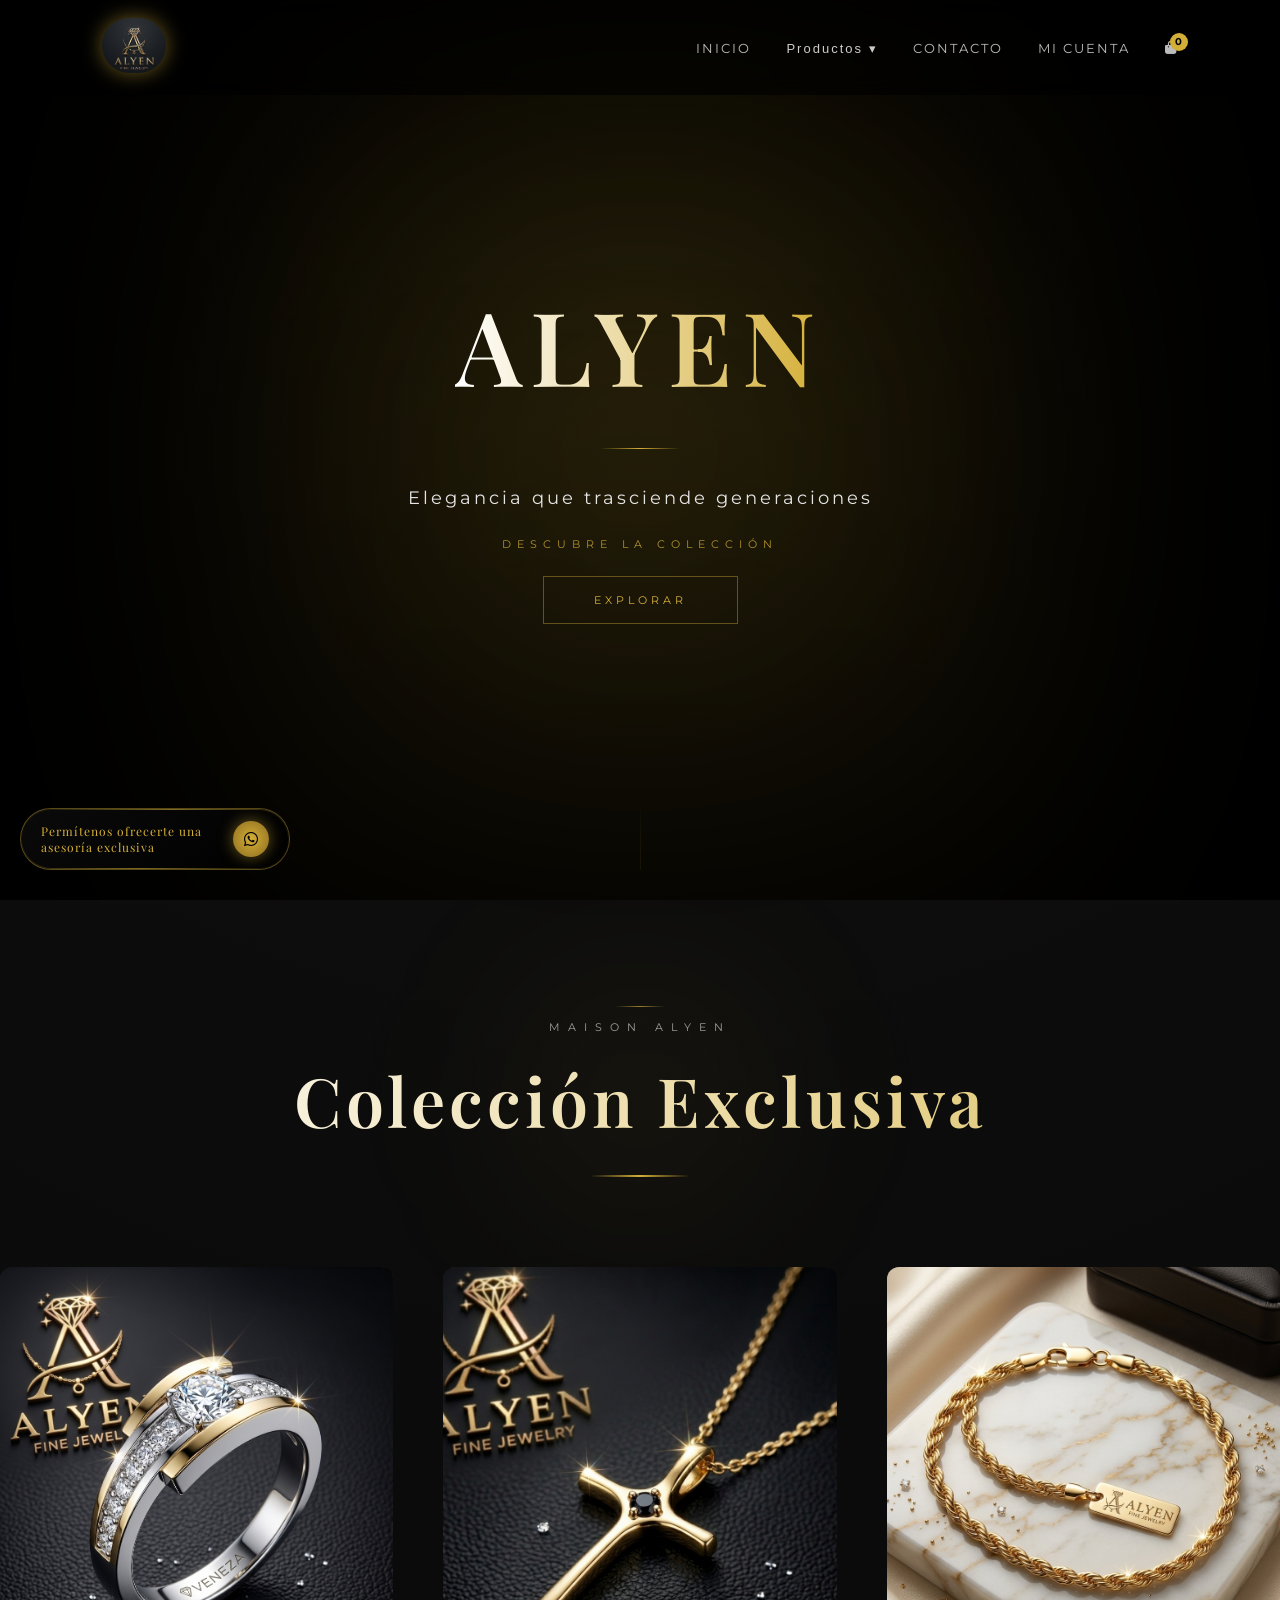
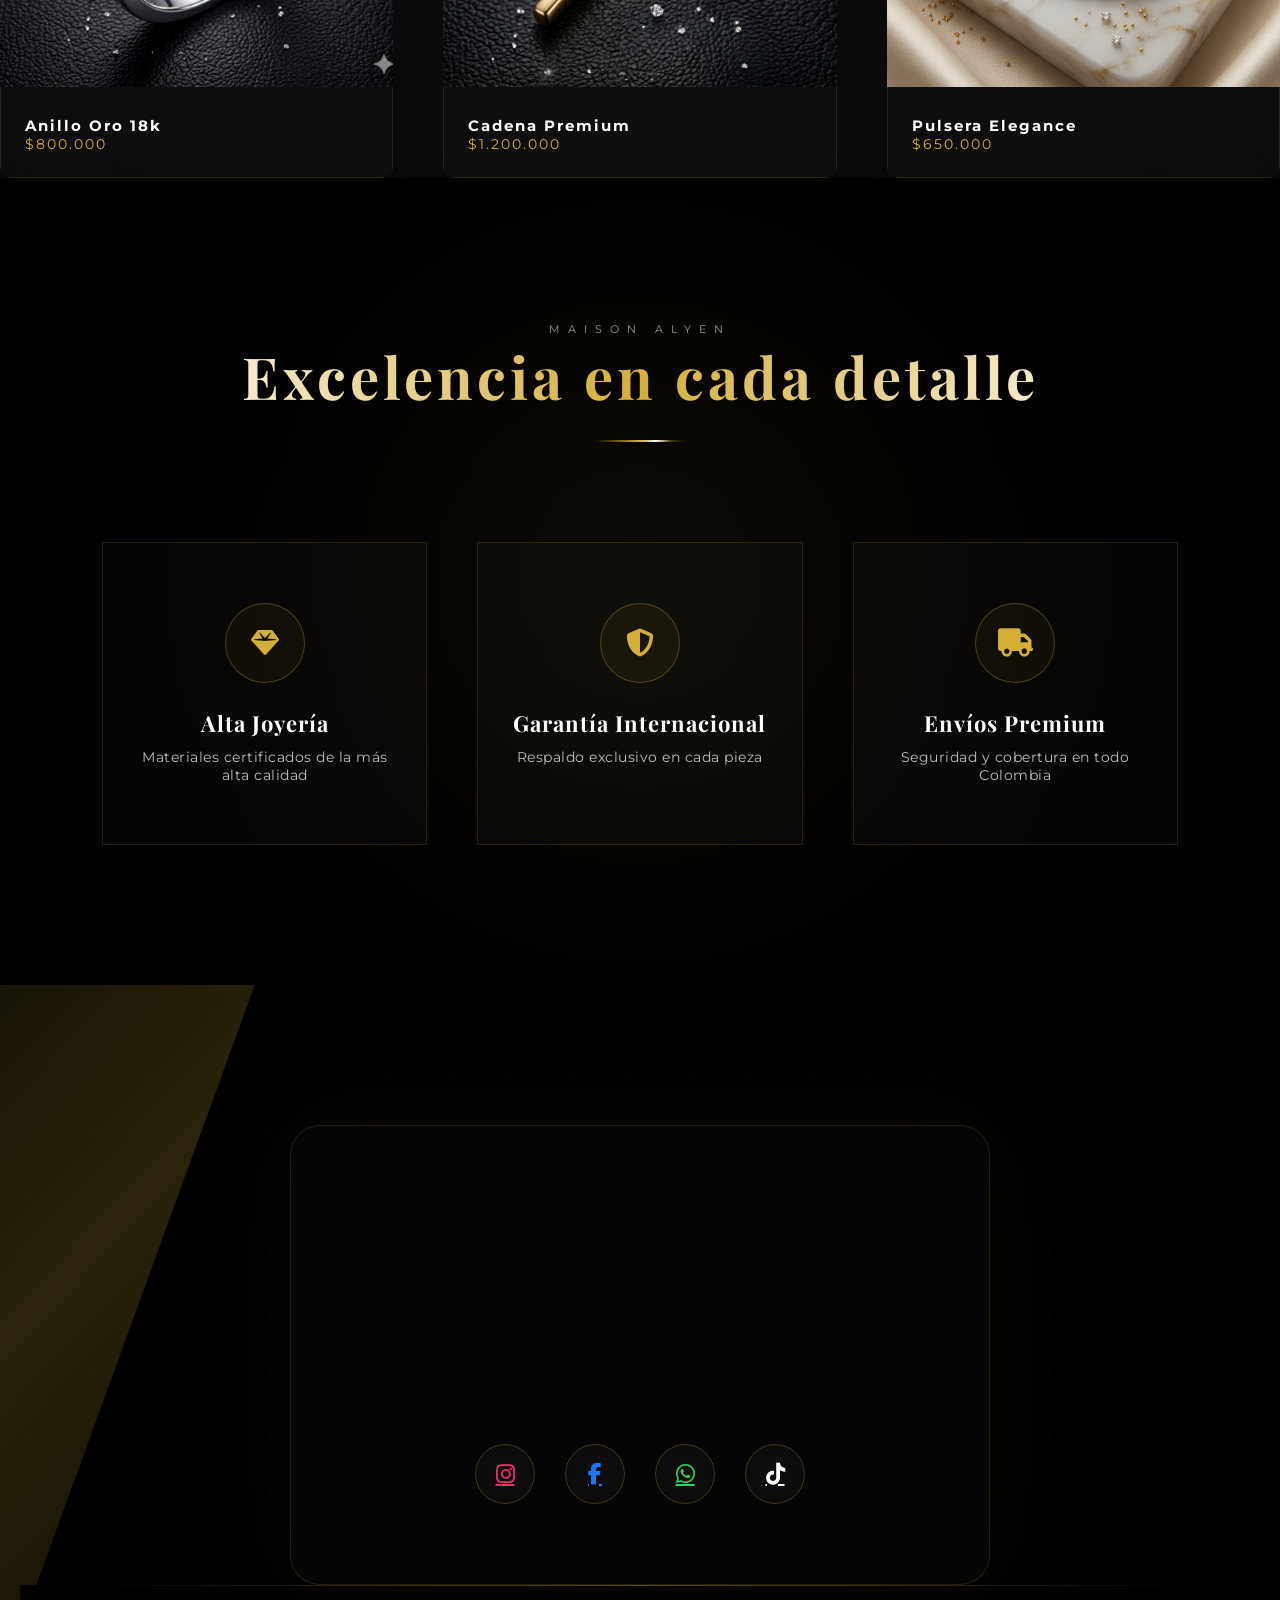
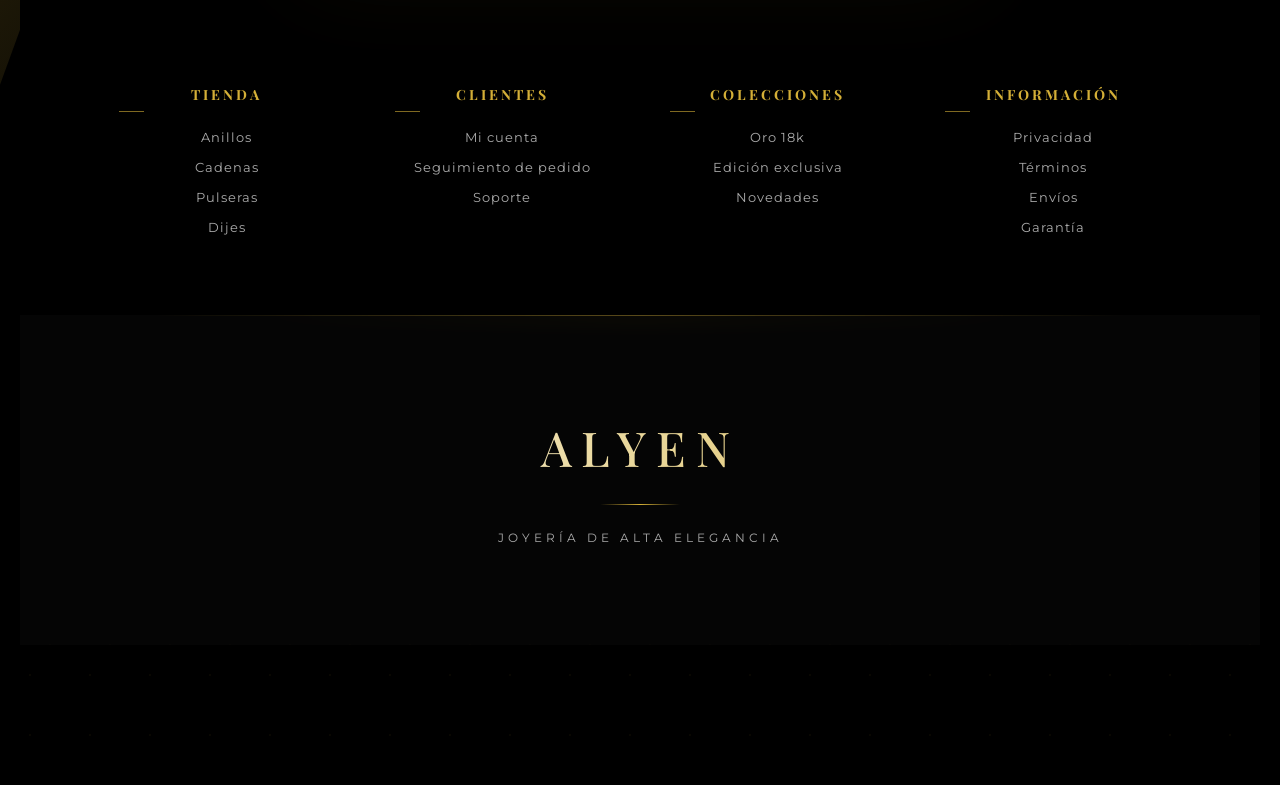
<file: index.html>
<!DOCTYPE html>
<html lang="es">
<head>
<meta charset="UTF-8">
<meta name="viewport" content="width=device-width, initial-scale=1.0">

<title>Alyen Joyería | Luxury</title>

<!-- FUENTES PREMIUM -->
<link href="https://fonts.googleapis.com/css2?family=Playfair+Display:wght@400;600&family=Montserrat:wght@300;400;500&display=swap" rel="stylesheet">

<!-- ICONOS -->
<link rel="stylesheet" href="https://cdnjs.cloudflare.com/ajax/libs/font-awesome/6.5.0/css/all.min.css">

<!-- CSS -->
<link rel="stylesheet" href="diseño2.css">
</head>


<body>

<!-- HEADER -->
<header class="header">

    <!-- LOGO -->
    <div class="logo">
        <img src="png wed/LogoAlyen.png" alt="Alyen Logo">
    </div>

    <!-- NAV -->
    <nav class="nav">

        <a href="index.html" class="nav-link">Inicio</a>


        <!-- DROPDOWN MEGA -->
        <div class="dropdown">

            <button class="dropbtn" type="button">
                Productos ▾
            </button>

            <div class="dropdown-content">

                <a href="anillos.html">
                    <img src="anillos/anillopremium.png" alt="Anillos">
                    <span>Anillos</span>
                </a>

                <a href="cadenas.html">
                    <img src="png wed/cadena1.png" alt="Cadenas">
                    <span>Cadenas</span>
                </a>

                <a href="pulseras.html">
                    <img src="png wed/pulsera1.png" alt="Pulseras">
                    <span>Pulseras</span>
                </a>

                <a href="dijes.html">
                    <img src="png wed/dije1.png" alt="Dijes">
                    <span>Dijes</span>
                </a>

            </div>

        </div>

        <a href="contactos.html" class="nav-link">Contacto</a>

        <a href="cuenta.html" class="nav-link">Mi Cuenta</a>

        <!-- ① ÍCONO CARRITO EN NAV (tomado de producto.html) -->
        <a href="carrito.html" class="nav-link cart-nav-link" aria-label="Ver carrito">
            <i class="fas fa-bag-shopping"></i>
            <span class="cart-badge" id="navCartBadge">0</span>
        </a>

    </nav>

</header>


<section class="hero">

    <!-- VIDEO DE FONDO -->
    <video autoplay muted loop playsinline class="hero-video">
        <source src="png wed/Diamond_bracelet_ring_202604221758.mp4" type="video/mp4">
    </video>

    <!-- CAPAS -->
    <div class="hero-overlay"></div>
    <div class="hero-noise"></div>

    <!-- CONTENIDO -->
    <div class="hero-content">

        <h1 class="lux-title">ALYEN</h1>

        <div class="divider"></div>

        <p class="lux-phrase">
            Elegancia que trasciende generaciones
        </p>

        <span class="lux-cta-text">
            DESCUBRE LA COLECCIÓN
        </span>

        <a href="#" class="btn-luxury">Explorar</a>

    </div>

</section>


<!-- COLECCIÓN -->
<section class="collection">

    <div class="collection-header">

        <span class="collection-subtitle">
            MAISON ALYEN
        </span>

        <h2 class="collection-title">
            Colección Exclusiva
        </h2>

        <div class="collection-line"></div>

    </div>

    <div class="grid">

        <!-- ② CARDS CON ENLACES A producto.html?id=X (tomado de producto.html) -->
        <div class="card reveal">
            <div class="card-img">
                <img src="png wed/anillo1.png" alt="Anillo Oro 18k">

                <div class="card-overlay">
                    <span class="view-text">Ver producto</span>
                    <a href="producto.html" class="btn-hover">Explorar</a>
                </div>

                <div class="glass-reflection"></div>
            </div>

            <div class="card-info">
                <h3>Anillo Oro 18k</h3>
                <p>$800.000</p>
            </div>
        </div>

        <div class="card reveal">
            <div class="card-img">
                <img src="png wed/cadena1.png" alt="Cadena Premium">

                <div class="card-overlay">
                    <span class="view-text">Ver producto</span>
                    <a href="producto.html?id=2" class="btn-hover">Explorar</a>
                </div>

                <div class="glass-reflection"></div>
            </div>

            <div class="card-info">
                <h3>Cadena Premium</h3>
                <p>$1.200.000</p>
            </div>
        </div>

        <div class="card reveal">
            <div class="card-img">
                <img src="png wed/pulsera1.png" alt="Pulsera Elegance">

                <div class="card-overlay">
                    <span class="view-text">Ver producto</span>
                    <a href="producto.html?id=3" class="btn-hover">Explorar</a>
                </div>

                <div class="glass-reflection"></div>
            </div>

            <div class="card-info">
                <h3>Pulsera Elegance</h3>
                <p>$650.000</p>
            </div>
        </div>

    </div>

</section>


<!-- BENEFICIOS -->
<section class="benefits">

    <div class="benefits-header reveal">
        <span class="benefits-subtitle">MAISON ALYEN</span>
        <h2 class="benefits-title">Excelencia en cada detalle</h2>
        <div class="benefits-line"></div>
    </div>

    <div class="benefits-grid">

        <div class="benefit-card reveal">
            <div class="icon-box">
                <i class="fas fa-gem"></i>
            </div>
            <h3>Alta Joyería</h3>
            <p>Materiales certificados de la más alta calidad</p>
        </div>

        <div class="benefit-card reveal">
            <div class="icon-box">
                <i class="fas fa-shield-alt"></i>
            </div>
            <h3>Garantía Internacional</h3>
            <p>Respaldo exclusivo en cada pieza</p>
        </div>

        <div class="benefit-card reveal">
            <div class="icon-box">
                <i class="fas fa-truck"></i>
            </div>
            <h3>Envíos Premium</h3>
            <p>Seguridad y cobertura en todo Colombia</p>
        </div>

    </div>

</section>


<footer class="footer">

    <!-- PARTÍCULAS -->
    <div class="lux-particles"></div>

    <!-- LUZ GLOBAL -->
    <div class="lux-light"></div>

    <div class="footer-container">

        <!-- LOGO -->
        <div class="footer-logo reveal">
            <img src="png wed/ALYENlogoprincipal.png" alt="Alyen Joyería">
            <span class="logo-glow"></span>
            <span class="logo-shine"></span>
        </div>

        <!-- MARCA -->
        <p class="footer-brand reveal">
            ALYEN
        </p>

        <!-- LÍNEA -->
        <div class="footer-line reveal"></div>

        <!-- REDES -->
        <div class="footer-social reveal">

            <a href="#" class="social instagram">
                <i class="fab fa-instagram"></i>
                <span class="hover-glow"></span>
            </a>

            <a href="#" class="social facebook">
                <i class="fab fa-facebook-f"></i>
                <span class="hover-glow"></span>
            </a>

            <a href="https://wa.me/573000000000" class="social whatsapp">
                <i class="fab fa-whatsapp"></i>
                <span class="hover-glow"></span>
            </a>

            <a href="#" class="social tiktok">
                <i class="fab fa-tiktok"></i>
                <span class="hover-glow"></span>
            </a>

        </div>

    </div>

    <div class="footer-menu">

        <div class="footer-container">

            <!-- COLUMNA 1 -->
            <div class="footer-column reveal">
                <h3 class="footer-title">Tienda</h3>
                <div class="footer-links">
                    <a href="anillos.html">Anillos</a>
                    <a href="cadenas.html">Cadenas</a>
                    <a href="pulseras.html">Pulseras</a>
                    <a href="dijes.html">Dijes</a>
                </div>
            </div>

            <!-- COLUMNA 2 -->
            <div class="footer-column reveal">
                <h3 class="footer-title">Clientes</h3>
                <div class="footer-links">
                    <a href="mi-cuenta.html">Mi cuenta</a>
                    <a href="#">Seguimiento de pedido</a>
                    <a href="soporte.html">Soporte</a>
                </div>
            </div>

            <!-- COLUMNA 3 -->
            <div class="footer-column reveal">
                <h3 class="footer-title">Colecciones</h3>
                <div class="footer-links">
                    <a href="#">Oro 18k</a>
                    <a href="#">Edición exclusiva</a>
                    <a href="novedades.html">Novedades</a>
                </div>
            </div>

            <!-- COLUMNA 4 -->
            <div class="footer-column reveal">
                <h3 class="footer-title">Información</h3>
                <div class="footer-links">
                    <a href="Poli-privacidad.html">Privacidad</a>
                    <a href="Terminos.html">Términos</a>
                    <a href="Poli-envios.html">Envíos</a>
                    <a href="Poli-garantia.html">Garantía</a>
                </div>
            </div>

        </div>

    </div>

    <!-- FOOTER PREMIUM -->
    <div class="footer-lux">

        <!-- PARTÍCULAS -->
        <div class="lux-particles"></div>

        <!-- LÍNEA SUPERIOR -->
        <div class="lux-line"></div>

        <!-- CONTENIDO -->
        <div class="lux-content">

            <h2 class="lux-brand">ALYEN</h2>

            <div class="lux-divider"></div>

            <p class="lux-copy">
                Joyería de alta elegancia
            </p>

        </div>

        <!-- ③ page-transition correctamente dentro de footer-lux (como en producto.html) -->
        <div class="page-transition"></div>

    </div>

</footer>


<!-- WHATSAPP FIJO -->
<div class="whatsapp-fixed">
    <a href="https://wa.me/573000000000" target="_blank" class="whatsapp-btn">

        <span class="whatsapp-text">
            Permítenos ofrecerte una asesoría exclusiva
        </span>

        <span class="whatsapp-icon">
            <i class="fab fa-whatsapp"></i>
        </span>

    </a>
</div>


<!-- ======================================================
     JAVASCRIPT — unificado en DOMContentLoaded (como en producto.html)
====================================================== -->
<script>

/* ====== ④ CATÁLOGO DE PRODUCTOS (tomado de producto.html) ====== */
const PRODUCTS = {
    1: {
        name:     "Anillo Oro 18k",
        price:    800000,
        img:      "anillos/anillopremium.png",
        category: "Anillos",
        href:     "anillos.html",
        desc:     "Joya artesanal elaborada en oro de 18 kilates con acabado satinado. Diseñada para mujeres que aprecian la elegancia atemporal. Cada pieza es trabajada a mano por nuestros maestros joyeros con más de 20 años de experiencia. Certificado de autenticidad incluido."
    },
    2: {
        name:     "Cadena Premium",
        price:    1200000,
        img:      "https://images.unsplash.com/photo-1602173574767-37ac01994b2a?w=600&q=80",
        category: "Cadenas",
        href:     "cadenas.html",
        desc:     "Cadena artesanal en oro 18k de eslabones finos, con cierre de seguridad. Longitud: 45 cm. Ideal para llevar sola o con un dije exclusivo. Peso: 8 gramos."
    },
    3: {
        name:     "Pulsera Elegance",
        price:    650000,
        img:      "https://images.unsplash.com/photo-1617038220319-276d3cfab638?w=600&q=80",
        category: "Pulseras",
        href:     "pulseras.html",
        desc:     "Pulsera tejida en oro de 18 kilates con detalles en pavé de brillantes. Ajuste regulable. Talla única adaptable. Perfecta para cualquier ocasión especial."
    },
    4: {
        name:     "Dije Corazón Oro 18k",
        price:    600000,
        img:      "https://images.unsplash.com/photo-1588444650700-4c9b7d3c7f43?w=600&q=80",
        category: "Dijes",
        href:     "dijes.html",
        desc:     "Dije en forma de corazón elaborado en oro de 18 kilates. Símbolo de amor eterno, trabajado con técnica de filigrana. Compatible con cadenas de 1 a 3 mm."
    }
};


/* ====== ⑤ HELPERS DE CARRITO con localStorage (tomados de producto.html) ====== */
function getCart() {
    return JSON.parse(localStorage.getItem("alyen_cart")) || [];
}
function saveCart(cart) {
    localStorage.setItem("alyen_cart", JSON.stringify(cart));
}
function getCartTotal(cart) {
    return cart.reduce((sum, item) => sum + item.qty, 0);
}
function updateCartBadge() {
    const total = getCartTotal(getCart());
    const badge = document.getElementById("navCartBadge");
    if (badge) badge.textContent = total;
}


/* ====== ⑥ DOMContentLoaded — todo unificado (como en producto.html) ====== */
document.addEventListener("DOMContentLoaded", () => {

    /* Badge inicial del carrito */
    updateCartBadge();

    /* Header con scroll */
    window.addEventListener("scroll", () => {
        document.querySelector(".header").classList.toggle("scrolled", window.scrollY > 50);
    });

    /* Reveal con IntersectionObserver */
    const obs = new IntersectionObserver((entries) => {
        entries.forEach(e => {
            if (e.isIntersecting) {
                e.target.classList.add("show", "active");
            }
        });
    }, { threshold: 0.15 });
    document.querySelectorAll(".reveal").forEach(el => obs.observe(el));

    /* Transición de página */
    document.querySelectorAll("a").forEach(link => {
        link.addEventListener("click", function (e) {
            if (this.target === "_blank") return;
            e.preventDefault();
            const overlay = document.querySelector(".page-transition");
            if (overlay) overlay.classList.add("active");
            setTimeout(() => { window.location = this.href; }, 500);
        });
    });

});

</script>
</body>

</html>
</file>
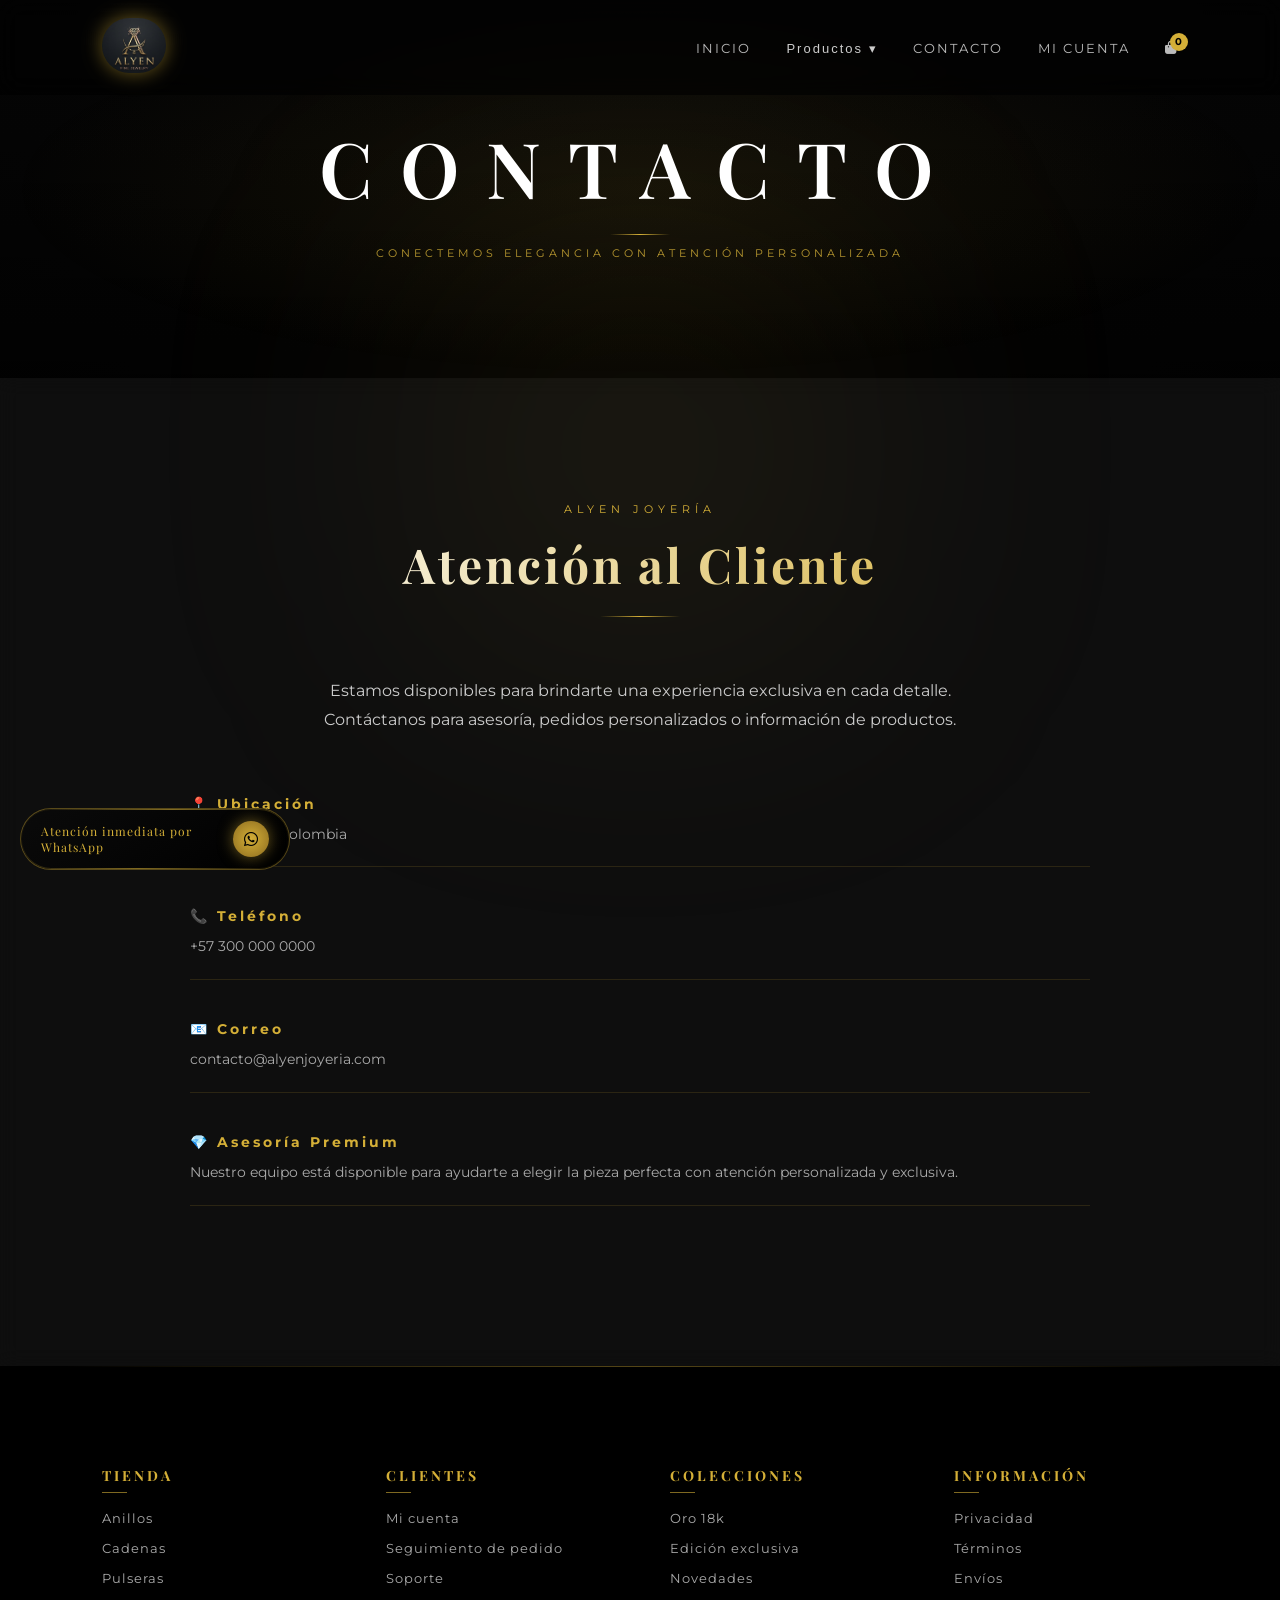
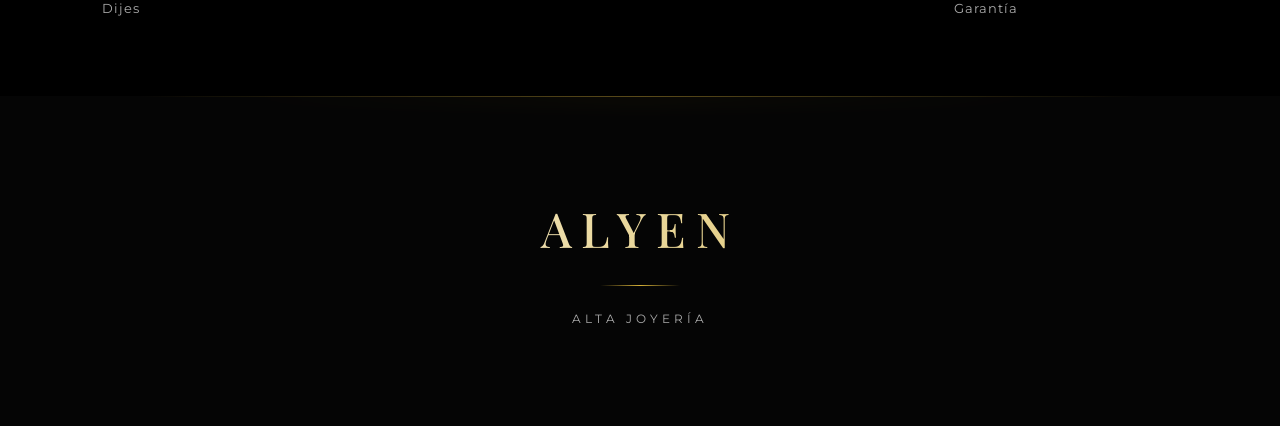
<file: contactos.html>
<!DOCTYPE html>
<html lang="es">
<head>
<meta charset="UTF-8">
<meta name="viewport" content="width=device-width, initial-scale=1.0">
<title>Contacto | Alyen Joyería</title>
<link href="https://fonts.googleapis.com/css2?family=Playfair+Display:wght@400;600&family=Montserrat:wght@300;400;500&display=swap" rel="stylesheet">
<link rel="stylesheet" href="https://cdnjs.cloudflare.com/ajax/libs/font-awesome/6.5.0/css/all.min.css">
<link rel="stylesheet" href="diseño2.css">
</head>
<body>

<!-- HEADER -->
<header class="header">
    <div class="logo">
        <img src="png wed/LogoAlyen.png" alt="Alyen Joyería">
    </div>
    <nav class="nav">
        <a href="index.html" class="nav-link">Inicio</a>
        <div class="dropdown">
            <button class="dropbtn" type="button">Productos ▾</button>
            <div class="dropdown-content">
                <a href="anillos.html"><img src="anillos/anillopremium.png" alt="Anillos"><span>Anillos</span></a>
                <a href="cadenas.html"><img src="png wed/cadena1.png" alt="Cadenas"><span>Cadenas</span></a>
                <a href="pulseras.html"><img src="png wed/pulsera1.png" alt="Pulseras"><span>Pulseras</span></a>
                <a href="dijes.html"><img src="png wed/dije1.png" alt="Dijes"><span>Dijes</span></a>
            </div>
        </div>
        <a href="contactos.html" class="nav-link">Contacto</a>

        <a href="cuenta.html" class="nav-link">Mi Cuenta</a>

        <!-- ÍCONO CARRITO -->
        <a href="carrito.html" class="nav-link cart-nav-link" aria-label="Ver carrito">
            <i class="fas fa-bag-shopping"></i>
            <span class="cart-badge" id="navCartBadge">0</span>
        </a>
    </nav>
</header>

<!-- HERO -->
<section class="hero-small">
    <div class="hero-overlay"></div>
    <div class="hero-content">
        <h1 class="lux-title">CONTACTO</h1>
        <div class="divider"></div>
        <p class="lux-phrase">Conectemos elegancia con atención personalizada</p>
    </div>
</section>

<!-- CONTACTO INFO -->
<section class="legal">
    <div class="legal-container reveal">
        <div class="legal-header">
            <span class="legal-subtitle">ALYEN JOYERÍA</span>
            <h2 class="legal-title">Atención al Cliente</h2>
            <div class="legal-line"></div>
        </div>
        <div class="legal-content">
            <p class="legal-intro">
                Estamos disponibles para brindarte una experiencia exclusiva en cada detalle.
                Contáctanos para asesoría, pedidos personalizados o información de productos.
            </p>
            <div class="legal-block">
                <h3>📍 Ubicación</h3>
                <p>Neiva, Huila, Colombia</p>
            </div>
            <div class="legal-block">
                <h3>📞 Teléfono</h3>
                <p>+57 300 000 0000</p>
            </div>
            <div class="legal-block">
                <h3>📧 Correo</h3>
                <p>contacto@alyenjoyeria.com</p>
            </div>
            <div class="legal-block">
                <h3>💎 Asesoría Premium</h3>
                <p>
                    Nuestro equipo está disponible para ayudarte a elegir la pieza perfecta
                    con atención personalizada y exclusiva.
                </p>
            </div>
        </div>
    </div>
</section>

<!-- BARRA DE PROGRESO -->
<div class="scroll-progress"></div>

<!-- PARTÍCULAS -->
<div class="gold-particles" id="particles"></div>

<!-- FOOTER MENU -->
<div class="footer-menu">
    <div class="footer-container">
        <div class="footer-column reveal">
            <h3 class="footer-title">Tienda</h3>
            <div class="footer-links">
                <a href="anillos.html">Anillos</a>
                <a href="cadenas.html">Cadenas</a>
                <a href="pulseras.html">Pulseras</a>
                <a href="dijes.html">Dijes</a>
            </div>
        </div>
        <div class="footer-column reveal">
            <h3 class="footer-title">Clientes</h3>
            <div class="footer-links">
                <a href="mi-cuenta.html">Mi cuenta</a>
                <a href="#">Seguimiento de pedido</a>
                <a href="#">Soporte</a>
            </div>
        </div>
        <div class="footer-column reveal">
            <h3 class="footer-title">Colecciones</h3>
            <div class="footer-links">
                <a href="#">Oro 18k</a>
                <a href="#">Edición exclusiva</a>
                <a href="novedades.html">Novedades</a>
            </div>
        </div>
        <div class="footer-column reveal">
            <h3 class="footer-title">Información</h3>
            <div class="footer-links">
                <a href="Poli-privacidad.html">Privacidad</a>
                <a href="Terminos.html">Términos</a>
                <a href="Poli-envios.html">Envíos</a>
                <a href="Poli-garantia.html">Garantía</a>
            </div>
        </div>
    </div>
</div>

<!-- WHATSAPP -->
<div class="whatsapp-fixed">
    <a href="https://wa.me/573000000000" target="_blank" class="whatsapp-btn">
        <span class="whatsapp-text">Atención inmediata por WhatsApp</span>
        <span class="whatsapp-icon"><i class="fab fa-whatsapp"></i></span>
    </a>
</div>

<!-- FOOTER -->
<footer class="footer-lux">
    <div class="lux-line"></div>
    <div class="lux-content">
        <h2 class="lux-brand">ALYEN</h2>
        <div class="lux-divider"></div>
        <p class="lux-copy">Alta joyería</p>
    </div>
    <div class="page-transition"></div>
</footer>

<!-- JS UNIFICADO -->
<script>

function getCart() { return JSON.parse(localStorage.getItem("alyen_cart")) || []; }
function getCartTotal(cart) { return cart.reduce((sum, item) => sum + item.qty, 0); }
function updateCartBadge() {
    const badge = document.getElementById("navCartBadge");
    if (badge) badge.textContent = getCartTotal(getCart());
}

document.addEventListener("DOMContentLoaded", () => {
    updateCartBadge();

    /* Scroll progress */
    window.addEventListener("scroll", () => {
        const scrollTop = window.scrollY;
        const height = document.body.scrollHeight - window.innerHeight;
        document.querySelector(".scroll-progress").style.width = (scrollTop / height * 100) + "%";
        document.querySelector(".header").classList.toggle("scrolled", scrollTop > 50);
    });

    /* Partículas */
    const container = document.getElementById("particles");
    for (let i = 0; i < 40; i++) {
        let span = document.createElement("span");
        span.style.left = Math.random() * 100 + "vw";
        span.style.animationDuration = (6 + Math.random() * 6) + "s";
        span.style.animationDelay = Math.random() * 5 + "s";
        container.appendChild(span);
    }

    /* Reveal */
    const obs = new IntersectionObserver((entries) => {
        entries.forEach(e => { if (e.isIntersecting) e.target.classList.add("show", "active"); });
    }, { threshold: 0.2 });
    document.querySelectorAll(".reveal").forEach(el => obs.observe(el));

    /* Transición */
    document.querySelectorAll("a").forEach(link => {
        link.addEventListener("click", function(e) {
            if (this.target === "_blank") return;
            if (!this.href || this.href.includes("javascript:void")) return;
            e.preventDefault();
            const overlay = document.querySelector(".page-transition");
            if (overlay) overlay.classList.add("active");
            setTimeout(() => { window.location = this.href; }, 400);
        });
    });
});

</script>
</body>
</html>
</file>
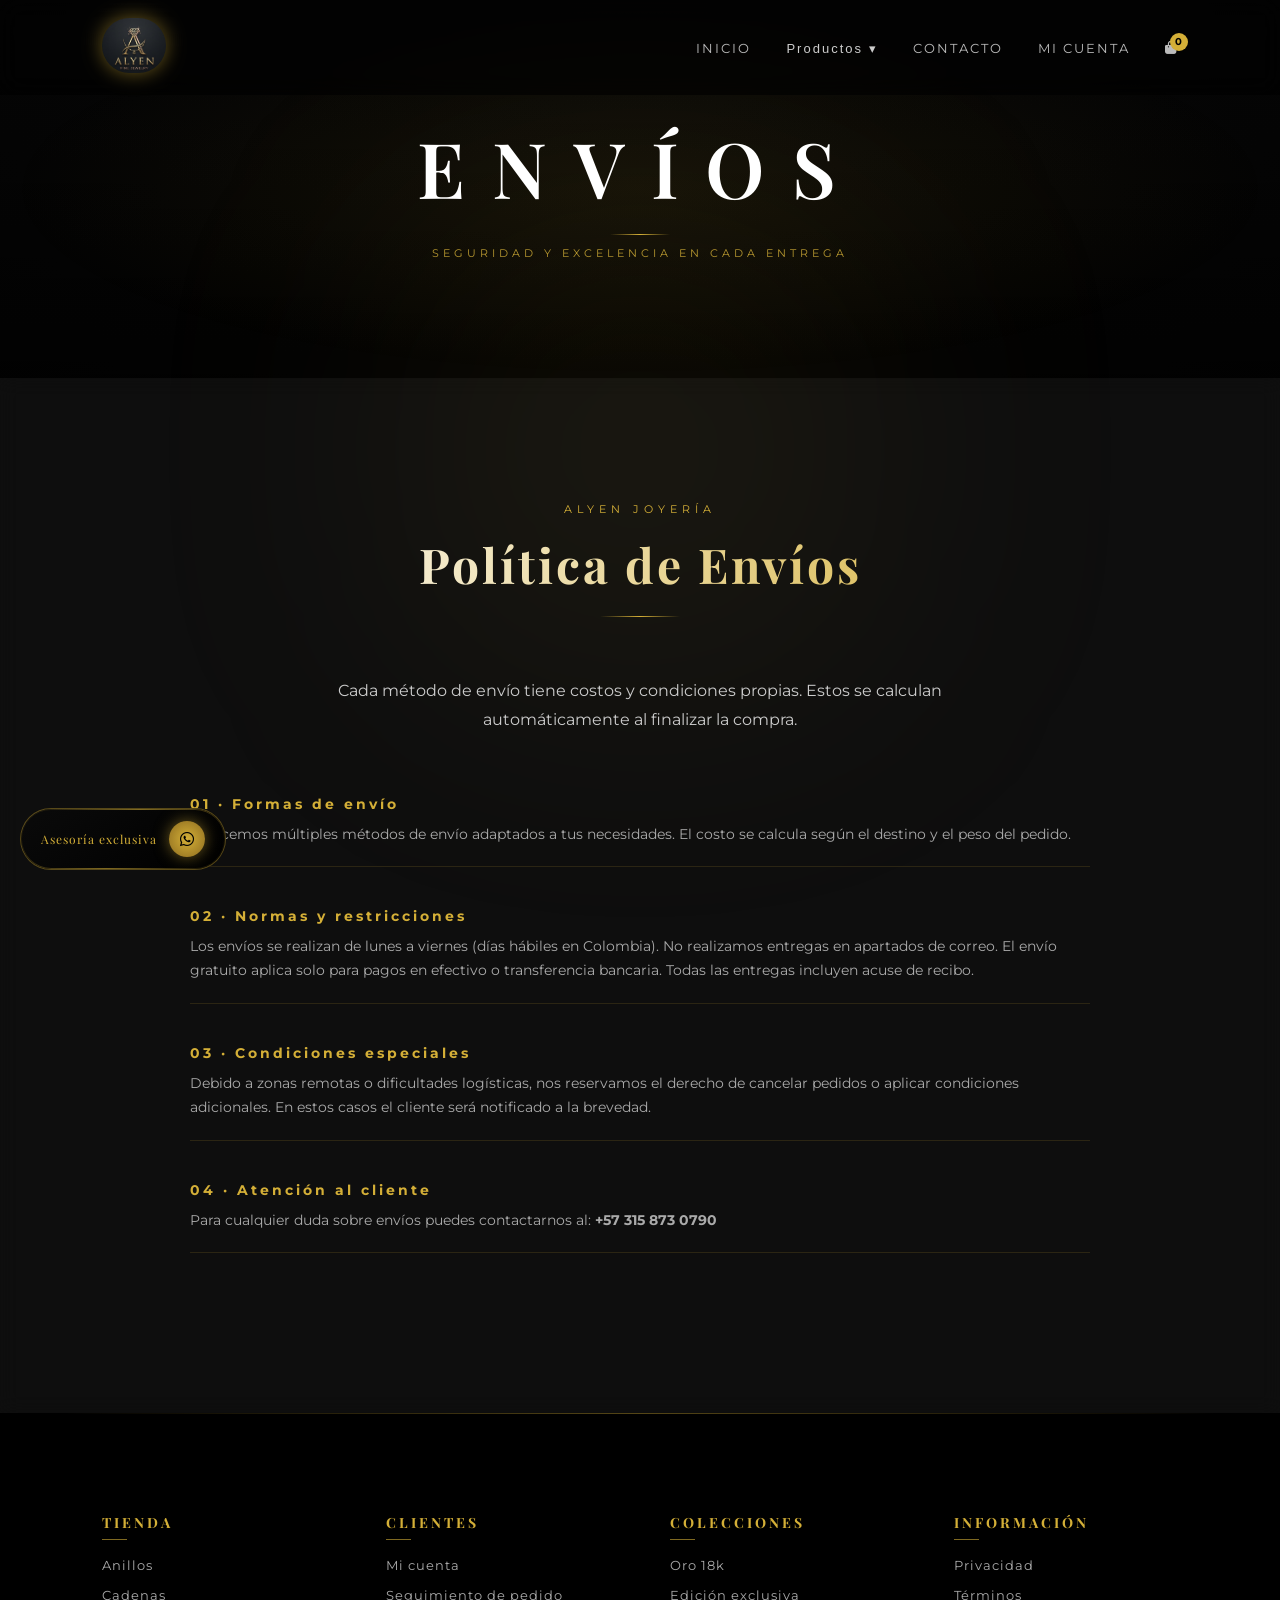
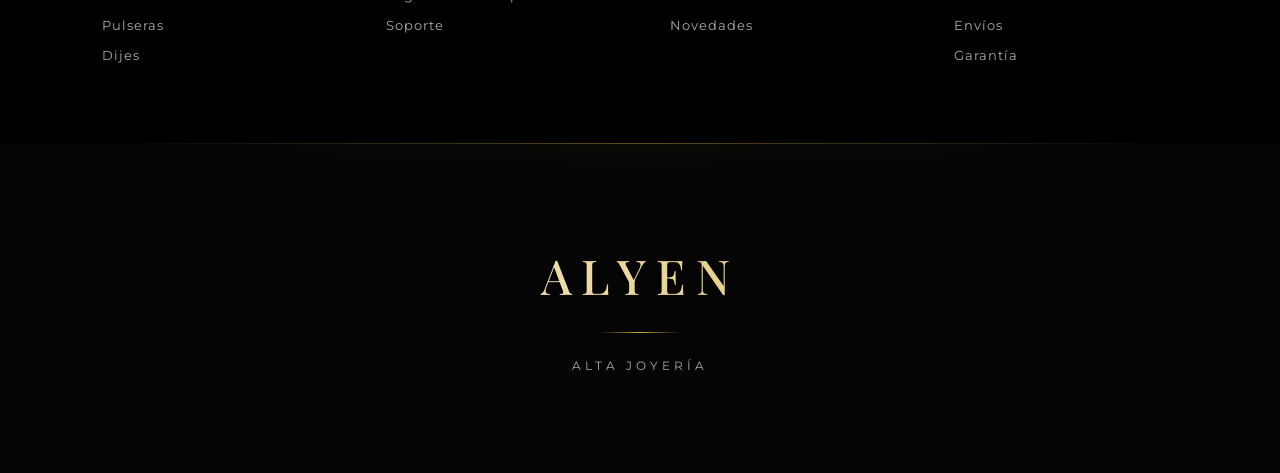
<file: Poli-envios.html>
<!DOCTYPE html>
<html lang="es">
<head>
<meta charset="UTF-8">
<meta name="viewport" content="width=device-width, initial-scale=1.0">
<title>Política de Envíos | Alyen Joyería</title>
<link href="https://fonts.googleapis.com/css2?family=Playfair+Display:wght@400;600&family=Montserrat:wght@300;400;500&display=swap" rel="stylesheet">
<link rel="stylesheet" href="https://cdnjs.cloudflare.com/ajax/libs/font-awesome/6.5.0/css/all.min.css">
<link rel="stylesheet" href="diseño2.css">
</head>
<body>

<!-- HEADER -->
<header class="header">
    <div class="logo">
        <img src="png wed/LogoAlyen.png" alt="Alyen Joyería">
    </div>
    <nav class="nav">
        <a href="index.html" class="nav-link">Inicio</a>
        <div class="dropdown">
            <button class="dropbtn" type="button">Productos ▾</button>
            <div class="dropdown-content">
                <a href="anillos.html"><img src="anillos/anillopremium.png" alt="Anillos"><span>Anillos</span></a>
                <a href="cadenas.html"><img src="png wed/cadena1.png" alt="Cadenas"><span>Cadenas</span></a>
                <a href="pulseras.html"><img src="png wed/pulsera1.png" alt="Pulseras"><span>Pulseras</span></a>
                <a href="dijes.html"><img src="png wed/dije1.png" alt="Dijes"><span>Dijes</span></a>
            </div>
        </div>
        <a href="contactos.html" class="nav-link">Contacto</a>
        
        <a href="cuenta.html" class="nav-link">Mi Cuenta</a>

        <!-- ÍCONO CARRITO -->
        <a href="carrito.html" class="nav-link cart-nav-link" aria-label="Ver carrito">
            <i class="fas fa-bag-shopping"></i>
            <span class="cart-badge" id="navCartBadge">0</span>
        </a>
    </nav>
</header>

<!-- HERO -->
<section class="hero-small">
    <div class="hero-overlay"></div>
    <div class="hero-content">
        <h1 class="lux-title">ENVÍOS</h1>
        <div class="divider"></div>
        <p class="lux-phrase">Seguridad y excelencia en cada entrega</p>
    </div>
</section>

<!-- CONTENIDO -->
<section class="legal">
    <div class="legal-container reveal">
        <div class="legal-header">
            <span class="legal-subtitle">ALYEN JOYERÍA</span>
            <h2 class="legal-title">Política de Envíos</h2>
            <div class="legal-line"></div>
        </div>
        <div class="legal-content">
            <p class="legal-intro">
                Cada método de envío tiene costos y condiciones propias.
                Estos se calculan automáticamente al finalizar la compra.
            </p>
            <div class="legal-block">
                <h3>01 · Formas de envío</h3>
                <p>Ofrecemos múltiples métodos de envío adaptados a tus necesidades. El costo se calcula según el destino y el peso del pedido.</p>
            </div>
            <div class="legal-block">
                <h3>02 · Normas y restricciones</h3>
                <p>Los envíos se realizan de lunes a viernes (días hábiles en Colombia). No realizamos entregas en apartados de correo. El envío gratuito aplica solo para pagos en efectivo o transferencia bancaria. Todas las entregas incluyen acuse de recibo.</p>
            </div>
            <div class="legal-block">
                <h3>03 · Condiciones especiales</h3>
                <p>Debido a zonas remotas o dificultades logísticas, nos reservamos el derecho de cancelar pedidos o aplicar condiciones adicionales. En estos casos el cliente será notificado a la brevedad.</p>
            </div>
            <div class="legal-block">
                <h3>04 · Atención al cliente</h3>
                <p>Para cualquier duda sobre envíos puedes contactarnos al: <strong>+57 315 873 0790</strong></p>
            </div>
        </div>
    </div>
</section>

<div class="scroll-progress"></div>
<div class="gold-particles" id="particles"></div>

<!-- FOOTER MENU -->
<div class="footer-menu">
    <div class="footer-container">
        <div class="footer-column reveal">
            <h3 class="footer-title">Tienda</h3>
            <div class="footer-links">
                <a href="anillos.html">Anillos</a>
                <a href="cadenas.html">Cadenas</a>
                <a href="pulseras.html">Pulseras</a>
                <a href="dijes.html">Dijes</a>
            </div>
        </div>
        <div class="footer-column reveal">
            <h3 class="footer-title">Clientes</h3>
            <div class="footer-links">
                <a href="mi-cuenta.html">Mi cuenta</a>
                <a href="#">Seguimiento de pedido</a>
                <a href="#">Soporte</a>
            </div>
        </div>
        <div class="footer-column reveal">
            <h3 class="footer-title">Colecciones</h3>
            <div class="footer-links">
                <a href="#">Oro 18k</a>
                <a href="#">Edición exclusiva</a>
                <a href="novedades.html">Novedades</a>
            </div>
        </div>
        <div class="footer-column reveal">
            <h3 class="footer-title">Información</h3>
            <div class="footer-links">
                <a href="Poli-privacidad.html">Privacidad</a>
                <a href="Terminos.html">Términos</a>
                <a href="Poli-envios.html">Envíos</a>
                <a href="Poli-garantia.html">Garantía</a>
            </div>
        </div>
    </div>
</div>

<!-- WHATSAPP -->
<div class="whatsapp-fixed">
    <a href="https://wa.me/573158730790" target="_blank" class="whatsapp-btn">
        <span class="whatsapp-text">Asesoría exclusiva</span>
        <span class="whatsapp-icon"><i class="fab fa-whatsapp"></i></span>
    </a>
</div>

<!-- FOOTER -->
<footer class="footer-lux">
    <div class="lux-line"></div>
    <div class="lux-content">
        <h2 class="lux-brand">ALYEN</h2>
        <div class="lux-divider"></div>
        <p class="lux-copy">Alta joyería</p>
    </div>
    <div class="page-transition"></div>
</footer>

<!-- JS UNIFICADO -->
<script>

function getCart() { return JSON.parse(localStorage.getItem("alyen_cart")) || []; }
function getCartTotal(cart) { return cart.reduce((sum, item) => sum + item.qty, 0); }
function updateCartBadge() {
    const badge = document.getElementById("navCartBadge");
    if (badge) badge.textContent = getCartTotal(getCart());
}

document.addEventListener("DOMContentLoaded", () => {
    updateCartBadge();

    window.addEventListener("scroll", () => {
        const scrollTop = window.scrollY;
        const height = document.body.scrollHeight - window.innerHeight;
        document.querySelector(".scroll-progress").style.width = (scrollTop / height * 100) + "%";
        document.querySelector(".header").classList.toggle("scrolled", scrollTop > 50);

        let current = null;
        document.querySelectorAll(".legal-block").forEach(sec => {
            if (sec.getBoundingClientRect().top < window.innerHeight * 0.4) current = sec;
        });
        document.querySelectorAll(".legal-block").forEach(sec => sec.classList.remove("active"));
        if (current) current.classList.add("active");
    });

    const container = document.getElementById("particles");
    for (let i = 0; i < 40; i++) {
        let span = document.createElement("span");
        span.style.left = Math.random() * 100 + "vw";
        span.style.animationDuration = (6 + Math.random() * 6) + "s";
        span.style.animationDelay = Math.random() * 5 + "s";
        container.appendChild(span);
    }

    const obs = new IntersectionObserver((entries) => {
        entries.forEach(e => { if (e.isIntersecting) e.target.classList.add("show", "active"); });
    }, { threshold: 0.2 });
    document.querySelectorAll(".reveal").forEach(el => obs.observe(el));

    document.querySelectorAll("a").forEach(link => {
        link.addEventListener("click", function(e) {
            if (this.target === "_blank") return;
            if (!this.href || this.href.includes("javascript:void")) return;
            e.preventDefault();
            const overlay = document.querySelector(".page-transition");
            if (overlay) overlay.classList.add("active");
            setTimeout(() => { window.location = this.href; }, 400);
        });
    });
});

</script>
</body>
</html>
</file>
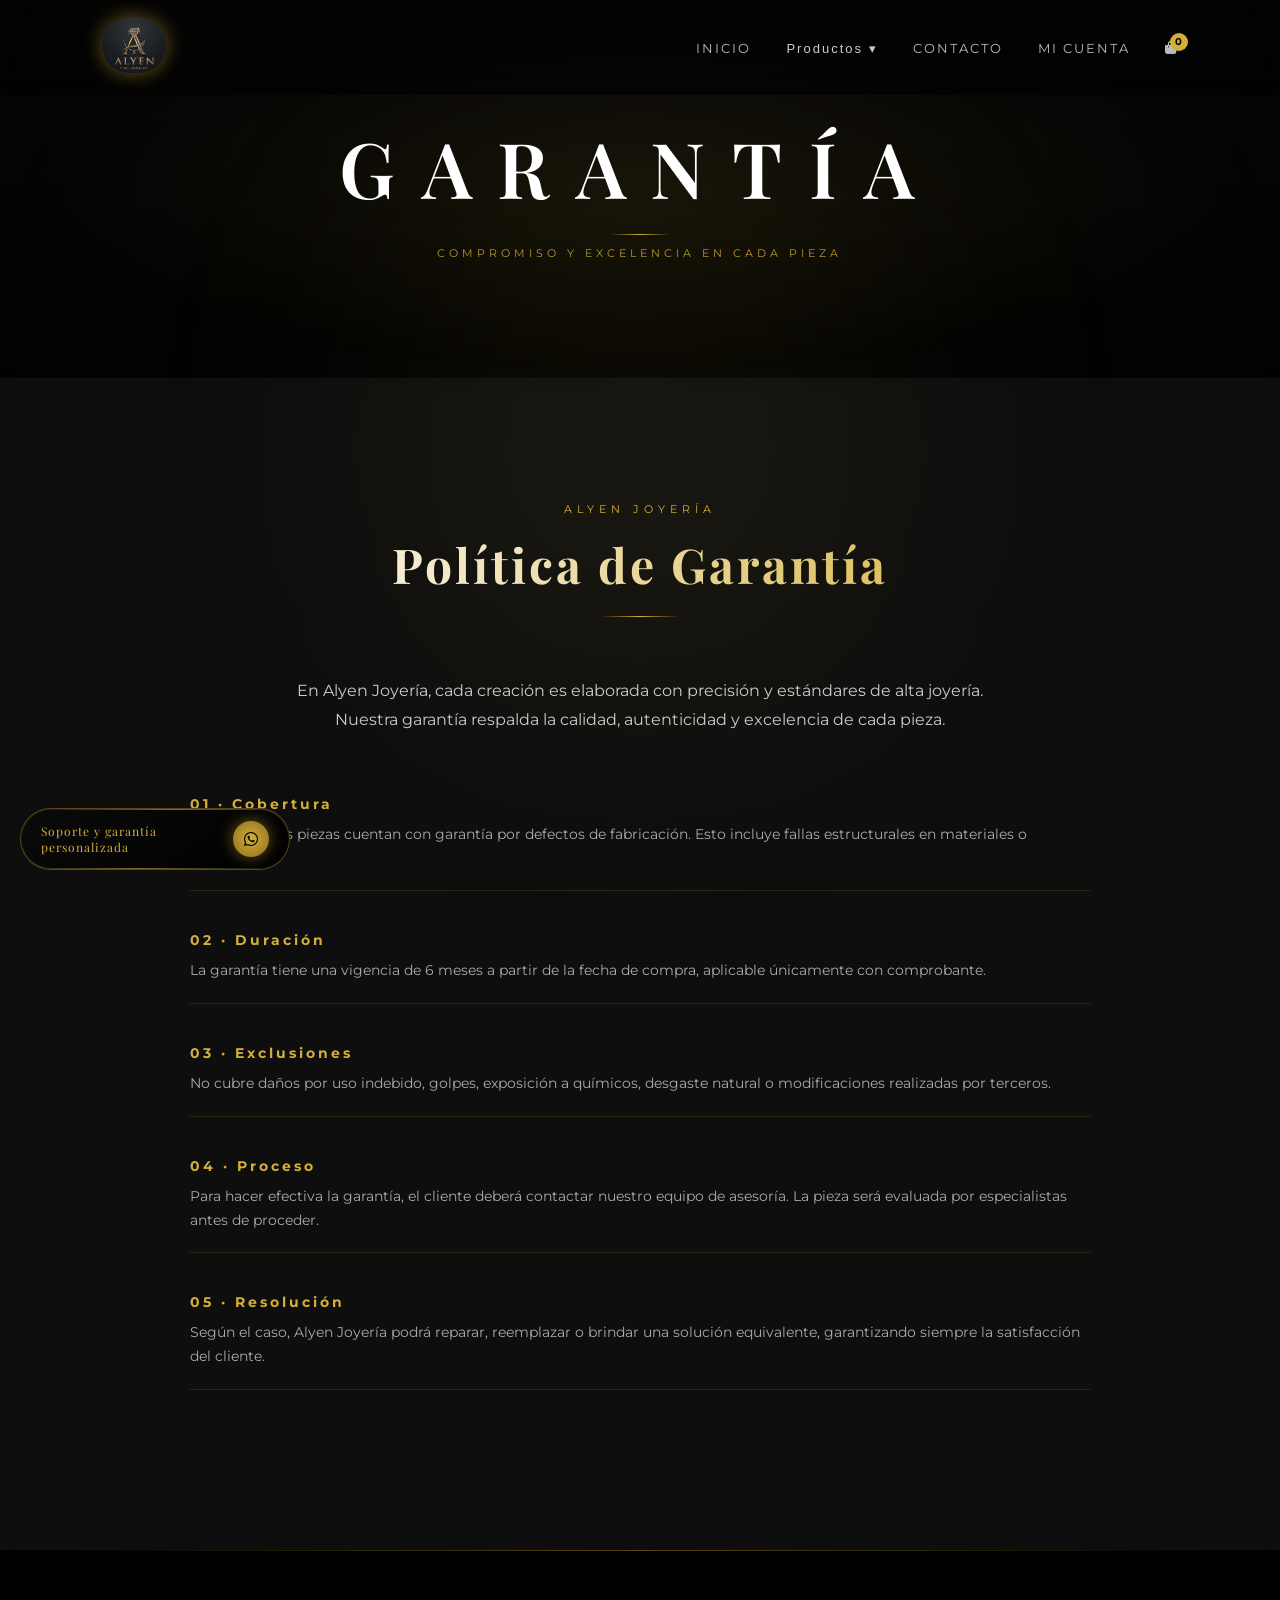
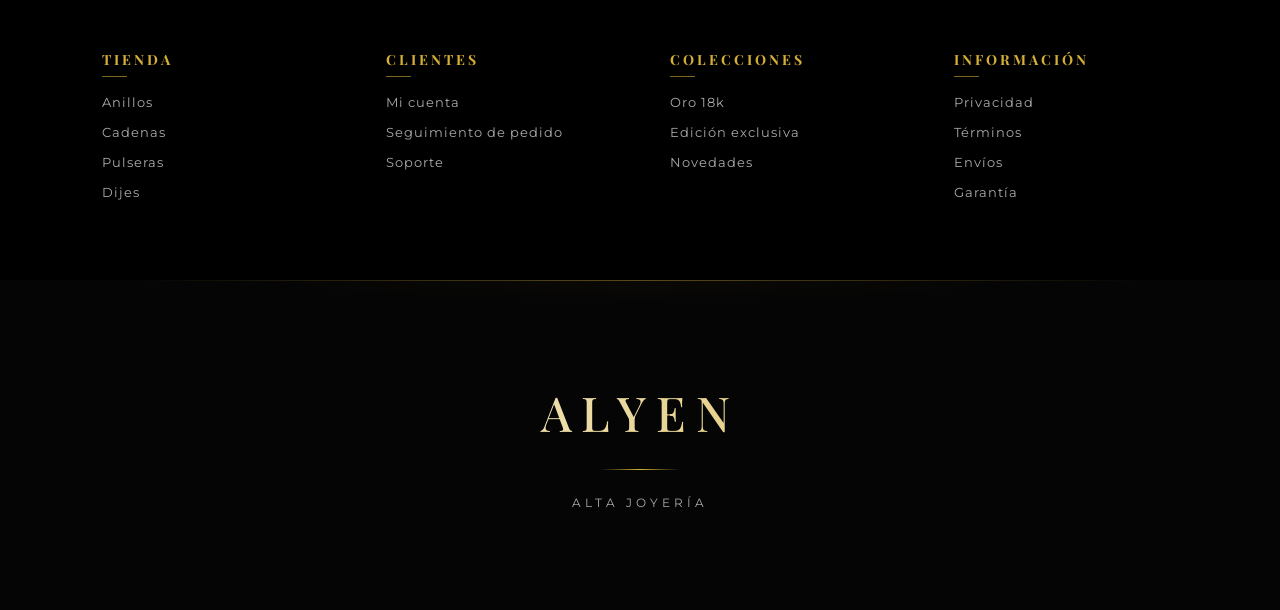
<file: Poli-garantia.html>
<!DOCTYPE html>
<html lang="es">
<head>
<meta charset="UTF-8">
<meta name="viewport" content="width=device-width, initial-scale=1.0">
<title>Garantía | Alyen Joyería</title>
<link href="https://fonts.googleapis.com/css2?family=Playfair+Display:wght@400;600&family=Montserrat:wght@300;400;500&display=swap" rel="stylesheet">
<link rel="stylesheet" href="https://cdnjs.cloudflare.com/ajax/libs/font-awesome/6.5.0/css/all.min.css">
<link rel="stylesheet" href="diseño2.css">
</head>
<body>

<!-- HEADER -->
<header class="header">
    <div class="logo">
        <img src="png wed/LogoAlyen.png" alt="Alyen Joyería">
    </div>
    <nav class="nav">
        <a href="index.html" class="nav-link">Inicio</a>
        <div class="dropdown">
            <button class="dropbtn" type="button">Productos ▾</button>
            <div class="dropdown-content">
                <a href="anillos.html"><img src="anillos/anillopremium.png" alt="Anillos"><span>Anillos</span></a>
                <a href="cadenas.html"><img src="png wed/cadena1.png" alt="Cadenas"><span>Cadenas</span></a>
                <a href="pulseras.html"><img src="png wed/pulsera1.png" alt="Pulseras"><span>Pulseras</span></a>
                <a href="dijes.html"><img src="png wed/dije1.png" alt="Dijes"><span>Dijes</span></a>
            </div>
        </div>
        <a href="contactos.html" class="nav-link">Contacto</a>

        <a href="cuenta.html" class="nav-link">Mi Cuenta</a>

        <!-- ÍCONO CARRITO -->
        <a href="carrito.html" class="nav-link cart-nav-link" aria-label="Ver carrito">
            <i class="fas fa-bag-shopping"></i>
            <span class="cart-badge" id="navCartBadge">0</span>
        </a>
    </nav>
</header>

<!-- HERO -->
<section class="hero-small">
    <div class="hero-overlay"></div>
    <div class="hero-content">
        <h1 class="lux-title">GARANTÍA</h1>
        <div class="divider"></div>
        <p class="lux-phrase">Compromiso y excelencia en cada pieza</p>
    </div>
</section>

<!-- CONTENIDO -->
<section class="legal">
    <div class="legal-container reveal">
        <div class="legal-header">
            <span class="legal-subtitle">ALYEN JOYERÍA</span>
            <h2 class="legal-title">Política de Garantía</h2>
            <div class="legal-line"></div>
        </div>
        <div class="legal-content">
            <p class="legal-intro">
                En Alyen Joyería, cada creación es elaborada con precisión y estándares de alta joyería.
                Nuestra garantía respalda la calidad, autenticidad y excelencia de cada pieza.
            </p>
            <div class="legal-block">
                <h3>01 · Cobertura</h3>
                <p>Todas nuestras piezas cuentan con garantía por defectos de fabricación. Esto incluye fallas estructurales en materiales o procesos.</p>
            </div>
            <div class="legal-block">
                <h3>02 · Duración</h3>
                <p>La garantía tiene una vigencia de 6 meses a partir de la fecha de compra, aplicable únicamente con comprobante.</p>
            </div>
            <div class="legal-block">
                <h3>03 · Exclusiones</h3>
                <p>No cubre daños por uso indebido, golpes, exposición a químicos, desgaste natural o modificaciones realizadas por terceros.</p>
            </div>
            <div class="legal-block">
                <h3>04 · Proceso</h3>
                <p>Para hacer efectiva la garantía, el cliente deberá contactar nuestro equipo de asesoría. La pieza será evaluada por especialistas antes de proceder.</p>
            </div>
            <div class="legal-block">
                <h3>05 · Resolución</h3>
                <p>Según el caso, Alyen Joyería podrá reparar, reemplazar o brindar una solución equivalente, garantizando siempre la satisfacción del cliente.</p>
            </div>
        </div>
    </div>
</section>

<div class="scroll-progress"></div>
<div class="gold-particles" id="particles"></div>

<!-- FOOTER MENU -->
<div class="footer-menu">
    <div class="footer-container">
        <div class="footer-column reveal">
            <h3 class="footer-title">Tienda</h3>
            <div class="footer-links">
                <a href="anillos.html">Anillos</a>
                <a href="cadenas.html">Cadenas</a>
                <a href="pulseras.html">Pulseras</a>
                <a href="dijes.html">Dijes</a>
            </div>
        </div>
        <div class="footer-column reveal">
            <h3 class="footer-title">Clientes</h3>
            <div class="footer-links">
                <a href="mi-cuenta.html">Mi cuenta</a>
                <a href="#">Seguimiento de pedido</a>
                <a href="#">Soporte</a>
            </div>
        </div>
        <div class="footer-column reveal">
            <h3 class="footer-title">Colecciones</h3>
            <div class="footer-links">
                <a href="#">Oro 18k</a>
                <a href="#">Edición exclusiva</a>
                <a href="novedades.html">Novedades</a>
            </div>
        </div>
        <div class="footer-column reveal">
            <h3 class="footer-title">Información</h3>
            <div class="footer-links">
                <a href="Poli-privacidad.html">Privacidad</a>
                <a href="Terminos.html">Términos</a>
                <a href="Poli-envios.html">Envíos</a>
                <a href="Poli-garantia.html">Garantía</a>
            </div>
        </div>
    </div>
</div>

<!-- WHATSAPP -->
<div class="whatsapp-fixed">
    <a href="https://wa.me/573000000000" target="_blank" class="whatsapp-btn">
        <span class="whatsapp-text">Soporte y garantía personalizada</span>
        <span class="whatsapp-icon"><i class="fab fa-whatsapp"></i></span>
    </a>
</div>

<!-- FOOTER -->
<footer class="footer-lux">
    <div class="lux-line"></div>
    <div class="lux-content">
        <h2 class="lux-brand">ALYEN</h2>
        <div class="lux-divider"></div>
        <p class="lux-copy">Alta joyería</p>
    </div>
    <div class="page-transition"></div>
</footer>

<!-- JS UNIFICADO -->
<script>

function getCart() { return JSON.parse(localStorage.getItem("alyen_cart")) || []; }
function getCartTotal(cart) { return cart.reduce((sum, item) => sum + item.qty, 0); }
function updateCartBadge() {
    const badge = document.getElementById("navCartBadge");
    if (badge) badge.textContent = getCartTotal(getCart());
}

document.addEventListener("DOMContentLoaded", () => {
    updateCartBadge();

    window.addEventListener("scroll", () => {
        const scrollTop = window.scrollY;
        const height = document.body.scrollHeight - window.innerHeight;
        document.querySelector(".scroll-progress").style.width = (scrollTop / height * 100) + "%";
        document.querySelector(".header").classList.toggle("scrolled", scrollTop > 50);

        let current = null;
        document.querySelectorAll(".legal-block").forEach(sec => {
            if (sec.getBoundingClientRect().top < window.innerHeight * 0.4) current = sec;
        });
        document.querySelectorAll(".legal-block").forEach(sec => sec.classList.remove("active"));
        if (current) current.classList.add("active");
    });

    const container = document.getElementById("particles");
    for (let i = 0; i < 40; i++) {
        let span = document.createElement("span");
        span.style.left = Math.random() * 100 + "vw";
        span.style.animationDuration = (6 + Math.random() * 6) + "s";
        span.style.animationDelay = Math.random() * 5 + "s";
        container.appendChild(span);
    }

    const obs = new IntersectionObserver((entries) => {
        entries.forEach(e => { if (e.isIntersecting) e.target.classList.add("show", "active"); });
    }, { threshold: 0.2 });
    document.querySelectorAll(".reveal").forEach(el => obs.observe(el));

    document.querySelectorAll("a").forEach(link => {
        link.addEventListener("click", function(e) {
            if (this.target === "_blank") return;
            if (!this.href || this.href.includes("javascript:void")) return;
            e.preventDefault();
            const overlay = document.querySelector(".page-transition");
            if (overlay) overlay.classList.add("active");
            setTimeout(() => { window.location = this.href; }, 400);
        });
    });
});

</script>
</body>
</html>
</file>
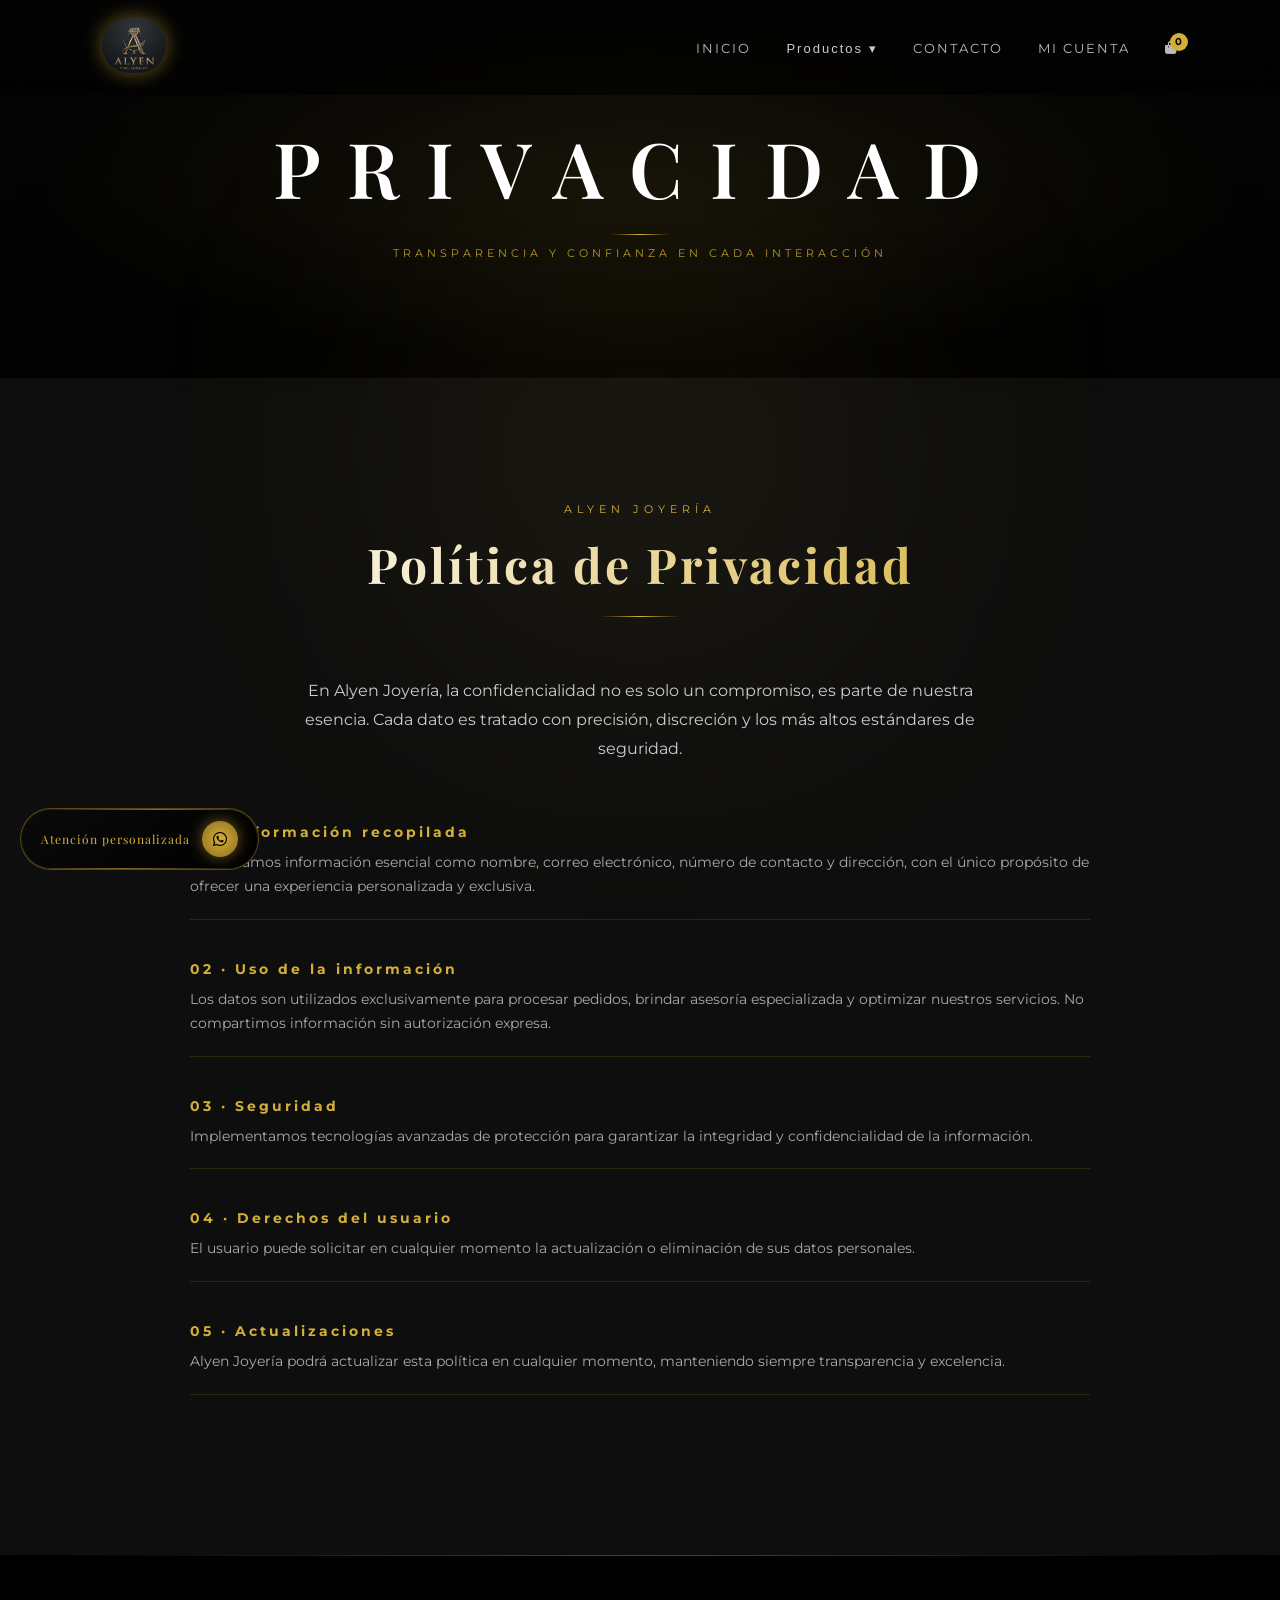
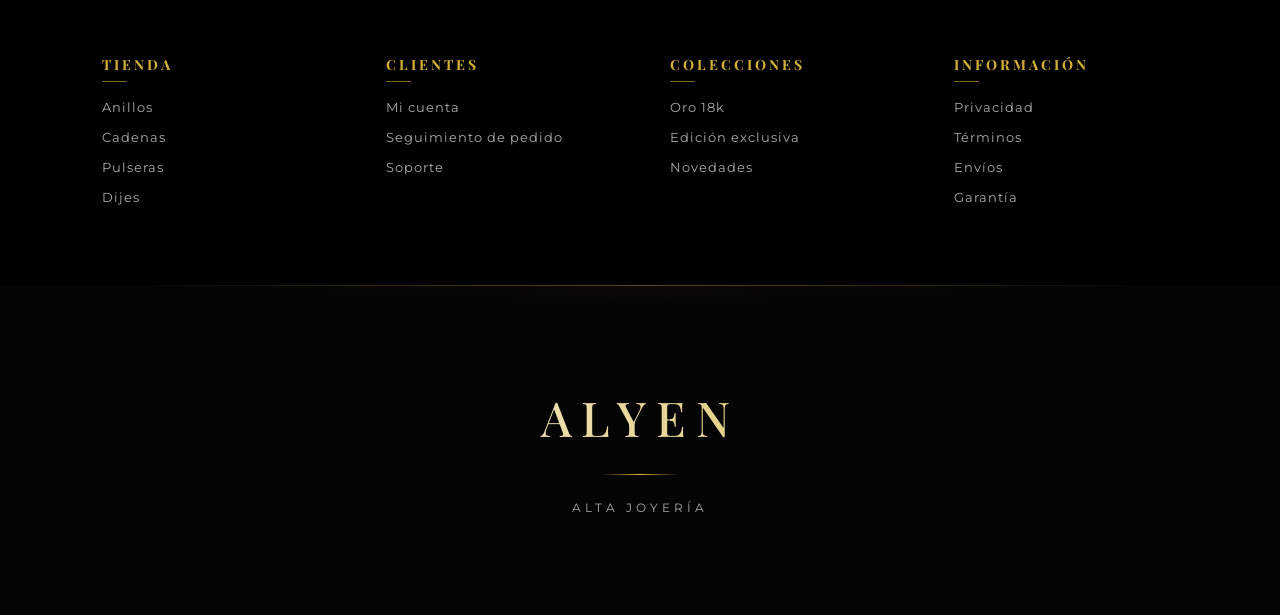
<file: Poli-privacidad.html>
<!DOCTYPE html>
<html lang="es">
<head>
<meta charset="UTF-8">
<meta name="viewport" content="width=device-width, initial-scale=1.0">
<title>Privacidad | Alyen Joyería</title>
<link href="https://fonts.googleapis.com/css2?family=Playfair+Display:wght@400;600&family=Montserrat:wght@300;400;500&display=swap" rel="stylesheet">
<link rel="stylesheet" href="https://cdnjs.cloudflare.com/ajax/libs/font-awesome/6.5.0/css/all.min.css">
<link rel="stylesheet" href="diseño2.css">
</head>
<body>

<!-- HEADER -->
<header class="header">
    <div class="logo">
        <img src="png wed/LogoAlyen.png" alt="Alyen Joyería">
    </div>
    <nav class="nav">
        <a href="index.html" class="nav-link">Inicio</a>
        <div class="dropdown">
            <button class="dropbtn" type="button">Productos ▾</button>
            <div class="dropdown-content">
                <a href="anillos.html"><img src="anillos/anillopremium.png" alt="Anillos"><span>Anillos</span></a>
                <a href="cadenas.html"><img src="png wed/cadena1.png" alt="Cadenas"><span>Cadenas</span></a>
                <a href="pulseras.html"><img src="png wed/pulsera1.png" alt="Pulseras"><span>Pulseras</span></a>
                <a href="dijes.html"><img src="png wed/dije1.png" alt="Dijes"><span>Dijes</span></a>
            </div>
        </div>
        <a href="contactos.html" class="nav-link">Contacto</a>

        <a href="cuenta.html" class="nav-link">Mi Cuenta</a>

        <!-- ÍCONO CARRITO -->
        <a href="carrito.html" class="nav-link cart-nav-link" aria-label="Ver carrito">
            <i class="fas fa-bag-shopping"></i>
            <span class="cart-badge" id="navCartBadge">0</span>
        </a>
    </nav>
</header>

<!-- HERO -->
<section class="hero-small">
    <div class="hero-overlay"></div>
    <div class="hero-content">
        <h1 class="lux-title">PRIVACIDAD</h1>
        <div class="divider"></div>
        <p class="lux-phrase">Transparencia y confianza en cada interacción</p>
    </div>
</section>

<!-- CONTENIDO -->
<section class="legal">
    <div class="legal-container reveal">
        <div class="legal-header">
            <span class="legal-subtitle">ALYEN JOYERÍA</span>
            <h2 class="legal-title">Política de Privacidad</h2>
            <div class="legal-line"></div>
        </div>
        <div class="legal-content">
            <p class="legal-intro">
                En Alyen Joyería, la confidencialidad no es solo un compromiso,
                es parte de nuestra esencia. Cada dato es tratado con precisión,
                discreción y los más altos estándares de seguridad.
            </p>
            <div class="legal-block">
                <h3>01 · Información recopilada</h3>
                <p>Recopilamos información esencial como nombre, correo electrónico, número de contacto y dirección, con el único propósito de ofrecer una experiencia personalizada y exclusiva.</p>
            </div>
            <div class="legal-block">
                <h3>02 · Uso de la información</h3>
                <p>Los datos son utilizados exclusivamente para procesar pedidos, brindar asesoría especializada y optimizar nuestros servicios. No compartimos información sin autorización expresa.</p>
            </div>
            <div class="legal-block">
                <h3>03 · Seguridad</h3>
                <p>Implementamos tecnologías avanzadas de protección para garantizar la integridad y confidencialidad de la información.</p>
            </div>
            <div class="legal-block">
                <h3>04 · Derechos del usuario</h3>
                <p>El usuario puede solicitar en cualquier momento la actualización o eliminación de sus datos personales.</p>
            </div>
            <div class="legal-block">
                <h3>05 · Actualizaciones</h3>
                <p>Alyen Joyería podrá actualizar esta política en cualquier momento, manteniendo siempre transparencia y excelencia.</p>
            </div>
        </div>
    </div>
</section>

<div class="scroll-progress"></div>
<div class="gold-particles" id="particles"></div>

<!-- FOOTER MENU -->
<div class="footer-menu">
    <div class="footer-container">
        <div class="footer-column reveal">
            <h3 class="footer-title">Tienda</h3>
            <div class="footer-links">
                <a href="anillos.html">Anillos</a>
                <a href="cadenas.html">Cadenas</a>
                <a href="pulseras.html">Pulseras</a>
                <a href="dijes.html">Dijes</a>
            </div>
        </div>
        <div class="footer-column reveal">
            <h3 class="footer-title">Clientes</h3>
            <div class="footer-links">
                <a href="mi-cuenta.html">Mi cuenta</a>
                <a href="#">Seguimiento de pedido</a>
                <a href="soporte.html">Soporte</a>
            </div>
        </div>
        <div class="footer-column reveal">
            <h3 class="footer-title">Colecciones</h3>
            <div class="footer-links">
                <a href="#">Oro 18k</a>
                <a href="#">Edición exclusiva</a>
                <a href="novedades.html">Novedades</a>
            </div>
        </div>
        <div class="footer-column reveal">
            <h3 class="footer-title">Información</h3>
            <div class="footer-links">
                <a href="Poli-privacidad.html">Privacidad</a>
                <a href="Terminos.html">Términos</a>
                <a href="Poli-envios.html">Envíos</a>
                <a href="Poli-garantia.html">Garantía</a>
            </div>
        </div>
    </div>
</div>

<!-- WHATSAPP -->
<div class="whatsapp-fixed">
    <a href="https://wa.me/573000000000" target="_blank" class="whatsapp-btn">
        <span class="whatsapp-text">Atención personalizada</span>
        <span class="whatsapp-icon"><i class="fab fa-whatsapp"></i></span>
    </a>
</div>

<!-- FOOTER -->
<footer class="footer-lux">
    <div class="lux-line"></div>
    <div class="lux-content">
        <h2 class="lux-brand">ALYEN</h2>
        <div class="lux-divider"></div>
        <p class="lux-copy">Alta joyería</p>
    </div>
    <div class="page-transition"></div>
</footer>

<!-- JS UNIFICADO -->
<script>

function getCart() { return JSON.parse(localStorage.getItem("alyen_cart")) || []; }
function getCartTotal(cart) { return cart.reduce((sum, item) => sum + item.qty, 0); }
function updateCartBadge() {
    const badge = document.getElementById("navCartBadge");
    if (badge) badge.textContent = getCartTotal(getCart());
}

document.addEventListener("DOMContentLoaded", () => {
    updateCartBadge();

    window.addEventListener("scroll", () => {
        const scrollTop = window.scrollY;
        const height = document.body.scrollHeight - window.innerHeight;
        document.querySelector(".scroll-progress").style.width = (scrollTop / height * 100) + "%";
        document.querySelector(".header").classList.toggle("scrolled", scrollTop > 50);

        /* Lectura activa */
        let current = null;
        document.querySelectorAll(".legal-block").forEach(sec => {
            if (sec.getBoundingClientRect().top < window.innerHeight * 0.4) current = sec;
        });
        document.querySelectorAll(".legal-block").forEach(sec => sec.classList.remove("active"));
        if (current) current.classList.add("active");
    });

    /* Partículas */
    const container = document.getElementById("particles");
    for (let i = 0; i < 40; i++) {
        let span = document.createElement("span");
        span.style.left = Math.random() * 100 + "vw";
        span.style.animationDuration = (6 + Math.random() * 6) + "s";
        span.style.animationDelay = Math.random() * 5 + "s";
        container.appendChild(span);
    }

    /* Reveal */
    const obs = new IntersectionObserver((entries) => {
        entries.forEach(e => { if (e.isIntersecting) e.target.classList.add("show", "active"); });
    }, { threshold: 0.2 });
    document.querySelectorAll(".reveal").forEach(el => obs.observe(el));

    /* Transición */
    document.querySelectorAll("a").forEach(link => {
        link.addEventListener("click", function(e) {
            if (this.target === "_blank") return;
            if (!this.href || this.href.includes("javascript:void")) return;
            e.preventDefault();
            const overlay = document.querySelector(".page-transition");
            if (overlay) overlay.classList.add("active");
            setTimeout(() => { window.location = this.href; }, 400);
        });
    });
});

</script>
</body>
</html>
</file>
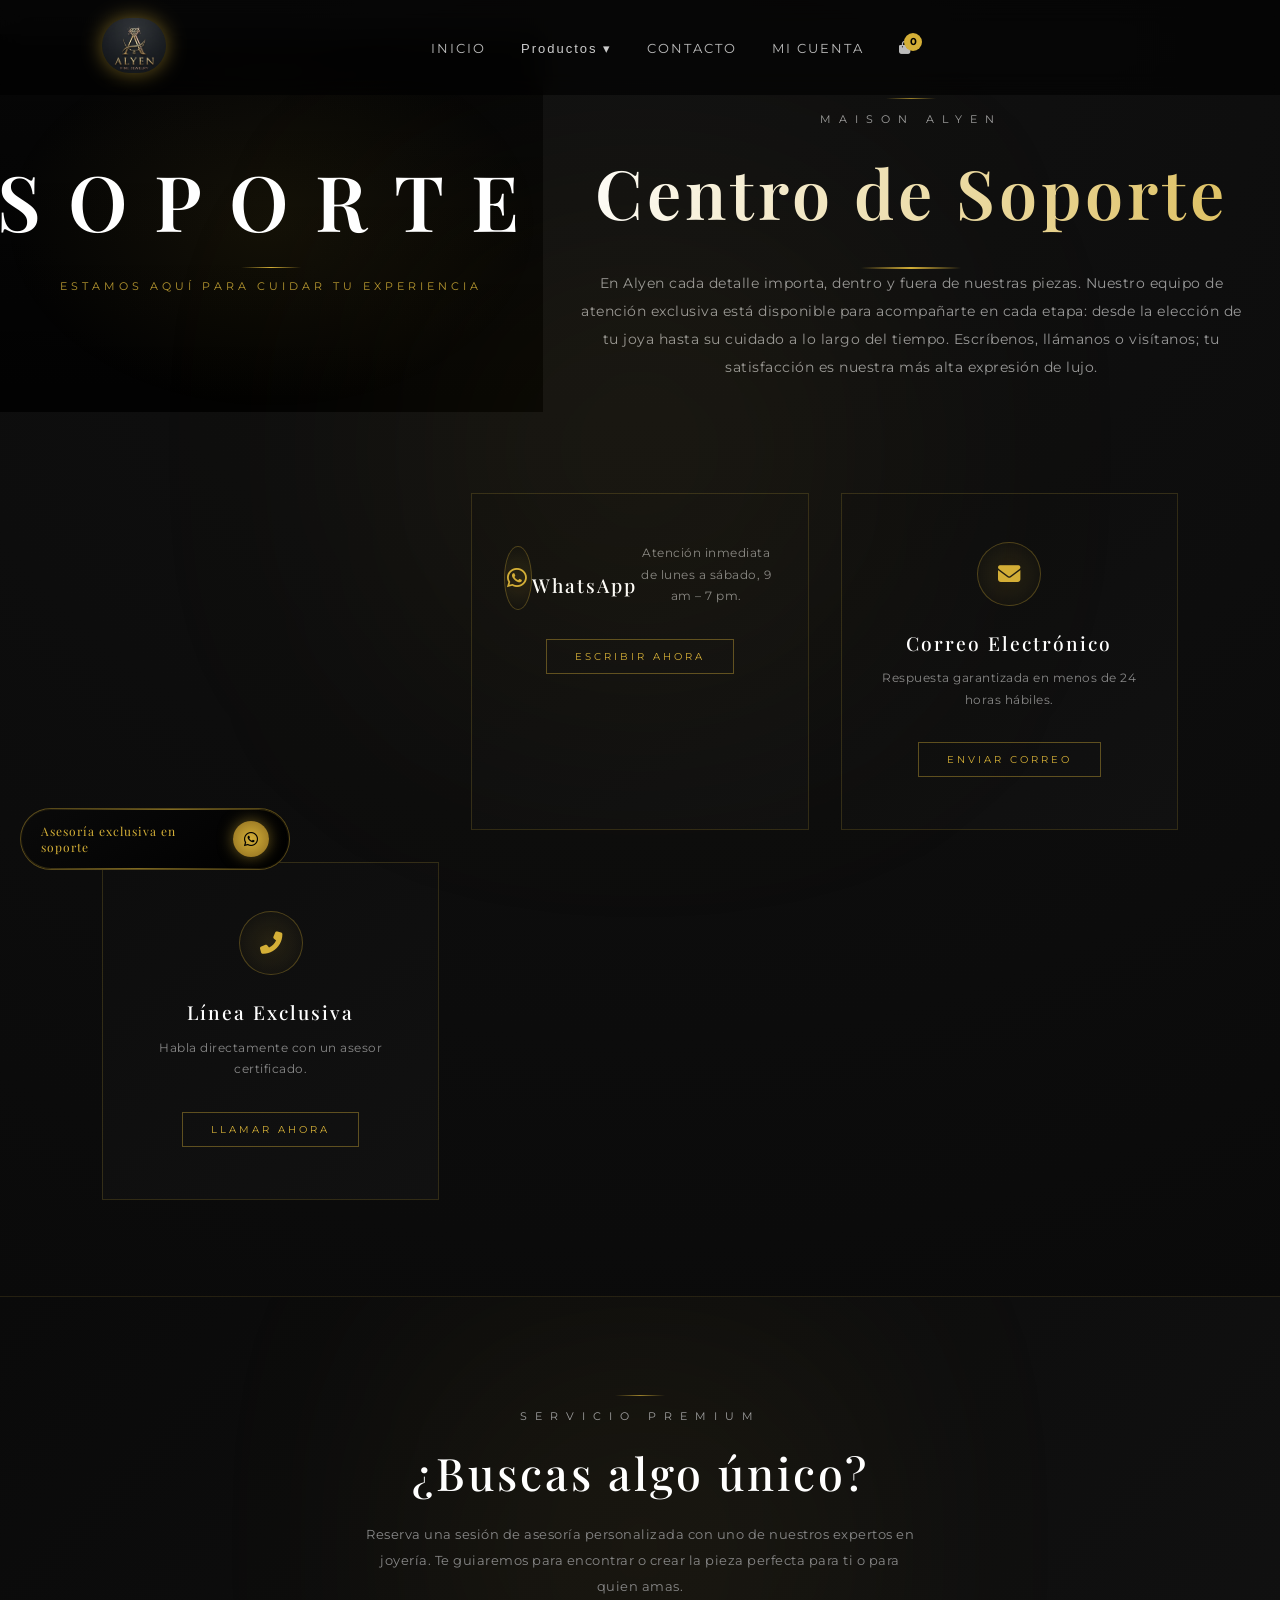
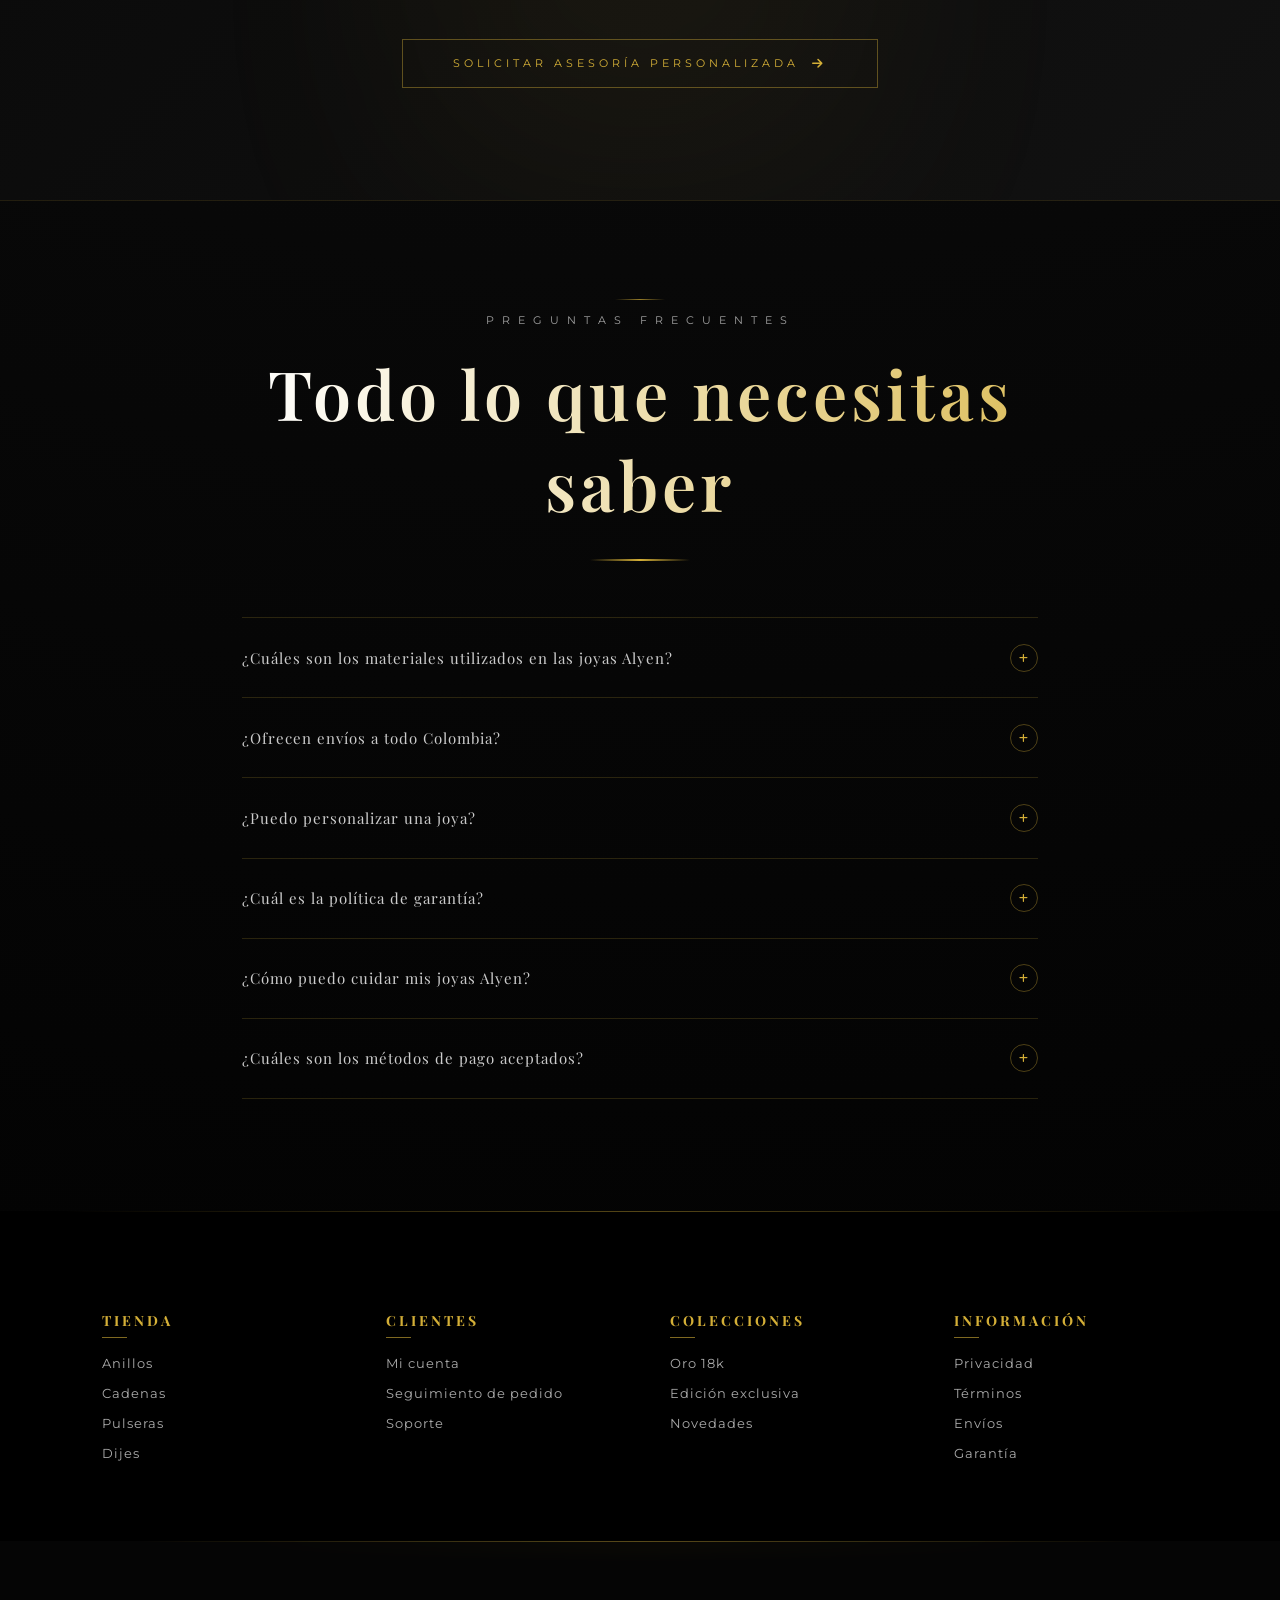
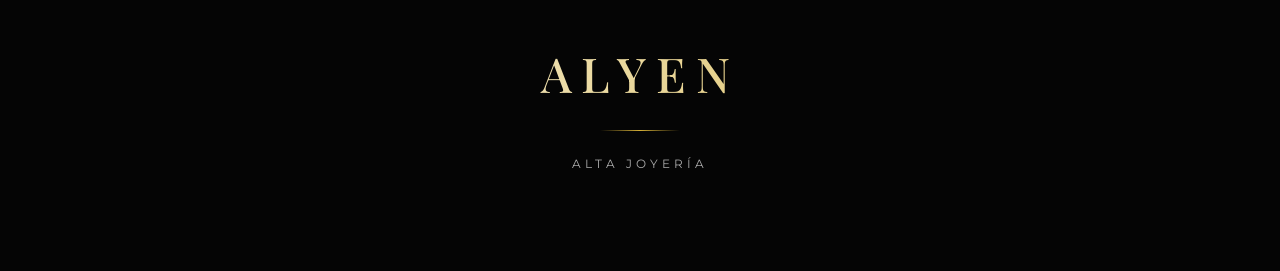
<file: soporte.html>
<!DOCTYPE html>
<html lang="es">
<head>
<meta charset="UTF-8">
<meta name="viewport" content="width=device-width, initial-scale=1.0">

<title>Soporte | Alyen Joyería</title>

<!-- FUENTES -->
<link href="https://fonts.googleapis.com/css2?family=Playfair+Display:wght@400;600&family=Montserrat:wght@300;400;500&display=swap" rel="stylesheet">

<!-- ICONOS -->
<link rel="stylesheet" href="https://cdnjs.cloudflare.com/ajax/libs/font-awesome/6.5.0/css/all.min.css">

<!-- CSS -->
<link rel="stylesheet" href="diseño2.css">

</head>

<body>

<!-- ===================== HEADER ===================== -->
<header class="header">

    <div class="logo">
        <img src="png wed/LogoAlyen.png" alt="Alyen Joyería">
    </div>

    <nav class="nav">

        <a href="index.html" class="nav-link">Inicio</a>

        <div class="dropdown">
            <button class="dropbtn">Productos ▾</button>
            
            <div class="dropdown-content">
                <a href="anillos.html"><img src="anillos/anillopremium.png" alt="Anillos"><span>Anillos</span></a>
                <a href="cadenas.html"><img src="png wed/cadena1.png" alt="Cadenas"><span>Cadenas</span></a>
                <a href="pulseras.html"><img src="png wed/pulsera1.png" alt="Pulseras"><span>Pulseras</span></a>
                <a href="dijes.html"><img src="png wed/dije1.png" alt="Dijes"><span>Dijes</span></a>
            </div>
        </div>

        <a href="contactos.html" class="nav-link">Contacto</a>

        <a href="cuenta.html" class="nav-link">Mi Cuenta</a>

        <!-- ÍCONO CARRITO -->
        <a href="carrito.html" class="nav-link cart-nav-link" aria-label="Ver carrito">
            <i class="fas fa-bag-shopping"></i>
            <span class="cart-badge" id="navCartBadge">0</span>

    </nav>

</header>

<!-- ===================== HERO ===================== -->
<section class="hero-small">

    <div class="hero-overlay"></div>

    <div class="hero-content">
        <h1 class="lux-title">SOPORTE</h1>
        <div class="divider"></div>
        <p class="lux-phrase">Estamos aquí para cuidar tu experiencia</p>
    </div>

</section>

<!-- ===================== INTRO ===================== -->
<section class="support-intro reveal">

    <div class="intro-inner">
        <span class="collection-subtitle">MAISON ALYEN</span>
        <h2 class="collection-title">Centro de Soporte</h2>
        <div class="collection-line"></div>
        <p class="intro-text">
            En Alyen cada detalle importa, dentro y fuera de nuestras piezas. 
            Nuestro equipo de atención exclusiva está disponible para acompañarte 
            en cada etapa: desde la elección de tu joya hasta su cuidado a lo largo del tiempo. 
            Escríbenos, llámanos o visítanos; tu satisfacción es nuestra más alta expresión de lujo.
        </p>
    </div>

</section>

<!-- ===================== CONTACTO ===================== -->
<section class="contact-section">

    <div class="contact-grid">

        <!-- WhatsApp -->
        <div class="contact-card reveal">
            <div class="contact-icon">
                <i class="fab fa-whatsapp"></i>
            </div>
            <h3 class="contact-card-title">WhatsApp</h3>
            <p class="contact-card-desc">Atención inmediata de lunes a sábado, 9 am – 7 pm.</p>
            <a href="https://wa.me/573000000000" target="_blank" class="contact-btn">
                Escribir ahora
            </a>
        </div>

        <!-- Correo -->
        <div class="contact-card reveal">
            <div class="contact-icon">
                <i class="fas fa-envelope"></i>
            </div>
            <h3 class="contact-card-title">Correo Electrónico</h3>
            <p class="contact-card-desc">Respuesta garantizada en menos de 24 horas hábiles.</p>
            <a href="mailto:soporte@alyenjoyeria.com" class="contact-btn">
                Enviar correo
            </a>
        </div>

        <!-- Teléfono -->
        <div class="contact-card reveal">
            <div class="contact-icon">
                <i class="fas fa-phone-alt"></i>
            </div>
            <h3 class="contact-card-title">Línea Exclusiva</h3>
            <p class="contact-card-desc">Habla directamente con un asesor certificado.</p>
            <a href="tel:+573000000000" class="contact-btn">
                Llamar ahora
            </a>
        </div>

    </div>

</section>

<!-- ===================== ASESORÍA CTA ===================== -->
<section class="cta-section reveal">

    <div class="cta-inner">
        <span class="collection-subtitle">SERVICIO PREMIUM</span>
        <h2 class="cta-title">¿Buscas algo único?</h2>
        <p class="cta-text">
            Reserva una sesión de asesoría personalizada con uno de nuestros expertos en joyería.
            Te guiaremos para encontrar o crear la pieza perfecta para ti o para quien amas.
        </p>
        <a href="https://wa.me/573000000000?text=Hola,%20quisiera%20solicitar%20una%20asesoría%20personalizada." 
           target="_blank" class="cta-btn">
            Solicitar asesoría personalizada
            <span class="cta-arrow"><i class="fas fa-arrow-right"></i></span>
        </a>
    </div>

</section>

<!-- ===================== FAQ ===================== -->
<section class="faq-section">

    <div class="faq-header reveal">
        <span class="collection-subtitle">PREGUNTAS FRECUENTES</span>
        <h2 class="collection-title">Todo lo que necesitas saber</h2>
        <div class="collection-line"></div>
    </div>

    <div class="faq-list">

        <!-- Pregunta 1 -->
        <div class="faq-item reveal">
            <button class="faq-question" aria-expanded="false">
                <span>¿Cuáles son los materiales utilizados en las joyas Alyen?</span>
                <span class="faq-icon"><i class="fas fa-plus"></i></span>
            </button>
            <div class="faq-answer">
                <p>
                    Trabajamos exclusivamente con oro 18k, plata 925 y piedras preciosas certificadas. 
                    Cada pieza pasa por un riguroso control de calidad antes de llegar a tus manos, 
                    garantizando durabilidad, pureza y acabado de alta joyería.
                </p>
            </div>
        </div>

        <!-- Pregunta 2 -->
        <div class="faq-item reveal">
            <button class="faq-question" aria-expanded="false">
                <span>¿Ofrecen envíos a todo Colombia?</span>
                <span class="faq-icon"><i class="fas fa-plus"></i></span>
            </button>
            <div class="faq-answer">
                <p>
                    Sí. Realizamos envíos a toda Colombia con empaque premium y seguro incluido. 
                    Los tiempos de entrega oscilan entre 2 y 5 días hábiles dependiendo de tu ciudad. 
                    Consulta nuestra <a href="Poli,envios.html">política de envíos</a> para más detalles.
                </p>
            </div>
        </div>

        <!-- Pregunta 3 -->
        <div class="faq-item reveal">
            <button class="faq-question" aria-expanded="false">
                <span>¿Puedo personalizar una joya?</span>
                <span class="faq-icon"><i class="fas fa-plus"></i></span>
            </button>
            <div class="faq-answer">
                <p>
                    Por supuesto. Ofrecemos un servicio de personalización donde puedes elegir 
                    el material, las piedras, grabados e iniciales. Contáctanos por WhatsApp o 
                    solicita una asesoría personalizada para iniciar el proceso.
                </p>
            </div>
        </div>

        <!-- Pregunta 4 -->
        <div class="faq-item reveal">
            <button class="faq-question" aria-expanded="false">
                <span>¿Cuál es la política de garantía?</span>
                <span class="faq-icon"><i class="fas fa-plus"></i></span>
            </button>
            <div class="faq-answer">
                <p>
                    Todas nuestras piezas tienen garantía de 12 meses contra defectos de fabricación. 
                    Cubre reparaciones de acabado, ajustes de talla y revisión de engastes. 
                    Visita nuestra <a href="Poli,garantia.html">política de garantía</a> para conocer los términos completos.
                </p>
            </div>
        </div>

        <!-- Pregunta 5 -->
        <div class="faq-item reveal">
            <button class="faq-question" aria-expanded="false">
                <span>¿Cómo puedo cuidar mis joyas Alyen?</span>
                <span class="faq-icon"><i class="fas fa-plus"></i></span>
            </button>
            <div class="faq-answer">
                <p>
                    Recomendamos guardarlas en el estuche original, evitar el contacto con perfumes 
                    y productos químicos, y limpiarlas suavemente con un paño de microfibra. 
                    Para una limpieza profunda, contáctanos y te orientamos sin costo alguno.
                </p>
            </div>
        </div>

        <!-- Pregunta 6 -->
        <div class="faq-item reveal">
            <button class="faq-question" aria-expanded="false">
                <span>¿Cuáles son los métodos de pago aceptados?</span>
                <span class="faq-icon"><i class="fas fa-plus"></i></span>
            </button>
            <div class="faq-answer">
                <p>
                    Aceptamos transferencia bancaria, tarjetas débito/crédito, Nequi y Daviplata. 
                    Para pedidos personalizados solicitamos un anticipo del 50 % al momento de confirmar.
                    Todos los pagos se procesan de forma segura.
                </p>
            </div>
        </div>

    </div>

</section>

<!-- ===================== FOOTER MENU ===================== -->
<section class="footer-menu">

    <div class="footer-container">

        <div class="footer-column reveal">
            <h3 class="footer-title">Tienda</h3>
            <div class="footer-links">
                <a href="anillos.html">Anillos</a>
                <a href="cadenas.html">Cadenas</a>
                <a href="pulseras.html">Pulseras</a>
                <a href="dijes.html">Dijes</a>
            </div>
        </div>

        <div class="footer-column reveal">
            <h3 class="footer-title">Clientes</h3>
            <div class="footer-links">
                <a href="#">Mi cuenta</a>
                <a href="#">Seguimiento de pedido</a>
                <a href="soporte.html">Soporte</a>
            </div>
        </div>

        <div class="footer-column reveal">
            <h3 class="footer-title">Colecciones</h3>
            <div class="footer-links">
                <a href="#">Oro 18k</a>
                <a href="#">Edición exclusiva</a>
                <a href="novedades.html">Novedades</a>
            </div>
        </div>

        <div class="footer-column reveal">
            <h3 class="footer-title">Información</h3>
            <div class="footer-links">
                <a href="Poli,privacidad.html">Privacidad</a>
                <a href="Terminos.html">Términos</a>
                <a href="Poli,envios.html">Envíos</a>
                <a href="Poli,garantia.html">Garantía</a>
            </div>
        </div>

    </div>

</section>

<!-- ===================== WHATSAPP FLOTANTE ===================== -->
<div class="whatsapp-fixed">
    <a href="https://wa.me/573000000000" target="_blank" class="whatsapp-btn">
        <span class="whatsapp-text">Asesoría exclusiva en soporte</span>
        <span class="whatsapp-icon">
            <i class="fab fa-whatsapp"></i>
        </span>
    </a>
</div>

<!-- ===================== FOOTER ===================== -->
<footer class="footer-lux">

    <div class="lux-line"></div>

    <div class="lux-content">
        <h2 class="lux-brand">ALYEN</h2>
        <div class="lux-divider"></div>
        <p class="lux-copy">Alta joyería</p>
    </div>

    <div class="page-transition"></div>

</footer>

<!-- ===================== JAVASCRIPT ===================== -->
<script>

    /* ------ HEADER: efecto scroll ------ */
    window.addEventListener("scroll", function () {
        document.querySelector(".header")
            .classList.toggle("scrolled", window.scrollY > 50);
    });

    /* ------ ANIMACIÓN REVEAL al hacer scroll ------ */
    const revealElements = document.querySelectorAll('.reveal');

    const revealObserver = new IntersectionObserver(entries => {
        entries.forEach(entry => {
            if (entry.isIntersecting) {
                entry.target.classList.add('show');
            }
        });
    }, { threshold: 0.15 });

    revealElements.forEach(el => revealObserver.observe(el));

    /* ------ FAQ: acordeón ------ */
    const faqButtons = document.querySelectorAll('.faq-question');

    faqButtons.forEach(btn => {
        btn.addEventListener('click', function () {

            const isOpen = this.classList.contains('active');

            // Cerrar todos
            faqButtons.forEach(b => {
                b.classList.remove('active');
                b.setAttribute('aria-expanded', 'false');
                b.nextElementSibling.style.maxHeight = null;
                b.querySelector('.faq-icon i').className = 'fas fa-plus';
            });

            // Abrir el clicado (si estaba cerrado)
            if (!isOpen) {
                this.classList.add('active');
                this.setAttribute('aria-expanded', 'true');
                const answer = this.nextElementSibling;
                answer.style.maxHeight = answer.scrollHeight + 'px';
                this.querySelector('.faq-icon i').className = 'fas fa-minus';
            }
        });
    });

    /* ------ TRANSICIÓN de página ------ */
    document.querySelectorAll("a").forEach(link => {
        link.addEventListener("click", function (e) {

            if (this.target === "_blank") return;
            if (!this.href || this.href === '#' || this.href.startsWith('mailto:') || this.href.startsWith('tel:')) return;

            e.preventDefault();

            document.querySelector(".page-transition")
                .classList.add("active");

            setTimeout(() => {
                window.location = this.href;
            }, 400);
        });
    });

</script>

</body>
</html>
</file>
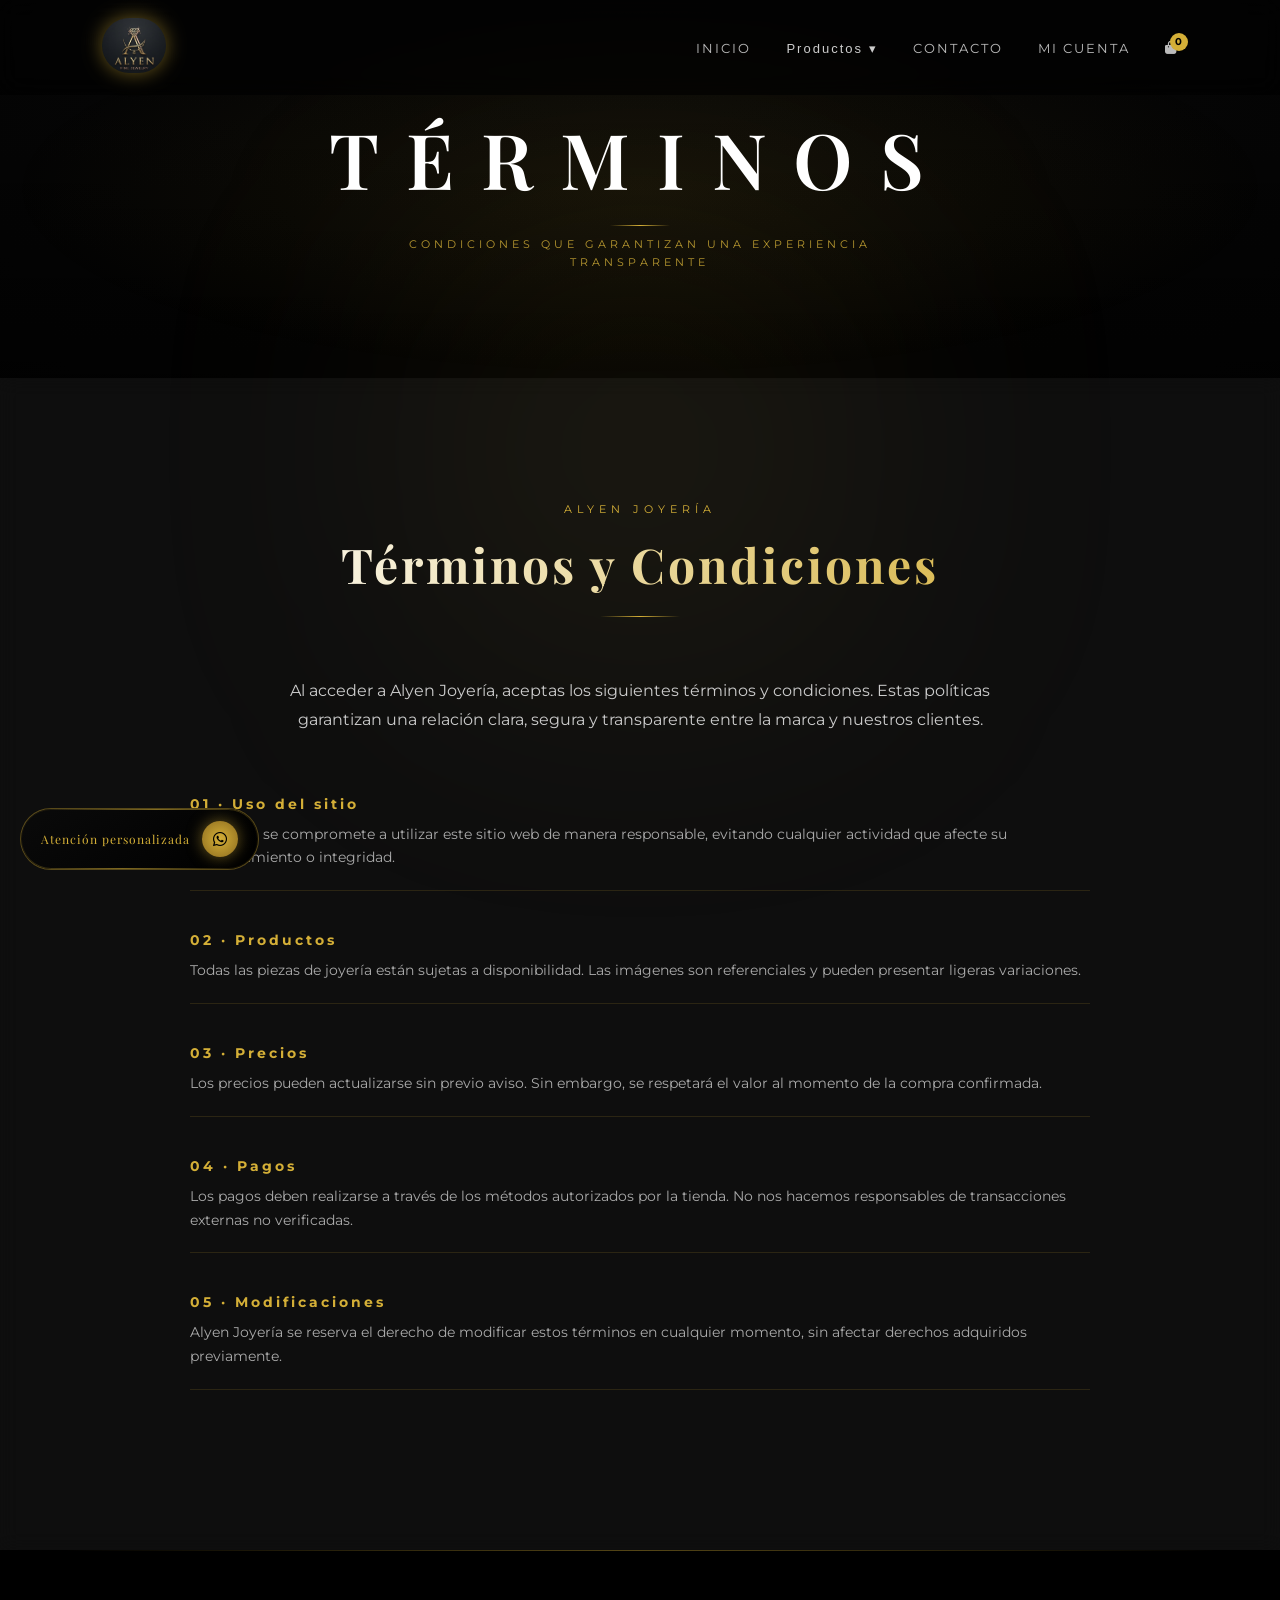
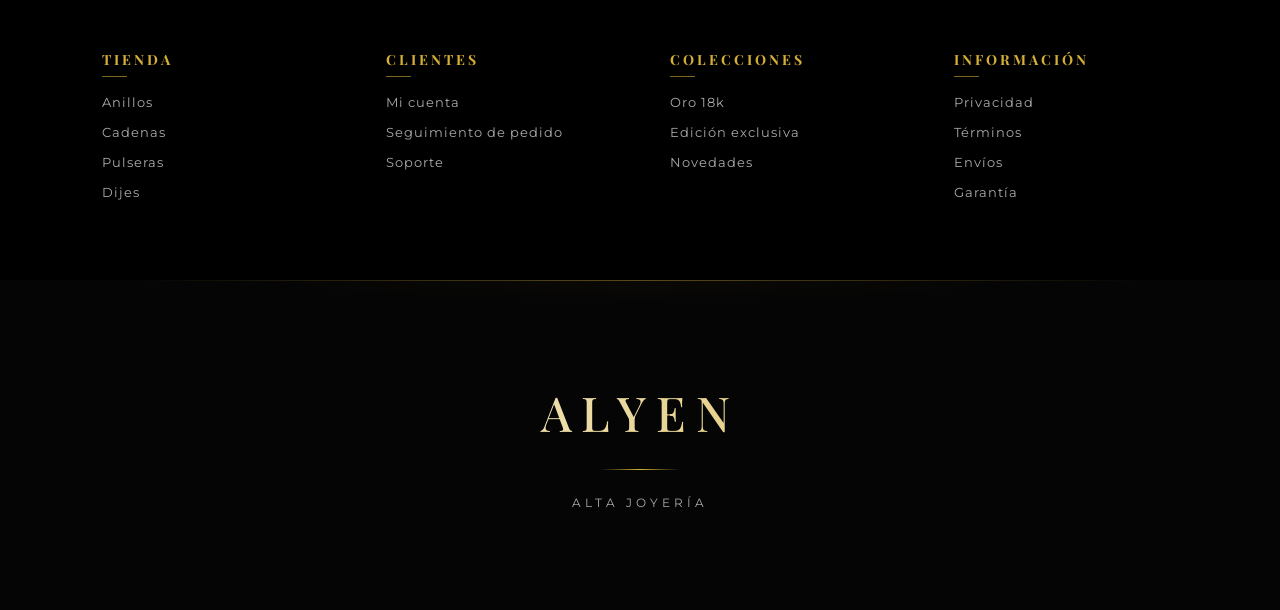
<file: Terminos.html>
<!DOCTYPE html>
<html lang="es">
<head>
<meta charset="UTF-8">
<meta name="viewport" content="width=device-width, initial-scale=1.0">
<title>Términos | Alyen Joyería</title>
<link href="https://fonts.googleapis.com/css2?family=Playfair+Display:wght@400;600&family=Montserrat:wght@300;400;500&display=swap" rel="stylesheet">
<link rel="stylesheet" href="https://cdnjs.cloudflare.com/ajax/libs/font-awesome/6.5.0/css/all.min.css">
<link rel="stylesheet" href="diseño2.css">
</head>
<body>

<!-- HEADER -->
<header class="header">
    <div class="logo">
        <img src="png wed/LogoAlyen.png" alt="Alyen Joyería Logo">
    </div>
    <nav class="nav">
        <a href="index.html" class="nav-link">Inicio</a>
        <div class="dropdown">
            <button class="dropbtn" type="button">Productos ▾</button>
            <div class="dropdown-content">
                <a href="anillos.html"><img src="anillos/anillopremium.png" alt="Anillos"><span>Anillos</span></a>
                <a href="cadenas.html"><img src="png wed/cadena1.png" alt="Cadenas"><span>Cadenas</span></a>
                <a href="pulseras.html"><img src="png wed/pulsera1.png" alt="Pulseras"><span>Pulseras</span></a>
                <a href="dijes.html"><img src="png wed/dije1.png" alt="Dijes"><span>Dijes</span></a>
            </div>
        </div>
        <a href="contactos.html" class="nav-link">Contacto</a>

        <a href="cuenta.html" class="nav-link">Mi Cuenta</a>

        <!-- ÍCONO CARRITO -->
        <a href="carrito.html" class="nav-link cart-nav-link" aria-label="Ver carrito">
            <i class="fas fa-bag-shopping"></i>
            <span class="cart-badge" id="navCartBadge">0</span>
        </a>
    </nav>
</header>

<!-- HERO -->
<section class="hero-small">
    <div class="hero-overlay"></div>
    <div class="hero-content">
        <h1 class="lux-title">TÉRMINOS</h1>
        <div class="divider"></div>
        <p class="lux-phrase">Condiciones que garantizan una experiencia transparente</p>
    </div>
</section>

<!-- CONTENIDO -->
<section class="legal">
    <div class="legal-container reveal">
        <div class="legal-header">
            <span class="legal-subtitle">ALYEN JOYERÍA</span>
            <h2 class="legal-title">Términos y Condiciones</h2>
            <div class="legal-line"></div>
        </div>
        <div class="legal-content">
            <p class="legal-intro">
                Al acceder a Alyen Joyería, aceptas los siguientes términos y condiciones.
                Estas políticas garantizan una relación clara, segura y transparente entre la marca y nuestros clientes.
            </p>
            <div class="legal-block">
                <h3>01 · Uso del sitio</h3>
                <p>El usuario se compromete a utilizar este sitio web de manera responsable, evitando cualquier actividad que afecte su funcionamiento o integridad.</p>
            </div>
            <div class="legal-block">
                <h3>02 · Productos</h3>
                <p>Todas las piezas de joyería están sujetas a disponibilidad. Las imágenes son referenciales y pueden presentar ligeras variaciones.</p>
            </div>
            <div class="legal-block">
                <h3>03 · Precios</h3>
                <p>Los precios pueden actualizarse sin previo aviso. Sin embargo, se respetará el valor al momento de la compra confirmada.</p>
            </div>
            <div class="legal-block">
                <h3>04 · Pagos</h3>
                <p>Los pagos deben realizarse a través de los métodos autorizados por la tienda. No nos hacemos responsables de transacciones externas no verificadas.</p>
            </div>
            <div class="legal-block">
                <h3>05 · Modificaciones</h3>
                <p>Alyen Joyería se reserva el derecho de modificar estos términos en cualquier momento, sin afectar derechos adquiridos previamente.</p>
            </div>
        </div>
    </div>
</section>

<div class="scroll-progress"></div>
<div class="gold-particles" id="particles"></div>

<!-- FOOTER MENU -->
<div class="footer-menu">
    <div class="footer-container">
        <div class="footer-column reveal">
            <h3 class="footer-title">Tienda</h3>
            <div class="footer-links">
                <a href="anillos.html">Anillos</a>
                <a href="cadenas.html">Cadenas</a>
                <a href="pulseras.html">Pulseras</a>
                <a href="dijes.html">Dijes</a>
            </div>
        </div>
        <div class="footer-column reveal">
            <h3 class="footer-title">Clientes</h3>
            <div class="footer-links">
                <a href="mi-cuenta.html">Mi cuenta</a>
                <a href="#">Seguimiento de pedido</a>
                <a href="soporte.html">Soporte</a>
            </div>
        </div>
        <div class="footer-column reveal">
            <h3 class="footer-title">Colecciones</h3>
            <div class="footer-links">
                <a href="#">Oro 18k</a>
                <a href="#">Edición exclusiva</a>
                <a href="novedades.html">Novedades</a>
            </div>
        </div>
        <div class="footer-column reveal">
            <h3 class="footer-title">Información</h3>
            <div class="footer-links">
                <a href="Poli-privacidad.html">Privacidad</a>
                <a href="Terminos.html">Términos</a>
                <a href="Poli-envios.html">Envíos</a>
                <a href="Poli-garantia.html">Garantía</a>
            </div>
        </div>
    </div>
</div>

<!-- WHATSAPP -->
<div class="whatsapp-fixed">
    <a href="https://wa.me/573000000000" target="_blank" class="whatsapp-btn">
        <span class="whatsapp-text">Atención personalizada</span>
        <span class="whatsapp-icon"><i class="fab fa-whatsapp"></i></span>
    </a>
</div>

<!-- FOOTER -->
<footer class="footer-lux">
    <div class="lux-line"></div>
    <div class="lux-content">
        <h2 class="lux-brand">ALYEN</h2>
        <div class="lux-divider"></div>
        <p class="lux-copy">Alta joyería</p>
    </div>
    <div class="page-transition"></div>
</footer>

<!-- JS UNIFICADO -->
<script>

function getCart() { return JSON.parse(localStorage.getItem("alyen_cart")) || []; }
function getCartTotal(cart) { return cart.reduce((sum, item) => sum + item.qty, 0); }
function updateCartBadge() {
    const badge = document.getElementById("navCartBadge");
    if (badge) badge.textContent = getCartTotal(getCart());
}

document.addEventListener("DOMContentLoaded", () => {
    updateCartBadge();

    window.addEventListener("scroll", () => {
        const scrollTop = window.scrollY;
        const height = document.body.scrollHeight - window.innerHeight;
        document.querySelector(".scroll-progress").style.width = (scrollTop / height * 100) + "%";
        document.querySelector(".header").classList.toggle("scrolled", scrollTop > 50);

        let current = null;
        document.querySelectorAll(".legal-block").forEach(sec => {
            if (sec.getBoundingClientRect().top < window.innerHeight * 0.4) current = sec;
        });
        document.querySelectorAll(".legal-block").forEach(sec => sec.classList.remove("active"));
        if (current) current.classList.add("active");
    });

    const container = document.getElementById("particles");
    for (let i = 0; i < 40; i++) {
        let span = document.createElement("span");
        span.style.left = Math.random() * 100 + "vw";
        span.style.animationDuration = (6 + Math.random() * 6) + "s";
        span.style.animationDelay = Math.random() * 5 + "s";
        container.appendChild(span);
    }

    const obs = new IntersectionObserver((entries) => {
        entries.forEach(e => { if (e.isIntersecting) e.target.classList.add("show", "active"); });
    }, { threshold: 0.2 });
    document.querySelectorAll(".reveal").forEach(el => obs.observe(el));

    document.querySelectorAll("a").forEach(link => {
        link.addEventListener("click", function(e) {
            if (this.target === "_blank") return;
            if (!this.href || this.href.includes("javascript:void")) return;
            e.preventDefault();
            const overlay = document.querySelector(".page-transition");
            if (overlay) overlay.classList.add("active");
            setTimeout(() => { window.location = this.href; }, 400);
        });
    });
});

</script>
</body>
</html>
</file>
<file: diseño2.css>
/* CORRECCIÓN #3: @import debe estar al inicio, antes de cualquier regla */
@import url('https://fonts.googleapis.com/css2?family=Playfair+Display:wght@500;600;700&family=Montserrat:wght@300;400&display=swap');

*{
    margin:0;
    padding:0;
    box-sizing:border-box;
}

/* CORRECCIÓN #6: html declarado una sola vez */
html{
    scroll-behavior:smooth;
}

body{
    background: radial-gradient(circle at top, #111, #000);
    color:#fff;
    font-family:'Montserrat', sans-serif;
    -webkit-font-smoothing: antialiased;
}

/* EFECTO LUZ GLOBAL */
body::after{
    content:"";
    position:fixed;
    width:600px;
    height:600px;
    background: radial-gradient(circle, rgba(212,175,55,0.08), transparent);
    top:50%;
    left:50%;
    transform:translate(-50%,-50%);
    filter:blur(120px);
    z-index:0;
    pointer-events:none;
}



/* ===== HEADER ===== */
.header{
    position:fixed;
    top:0;
    width:100%;
    display:flex;
    justify-content:space-between;
    align-items:center;
    padding:18px 8%;
    z-index:9999;
    background: rgba(0,0,0,0.6);
    backdrop-filter: blur(12px);
    pointer-events:auto;
}

/* ===== LOGO ===== */
.logo img{
    height:55px;
    filter: drop-shadow(0 0 10px rgba(212,175,55,0.5));
    border-radius: 30px;
}

/* ===== NAV — CORRECCIÓN #5: una sola declaración unificada ===== */
.nav{
    display:flex;
    align-items:center;
    gap:35px;
}

.nav a{
    position:relative;
    color:#bbb;
    text-decoration:none;
    font-size:13px;
    letter-spacing:2px;
    text-transform:uppercase;
    transition:0.3s;
}

.nav a::after{
    content:"";
    position:absolute;
    left:0;
    bottom:-5px;
    width:0%;
    height:1px;
    background:#d4af37;
    transition:0.4s;
}

.nav a:hover{
    color:#fff;
}

.nav a:hover::after{
    width:100%;
}

/* LINKS NAV */
.nav-link{
    color:#ccc;
    text-decoration:none;
    font-size:13px;
    letter-spacing:2px;
    position:relative;
    transition:0.3s;
}

.nav-link::after{
    content:"";
    position:absolute;
    left:0;
    bottom:-5px;
    width:0%;
    height:1px;
    background:#d4af37;
    transition:0.3s;
}

.nav-link:hover{
    color:#fff;
}

.nav-link:hover::after{
    width:100%;
}

/* ===== BOTÓN PREMIUM NAV ===== */
.btn-nav{
    padding:10px 22px;
    border:1px solid rgba(212,175,55,0.4);
    border-radius:30px;
    color:#d4af37;
    transition:0.4s;
}

.btn-nav:hover{
    background:#d4af37;
    color:#000;
    box-shadow:0 0 20px rgba(212,175,55,0.5);
}

/* ===== DROPDOWN ===== */
.dropdown{
    position:relative;
}

.dropbtn{
    background:none;
    border:none;
    color:#ccc;
    font-size:13px;
    letter-spacing:2px;
    cursor:pointer;
}

/* ===== MEGA MENU ===== */
.dropdown-content{
    position:absolute;
    top:50px;
    left:50%;
    transform:translateX(-50%) translateY(10px);
    display:grid;
    grid-template-columns:repeat(4, 1fr);
    gap:20px;
    padding:25px;
    width:500px;
    background: rgba(0,0,0,0.95);
    backdrop-filter: blur(15px);
    border:1px solid rgba(212,175,55,0.2);
    opacity:0;
    visibility:hidden;
    transition:0.4s ease;
    z-index:9999;
    pointer-events:auto;
}

.dropdown:hover .dropdown-content{
    opacity:1;
    visibility:visible;
    transform:translateX(-50%) translateY(0);
}

.dropdown-content a{
    text-decoration:none;
    color:#ccc;
    text-align:center;
    transition:0.3s;
}

.dropdown-content img{
    width:100%;
    height:80px;
    object-fit:cover;
    border-radius:10px;
    margin-bottom:8px;
    transition:0.4s;
}

.dropdown-content span{
    font-size:12px;
    letter-spacing:1px;
}

.dropdown-content a:hover{
    color:#d4af37;
}

.dropdown-content a:hover img{
    transform:scale(1.08);
}



/* ===== HERO ===== */
.hero{
    height:100vh;
    position:relative;
    overflow:hidden;
    display:flex;
    align-items:center;
    justify-content:center;
    background:#000;
}

.hero-video{
    position:absolute;
    width:100%;
    height:100%;
    object-fit:cover;
    filter:brightness(0.35) contrast(1.2);
    transform:scale(1.05);
    z-index:0;
}

.hero-overlay{
    position:absolute;
    width:100%;
    height:100%;
    background:
        linear-gradient(to bottom, rgba(0,0,0,0.2), rgba(0,0,0,0.95)),
        radial-gradient(circle at center, rgba(212,175,55,0.08), transparent 70%);
    z-index:1;
}

.hero-noise{
    position:absolute;
    width:100%;
    height:100%;
    background:url('https://grainy-gradients.vercel.app/noise.svg');
    opacity:0.03;
    z-index:2;
}

.hero::before{
    content:"";
    position:absolute;
    width:900px;
    height:900px;
    background: radial-gradient(circle, rgba(212,175,55,0.15), transparent);
    top:50%;
    left:50%;
    transform:translate(-50%,-50%);
    filter:blur(120px);
    z-index:2;
}

.hero-content{
    position:relative;
    z-index:3;
    text-align:center;
    display:flex;
    flex-direction:column;
    align-items:center;
    gap:25px;
    animation:fadeUp 1.4s ease forwards;
}

@keyframes fadeUp{
    from{
        opacity:0;
        transform:translateY(60px);
    }
    to{
        opacity:1;
        transform:translateY(0);
    }
}

.lux-title{
    font-family:'Playfair Display', serif;
    font-size:clamp(50px, 8vw, 110px);
    letter-spacing:10px;
    font-weight:600;
    background: linear-gradient(90deg, #fff, #d4af37, #fff);
    background-size:200%;
    -webkit-background-clip:text;
    -webkit-text-fill-color:transparent;
    animation:heroShine 8s linear infinite;
}

/* CORRECCIÓN #7: @keyframes shine renombrado para evitar conflicto con logo */
@keyframes heroShine{
    to{ background-position:200%; }
}

.divider{
    width:80px;
    height:1px;
    background:linear-gradient(to right, transparent, #d4af37, transparent);
    margin:10px 0;
}

.lux-phrase{
    font-size:18px;
    letter-spacing:3px;
    color:#e5e5e5;
    max-width:600px;
    line-height:1.6;
}

.lux-cta-text{
    font-size:11px;
    letter-spacing:6px;
    color:#d4af37;
    opacity:0.8;
}

.btn-luxury{
    position:relative;
    padding:16px 50px;
    border:1px solid rgba(212,175,55,0.4);
    color:#d4af37;
    text-decoration:none;
    font-size:11px;
    letter-spacing:4px;
    text-transform:uppercase;
    overflow:hidden;
    transition:0.4s;
}

.btn-luxury::before{
    content:"";
    position:absolute;
    top:0;
    left:-70%;
    width:50%;
    height:100%;
    background:linear-gradient(120deg, transparent, rgba(255,255,255,0.8), transparent);
    transform:skewX(-20deg);
    transition:0.6s;
}

.btn-luxury:hover{
    background:#d4af37;
    color:#000;
    box-shadow:0 10px 40px rgba(212,175,55,0.5);
}

.btn-luxury:hover::before{
    left:130%;
}

.hero::after{
    content:"";
    position:absolute;
    bottom:30px;
    left:50%;
    width:1px;
    height:70px;
    background:linear-gradient(transparent, #d4af37);
    animation:scroll 2s infinite;
}

@keyframes scroll{
    0%{opacity:0; transform:translate(-50%,0);}
    50%{opacity:1;}
    100%{opacity:0; transform:translate(-50%,25px);}
}

@media(max-width:768px){
    .lux-title{ letter-spacing:5px; }
    .lux-phrase{ font-size:14px; }
    .btn-luxury{ padding:12px 30px; }
}



/* ===== COLECCIÓN ===== */
.collection-header{
    text-align:center;
    margin:120px 0 90px;
    position:relative;
    opacity:0;
    transform:translateY(40px);
    animation: luxuryFade 1.5s ease forwards;
}

@keyframes luxuryFade{
    to{
        opacity:1;
        transform:translateY(0);
    }
}

.collection-subtitle{
    display:block;
    font-family:'Montserrat', sans-serif;
    font-size:11px;
    letter-spacing:8px;
    text-transform:uppercase;
    color:#9f9f9f;
    margin-bottom:20px;
    position:relative;
}

.collection-subtitle::before{
    content:"";
    position:absolute;
    left:50%;
    top:-14px;
    transform:translateX(-50%);
    width:50px;
    height:1px;
    background:linear-gradient(to right, transparent, #d4af37, transparent);
    opacity:0.7;
}

.collection-title{
    font-family:'Playfair Display', serif;
    font-size:clamp(42px, 6vw, 68px);
    font-weight:600;
    letter-spacing:4px;
    margin:0;
    background: linear-gradient(90deg, #ffffff, #d4af37, #ffffff);
    background-size:250% auto;
    -webkit-background-clip:text;
    -webkit-text-fill-color:transparent;
    animation: goldShine 8s linear infinite;
}

@keyframes goldShine{
    0%{ background-position:0% center; }
    100%{ background-position:250% center; }
}

.collection-line{
    width:100px;
    height:2px;
    margin:30px auto 0;
    background:linear-gradient(to right, transparent, #d4af37, transparent);
    position:relative;
    overflow:hidden;
}

.collection-line::after{
    content:"";
    position:absolute;
    top:0;
    left:-30px;
    width:30px;
    height:100%;
    background:linear-gradient(120deg, transparent, rgba(255,255,255,0.8), transparent);
    animation: lineLuxury 3s infinite;
}

@keyframes lineLuxury{
    0%{ left:-30px; opacity:0; }
    50%{ opacity:1; }
    100%{ left:120%; opacity:0; }
}

.collection-header::after{
    content:"";
    position:absolute;
    top:50%;
    left:50%;
    width:400px;
    height:400px;
    background: radial-gradient(circle, rgba(212,175,55,0.08), transparent 70%);
    transform:translate(-50%, -50%);
    filter:blur(80px);
    z-index:-1;
}

@media(max-width:768px){
    .collection-header{ margin:80px 0 60px; }
    .collection-subtitle{ letter-spacing:5px; }
    .collection-title{ letter-spacing:2px; }
    .collection-line{ width:70px; }
}



/* ===== GRID ===== */
.grid{
    display:grid;
    grid-template-columns:repeat(auto-fit, minmax(300px, 1fr));
    gap:50px;
}

/* ===== CARD ===== */
.card{
    position:relative;
    background:rgba(255,255,255,0.02);
    backdrop-filter:blur(12px);
    overflow:hidden;
    transition:0.6s ease;
    border-radius:12px;
}

.card::before{
    content:"";
    position:absolute;
    inset:0;
    border:1px solid rgba(212,175,55,0.15);
    pointer-events:none;
}

.card-img{
    position:relative;
    overflow:hidden;
}

.card-img img{
    width:100%;
    height:420px;
    object-fit:cover;
    transition:1s ease;
}

.card-overlay{
    position:absolute;
    inset:0;
    display:flex;
    flex-direction:column;
    justify-content:center;
    align-items:center;
    gap:15px;
    background:rgba(0,0,0,0.5);
    backdrop-filter:blur(6px);
    opacity:0;
    transition:0.5s ease;
}

.view-text{
    color:#fff;
    letter-spacing:4px;
    font-size:12px;
    opacity:0.8;
}

.btn-hover{
    padding:12px 30px;
    border:1px solid #d4af37;
    color:#d4af37;
    text-decoration:none;
    font-size:11px;
    letter-spacing:3px;
    opacity:0;
    transform:translateY(20px);
    transition:0.4s ease;
}

.glass-reflection{
    position:absolute;
    top:0;
    left:-75%;
    width:50%;
    height:100%;
    background:linear-gradient(120deg, transparent, rgba(255,255,255,0.3), transparent);
    transform:skewX(-20deg);
    opacity:0;
}

.card:hover{
    transform:translateY(-12px) scale(1.02);
}

.card:hover img{
    transform:scale(1.1);
    filter:brightness(1.1);
}

.card:hover .card-overlay{
    opacity:1;
}

.card:hover .btn-hover{
    opacity:1;
    transform:translateY(0);
}

.card:hover .glass-reflection{
    animation:glassMove 1.5s ease;
    opacity:1;
}

@keyframes glassMove{
    from{ left:-75%; }
    to{ left:130%; }
}

.card-info{
    padding:25px;
    text-align:left;
}

.card-info h3{
    font-size:15px;
    letter-spacing:2px;
}

.card-info p{
    color:#d4af37;
    letter-spacing:2px;
    font-size:14px;
}

@media(max-width:768px){
    .card-img img{ height:300px; }
}



/* ===== BENEFICIOS ===== */
.benefits{
    padding:140px 8%;
    background:#000;
    text-align:center;
    position:relative;
    overflow:hidden;
}

.benefits-header{
    margin-bottom:100px;
}

.benefits-subtitle{
    font-size:11px;
    letter-spacing:8px;
    color:#9a9a9a;
    font-family:'Montserrat', sans-serif;
    margin-bottom:15px;
}

.benefits-title{
    font-family:'Playfair Display', serif;
    font-size:clamp(34px, 5vw, 58px);
    letter-spacing:4px;
    background: linear-gradient(90deg, #fff, #d4af37, #fff);
    -webkit-background-clip:text;
    -webkit-text-fill-color:transparent;
    animation: goldFlow 10s linear infinite;
}

@keyframes goldFlow{
    0%{ background-position:0% center; }
    100%{ background-position:200% center; }
}

.benefits-line{
    width:90px;
    height:2px;
    margin:25px auto;
    background:linear-gradient(to right, transparent, #d4af37, transparent);
    position:relative;
    overflow:hidden;
}

.benefits-line::after{
    content:"";
    position:absolute;
    width:30px;
    height:100%;
    background:linear-gradient(120deg, transparent, #fff, transparent);
    animation: lineMove 3s infinite;
}

@keyframes lineMove{
    from{ left:-30px; }
    to{ left:120%; }
}

.benefits-grid{
    display:grid;
    grid-template-columns:repeat(auto-fit, minmax(280px,1fr));
    gap:50px;
}

.benefit-card{
    padding:60px 35px;
    background:rgba(255,255,255,0.02);
    border:1px solid rgba(212,175,55,0.15);
    position:relative;
    overflow:hidden;
    transition:all 0.6s cubic-bezier(.2,.8,.2,1);
}

.benefit-card::before{
    content:"";
    position:absolute;
    inset:0;
    background:linear-gradient(120deg, transparent, rgba(255,255,255,0.08), transparent);
    opacity:0;
    transition:0.6s;
}

.benefit-card::after{
    content:"";
    position:absolute;
    inset:0;
    border:1px solid rgba(212,175,55,0.25);
    opacity:0;
    transition:0.5s;
}

.benefit-card:hover{
    transform:translateY(-12px) scale(1.02);
    box-shadow:
        0 20px 60px rgba(212,175,55,0.15),
        inset 0 0 20px rgba(255,255,255,0.03);
}

.benefit-card:hover::before{ opacity:1; }
.benefit-card:hover::after{ opacity:1; }

.icon-box{
    width:80px;
    height:80px;
    margin:0 auto 25px;
    border-radius:50%;
    display:flex;
    align-items:center;
    justify-content:center;
    background:rgba(212,175,55,0.05);
    border:1px solid rgba(212,175,55,0.3);
    font-size:28px;
    color:#d4af37;
    transition:all 0.5s ease;
}

.benefit-card:hover .icon-box{
    background:#d4af37;
    color:#000;
    transform:scale(1.1) rotate(3deg);
    box-shadow:0 0 30px rgba(212,175,55,0.6);
}

.benefit-card h3{
    font-family:'Playfair Display', serif;
    font-size:22px;
    margin-bottom:10px;
    letter-spacing:1px;
}

.benefit-card p{
    font-size:14px;
    color:#bdbdbd;
    letter-spacing:0.5px;
}

.benefits::before{
    content:"";
    position:absolute;
    width:800px;
    height:800px;
    background: radial-gradient(circle, rgba(212,175,55,0.08), transparent 70%);
    top:50%;
    left:50%;
    transform:translate(-50%, -50%);
    filter:blur(120px);
}

@media(max-width:768px){
    .benefits{ padding:90px 5%; }
    .benefit-card{ padding:45px 25px; }
}



/* ===== REVEAL — CORRECCIÓN #1: una sola declaración unificada ===== */
.reveal{
    opacity:0;
    transform:translateY(60px) scale(0.96);
    transition:all 1.2s cubic-bezier(.2,.8,.2,1);
}

.reveal.show,
.reveal.active{
    opacity:1;
    transform:translateY(0) scale(1);
}

/* delay progresivo tipo Apple */
.reveal:nth-child(1){ transition-delay:0.1s; }
.reveal:nth-child(2){ transition-delay:0.2s; }
.reveal:nth-child(3){ transition-delay:0.3s; }
.reveal:nth-child(4){ transition-delay:0.4s; }



/* ===== FOOTER ===== */
.footer{
    position:relative;
    background:#000;
    padding:140px 20px;
    overflow:hidden;
    text-align:center;
}

/* CORRECCIÓN #2: .footer-container con dos contextos — 
   dentro de .footer usa glass centrado, dentro de .footer-menu usa grid */
.footer > .footer-container{
    position:relative;
    z-index:2;
    max-width:700px;
    margin:auto;
    padding:80px 40px;
    backdrop-filter: blur(25px);
    background: rgba(255,255,255,0.02);
    border:1px solid rgba(212,175,55,0.15);
    border-radius:30px;
    box-shadow:
        0 0 100px rgba(212,175,55,0.05),
        inset 0 0 30px rgba(255,255,255,0.02);
}

.footer-menu .footer-container{
    display:grid;
    grid-template-columns:repeat(4, 1fr);
    gap:60px;
}

/* CORRECCIÓN #4: .lux-particles una sola declaración unificada */
.lux-particles{
    position:absolute;
    width:100%;
    height:100%;
    top:0;
    left:0;
    background:
        radial-gradient(circle, rgba(212,175,55,0.15) 1px, transparent 1px);
    background-size:60px 60px;
    animation:particlesMove 45s linear infinite;
    opacity:0.3;
    z-index:0;
}

/* CORRECCIÓN #8: @keyframes particlesMove una sola declaración */
@keyframes particlesMove{
    from{ transform:translate(0,0); }
    to{ transform:translate(-100px,-100px); }
}

.lux-light{
    position:absolute;
    top:0;
    left:-50%;
    width:50%;
    height:100%;
    background:linear-gradient(120deg, transparent, rgba(212,175,55,0.2), transparent);
    transform:skewX(-20deg);
    animation:luxLight 9s infinite;
}

@keyframes luxLight{
    0%{left:-50%;}
    100%{left:120%;}
}

.footer-logo{
    position:relative;
    margin-bottom:25px;
}

.footer-logo img{
    width:120px;
    position:relative;
    z-index:2;
    filter:drop-shadow(0 0 20px rgba(212,175,55,0.6));
    transition:0.6s;
    border-radius: 40px;
}

.logo-glow{
    position:absolute;
    width:180px;
    height:180px;
    background:radial-gradient(circle, rgba(212,175,55,0.3), transparent);
    border-radius:50%;
    top:50%;
    left:50%;
    transform:translate(-50%,-50%);
    filter:blur(40px);
}

/* CORRECCIÓN #7: renombrado a logoShine para no conflictuar con heroShine */
.logo-shine{
    position:absolute;
    top:0;
    left:-80%;
    width:50%;
    height:100%;
    background:linear-gradient(120deg, transparent, rgba(255,255,255,0.8), transparent);
    transform:skewX(-20deg);
    animation:logoShine 6s infinite;
}

@keyframes logoShine{
    0%{left:-80%;}
    100%{left:140%;}
}

.footer-logo:hover img{
    transform:scale(1.15) rotate(2deg);
}

.footer-brand{
    font-family:'Playfair Display', serif;
    font-size:32px;
    letter-spacing:8px;
    color:#d4af37;
    margin-bottom:25px;
}

.footer-line{
    width:80px;
    height:1px;
    background:linear-gradient(to right, transparent, #d4af37, transparent);
    margin:30px auto;
}

.footer-social{
    display:flex;
    justify-content:center;
    gap:30px;
}

.social{
    position:relative;
    width:60px;
    height:60px;
    border-radius:50%;
    display:flex;
    align-items:center;
    justify-content:center;
    font-size:22px;
    color:#d4af37;
    background:rgba(255,255,255,0.02);
    backdrop-filter:blur(10px);
    overflow:hidden;
    transition:0.5s;
}

.social::before{
    content:"";
    position:absolute;
    inset:0;
    border-radius:50%;
    border:1px solid rgba(212,175,55,0.3);
}

.hover-glow{
    position:absolute;
    width:200%;
    height:200%;
    background:radial-gradient(circle, rgba(212,175,55,0.2), transparent);
    opacity:0;
    transition:0.5s;
}

.social:hover{
    transform:translateY(-10px) scale(1.15);
    box-shadow:0 20px 40px rgba(212,175,55,0.3);
}

.social:hover .hover-glow{ opacity:1; }

.instagram{color:#e1306c;}
.facebook{color:#1877f2;}
.whatsapp{color:#25d366;}
.tiktok{color:#fff;}



/* ===== FOOTER MENU ===== */
.footer-menu{
    background:#000;
    padding:100px 8% 80px;
    position:relative;
    overflow:hidden;
}

.footer-menu::before{
    content:"";
    position:absolute;
    top:0;
    left:50%;
    transform:translateX(-50%);
    width:90%;
    height:1px;
    background:linear-gradient(to right, transparent, #d4af37, transparent);
    opacity:0.4;
}

.footer-column{
    display:flex;
    flex-direction:column;
}

.footer-title{
    font-family:'Playfair Display', serif;
    font-size:14px;
    letter-spacing:3px;
    color:#d4af37;
    margin-bottom:25px;
    text-transform:uppercase;
    position:relative;
}

.footer-title::after{
    content:"";
    position:absolute;
    bottom:-8px;
    left:0;
    width:25px;
    height:1px;
    background:#d4af37;
    opacity:0.6;
}

.footer-links{
    display:flex;
    flex-direction:column;
    gap:14px;
}

.footer-links a{
    text-decoration:none;
    color:#aaa;
    font-size:13px;
    letter-spacing:1px;
    position:relative;
    transition:all 0.3s ease;
}

.footer-links a::after{
    content:"";
    position:absolute;
    left:0;
    bottom:-3px;
    width:0%;
    height:1px;
    background:#d4af37;
    transition:0.3s;
}

.footer-links a:hover{
    color:#fff;
    transform:translateX(3px);
}

.footer-links a:hover::after{
    width:100%;
}

@media(max-width:900px){
    .footer-menu .footer-container{
        grid-template-columns:repeat(2,1fr);
        gap:40px;
    }
}

@media(max-width:600px){
    .footer-menu .footer-container{
        grid-template-columns:1fr;
        text-align:center;
    }
    .footer-title::after{
        left:50%;
        transform:translateX(-50%);
    }
}



/* ===== WHATSAPP FIJO ===== */
.whatsapp-fixed{
    position:fixed;
    left:20px;
    bottom:30px;
    z-index:9999;
}

.whatsapp-btn{
    display:flex;
    align-items:center;
    gap:12px;
    padding:12px 20px;
    border-radius:50px;
    text-decoration:none;
    background: linear-gradient(145deg, #0a0a0a, #000);
    border:1px solid rgba(212,175,55,0.4);
    backdrop-filter: blur(6px);
    position:relative;
    overflow:hidden;
    transition:all 0.4s ease;
}

.whatsapp-btn::before{
    content:"";
    position:absolute;
    inset:0;
    border-radius:50px;
    padding:1px;
    background:linear-gradient(120deg, transparent, #d4af37, transparent);
    -webkit-mask:
        linear-gradient(#000 0 0) content-box,
        linear-gradient(#000 0 0);
    -webkit-mask-composite: xor;
    mask-composite: exclude;
    opacity:0.6;
}

.whatsapp-text{
    font-family:'Playfair Display', serif;
    font-size:12px;
    letter-spacing:1px;
    color:#d4af37;
    max-width:180px;
}

.whatsapp-icon{
    width:36px;
    height:36px;
    border-radius:50%;
    display:flex;
    align-items:center;
    justify-content:center;
    background: radial-gradient(circle, #d4af37, #8c6b1f);
    color:#000;
    font-size:16px;
    box-shadow:0 0 15px rgba(212,175,55,0.5);
}

.whatsapp-btn::after{
    content:"";
    position:absolute;
    top:0;
    left:-70%;
    width:50%;
    height:100%;
    background:linear-gradient(120deg, transparent, rgba(255,255,255,0.5), transparent);
    transform:skewX(-20deg);
    transition:0.6s;
}

.whatsapp-btn:hover{
    transform:translateY(-3px);
    box-shadow:0 10px 30px rgba(212,175,55,0.3);
}

.whatsapp-btn:hover::after{
    left:120%;
}

@media(max-width:600px){
    .whatsapp-text{ display:none; }
    .whatsapp-btn{ padding:10px; }
}



/* ===== FOOTER LUX ===== */
.footer-lux{
    position:relative;
    background:#000;
    padding:100px 20px;
    text-align:center;
    overflow:hidden;
}

.footer-lux::before{
    content:"";
    position:absolute;
    inset:0;
    backdrop-filter: blur(12px);
    background:rgba(255,255,255,0.02);
    z-index:1;
}

.lux-line{
    position:absolute;
    top:0;
    left:50%;
    transform:translateX(-50%);
    width:80%;
    height:1px;
    background:linear-gradient(
        90deg,
        transparent,
        rgba(212,175,55,0.8),
        transparent
    );
    animation:lineGlow 4s infinite;
}

@keyframes lineGlow{
    0%,100%{ opacity:0.3; }
    50%{ opacity:1; }
}

.lux-content{
    position:relative;
    z-index:2;
}

.lux-brand{
    font-family:'Playfair Display', serif;
    font-size:48px;
    letter-spacing:10px;
    font-weight:500;
    background:linear-gradient(90deg,#fff,#d4af37,#fff);
    background-size:200% auto;
    -webkit-background-clip:text;
    -webkit-text-fill-color:transparent;
    animation:shineText 6s linear infinite;
}

@keyframes shineText{
    to{ background-position:200% center; }
}

.lux-divider{
    width:80px;
    height:1px;
    margin:25px auto;
    background:linear-gradient(90deg, transparent, #d4af37, transparent);
}

.lux-copy{
    font-size:12px;
    letter-spacing:4px;
    color:#aaa;
    text-transform:uppercase;
}

/* ===== TRANSICIÓN ENTRE PÁGINAS ===== */
.page-transition{
    position:fixed;
    inset:0;
    background:#000;
    z-index:9999;
    opacity:0;
    pointer-events:none;
    transition:opacity 0.8s ease;
}

.page-transition.active{
    opacity:1;
    pointer-events:auto;
}



/* ===== LEGAL ===== */
.legal{
    padding:120px 20px;
    background:#0a0a0a;
    color:#fff;
    position:relative;
}

.legal::before{
    content:"";
    position:absolute;
    inset:0;
    backdrop-filter: blur(10px);
    background:rgba(255,255,255,0.02);
}

.legal-container{
    max-width:900px;
    margin:auto;
    position:relative;
    z-index:2;
}

.legal-header{
    text-align:center;
    margin-bottom:60px;
}

.legal-subtitle{
    font-size:11px;
    letter-spacing:5px;
    color:#d4af37;
    text-transform:uppercase;
}

.legal-title{
    font-family:'Playfair Display', serif;
    font-size:48px;
    margin-top:15px;
    letter-spacing:3px;
    background:linear-gradient(90deg,#fff,#d4af37,#fff);
    background-size:200% auto;
    -webkit-background-clip:text;
    -webkit-text-fill-color:transparent;
    animation:shineText 6s linear infinite;
}

.legal-line{
    width:80px;
    height:1px;
    margin:20px auto;
    background:linear-gradient(90deg,transparent,#d4af37,transparent);
}

.legal-intro{
    text-align:center;
    font-size:16px;
    color:#ccc;
    line-height:1.8;
    margin-bottom:60px;
    max-width:700px;
    margin-left:auto;
    margin-right:auto;
}

/* CORRECCIÓN #9: .legal-block una sola declaración unificada */
.legal-block{
    margin-bottom:40px;
    padding-bottom:20px;
    border-bottom:1px solid rgba(212,175,55,0.15);
    position:relative;
    transition:0.4s;
}

.legal-block h3{
    font-size:14px;
    letter-spacing:3px;
    color:#d4af37;
    margin-bottom:10px;
}

.legal-block p{
    color:#aaa;
    font-size:14px;
    line-height:1.7;
}

.legal-block:hover{
    transform:translateX(5px);
    border-color:#d4af37;
}

.legal-block.active{
    transform:translateX(10px);
}

.legal-block.active::before{
    content:"";
    position:absolute;
    left:-15px;
    top:0;
    height:100%;
    width:2px;
    background:linear-gradient(#d4af37,transparent);
}

@media(max-width:768px){
    .legal-title{ font-size:32px; }
    .legal-intro{ font-size:14px; }
    .legal-block h3{ font-size:12px; }
}



/* ===== SCROLL PROGRESS BAR ===== */
.scroll-progress{
    position:fixed;
    top:0;
    left:0;
    height:3px;
    width:0%;
    background:linear-gradient(90deg,#d4af37,#fff,#d4af37);
    z-index:9999;
    box-shadow:0 0 10px rgba(212,175,55,0.6);
}






/* ============================================================
   BLOQUE SOPORTE — Pegar al final de diseño2.css
   Contiene únicamente clases nuevas de soporte.html
   No sobreescribe nada del CSS original
   ============================================================ */



/* ===== HERO-SMALL (soporte.html) ===== */
/* Versión reducida del hero, para páginas internas */
.hero-small {
    position: relative;
    height: 42vh;
    min-height: 300px;
    display: flex;
    align-items: center;
    justify-content: center;
    text-align: center;
    background:
        linear-gradient(180deg, rgba(0,0,0,0.55) 0%, rgba(0,0,0,0.88) 100%),
        url('https://images.unsplash.com/photo-1611085583191-a3b181a88401?auto=format&fit=crop&w=1400&q=80')
        center / cover no-repeat;
    overflow: hidden;
}

.hero-small .hero-overlay {
    position: absolute;
    inset: 0;
    background: radial-gradient(ellipse at center, rgba(212,175,55,0.08), transparent 70%);
    z-index: 1;
}

.hero-small .hero-content {
    position: relative;
    z-index: 2;
    display: flex;
    flex-direction: column;
    align-items: center;
    gap: 0;
    /* anula el gap:25px del hero principal */
    animation: none;
}

/* Título hero-small: mantiene Playfair pero sin el gradiente animado */
.hero-small .lux-title {
    font-family: 'Playfair Display', serif;
    font-size: clamp(2.8rem, 6vw, 5rem);
    font-weight: 600;
    letter-spacing: 0.35em;
    color: #fff;
    /* Anula el gradiente animado del hero principal */
    background: none;
    -webkit-background-clip: unset;
    -webkit-text-fill-color: #fff;
    animation: none;
    margin-bottom: 0.4rem;
}

.hero-small .divider {
    width: 60px;
    height: 1px;
    background: linear-gradient(to right, transparent, #d4af37, transparent);
    margin: 10px 0;
}

.hero-small .lux-phrase {
    font-size: 11px;
    letter-spacing: 4px;
    color: rgba(212, 175, 55, 0.85);
    text-transform: uppercase;
}



/* ===== INTRO (soporte.html) ===== */
.support-intro {
    padding: 7rem 2rem 4rem;
    text-align: center;
    max-width: 820px;
    margin: 0 auto;
}

.intro-text {
    font-size: 14px;
    color: #999;
    line-height: 2;
    max-width: 680px;
    margin: 0 auto;
    letter-spacing: 0.5px;
}

/* Subtítulo de sección (reutiliza .collection-subtitle pero con ajuste de color) */
.collection-subtitle {
    color: #d4af37;
}



/* ===== TARJETAS DE CONTACTO ===== */
.contact-section {
    padding: 3rem 8% 6rem;
    max-width: 1400px;
    margin: 0 auto;
}

.contact-grid {
    display: grid;
    grid-template-columns: repeat(auto-fit, minmax(260px, 1fr));
    gap: 2rem;
}

.contact-card {
    background: linear-gradient(145deg, #0d0d0d, #111);
    border: 1px solid rgba(212, 175, 55, 0.18);
    padding: 3rem 2rem;
    text-align: center;
    position: relative;
    overflow: hidden;
    transition: transform 0.4s ease, border-color 0.4s ease, box-shadow 0.4s ease;
}

/* Brillo de esquina al hover */
.contact-card::before {
    content: "";
    position: absolute;
    top: -60%;
    left: -60%;
    width: 80%;
    height: 80%;
    background: radial-gradient(circle, rgba(212,175,55,0.12), transparent);
    transition: opacity 0.5s ease;
    opacity: 0;
}

.contact-card:hover { 
    transform: translateY(-6px); 
    border-color: rgba(212, 175, 55, 0.5);
    box-shadow: 0 20px 50px rgba(0,0,0,0.5), 0 0 30px rgba(212,175,55,0.08);
}

.contact-card:hover::before { opacity: 1; }

.contact-icon {
    width: 64px;
    height: 64px;
    border-radius: 50%;
    background: radial-gradient(circle, rgba(212,175,55,0.12), transparent);
    border: 1px solid rgba(212, 175, 55, 0.3);
    display: flex;
    align-items: center;
    justify-content: center;
    margin: 0 auto 1.5rem;
    font-size: 1.4rem;
    color: #d4af37;
    transition: background 0.4s ease, box-shadow 0.4s ease;
}

.contact-card:hover .contact-icon {
    background: radial-gradient(circle, rgba(212,175,55,0.25), transparent);
    box-shadow: 0 0 20px rgba(212,175,55,0.2);
}

.contact-card-title {
    font-family: 'Playfair Display', serif;
    font-size: 1.2rem;
    font-weight: 500;
    color: #fff;
    letter-spacing: 2px;
    margin-bottom: 0.7rem;
}

.contact-card-desc {
    font-size: 12px;
    color: #888;
    margin-bottom: 2rem;
    line-height: 1.8;
    letter-spacing: 0.5px;
}

/* Botón de cada tarjeta — mismo estilo que .btn-luxury */
.contact-btn {
    display: inline-block;
    padding: 10px 28px;
    border: 1px solid rgba(212, 175, 55, 0.4);
    color: #d4af37;
    font-size: 10px;
    letter-spacing: 3px;
    text-transform: uppercase;
    text-decoration: none;
    position: relative;
    overflow: hidden;
    transition: background 0.4s ease, color 0.4s ease, box-shadow 0.4s ease;
}

.contact-btn::before {
    content: "";
    position: absolute;
    top: 0; left: -70%;
    width: 50%;
    height: 100%;
    background: linear-gradient(120deg, transparent, rgba(255,255,255,0.6), transparent);
    transform: skewX(-20deg);
    transition: 0.6s;
}

.contact-btn:hover {
    background: #d4af37;
    color: #000;
    box-shadow: 0 8px 30px rgba(212,175,55,0.4);
}

.contact-btn:hover::before { left: 130%; }



/* ===== CTA — SOLICITAR ASESORÍA ===== */
.cta-section {
    background: linear-gradient(135deg, #0a0a0a 0%, #111 100%);
    border-top: 1px solid rgba(212, 175, 55, 0.12);
    border-bottom: 1px solid rgba(212, 175, 55, 0.12);
    padding: 7rem 2rem;
    text-align: center;
    position: relative;
    overflow: hidden;
}

/* Glow central decorativo */
.cta-section::before {
    content: "";
    position: absolute;
    width: 600px;
    height: 600px;
    background: radial-gradient(circle, rgba(212,175,55,0.07), transparent);
    top: 50%; left: 50%;
    transform: translate(-50%, -50%);
    filter: blur(80px);
    pointer-events: none;
}

.cta-inner {
    max-width: 680px;
    margin: 0 auto;
    position: relative;
    z-index: 1;
}

.cta-title {
    font-family: 'Playfair Display', serif;
    font-size: clamp(2rem, 3.5vw, 3rem);
    font-weight: 500;
    letter-spacing: 3px;
    color: #fff;
    margin-bottom: 1.2rem;
}

.cta-text {
    font-size: 13px;
    color: #888;
    line-height: 2;
    letter-spacing: 0.5px;
    margin-bottom: 2.5rem;
    max-width: 560px;
    margin-left: auto;
    margin-right: auto;
}

/* Botón principal CTA — idéntico a .btn-luxury con acento dorado */
.cta-btn {
    display: inline-flex;
    align-items: center;
    gap: 0.8rem;
    padding: 16px 50px;
    border: 1px solid rgba(212, 175, 55, 0.4);
    color: #d4af37;
    font-size: 11px;
    letter-spacing: 4px;
    text-transform: uppercase;
    text-decoration: none;
    position: relative;
    overflow: hidden;
    transition: background 0.4s ease, color 0.4s ease, box-shadow 0.4s ease, transform 0.3s ease;
}

.cta-btn::before {
    content: "";
    position: absolute;
    top: 0; left: -70%;
    width: 50%;
    height: 100%;
    background: linear-gradient(120deg, transparent, rgba(255,255,255,0.7), transparent);
    transform: skewX(-20deg);
    transition: 0.6s;
}

.cta-btn:hover {
    background: #d4af37;
    color: #000;
    box-shadow: 0 10px 40px rgba(212,175,55,0.5);
    transform: translateY(-2px);
}

.cta-btn:hover::before { left: 130%; }

.cta-arrow { font-size: 0.75rem; }



/* ===== FAQ — ACORDEÓN ===== */
.faq-section {
    padding: 7rem 8%;
    max-width: 1000px;
    margin: 0 auto;
}

.faq-header {
    text-align: center;
    margin-bottom: 3.5rem;
}

.faq-list {
    display: flex;
    flex-direction: column;
}

.faq-item {
    border-bottom: 1px solid rgba(212, 175, 55, 0.18);
}

.faq-item:first-of-type {
    border-top: 1px solid rgba(212, 175, 55, 0.18);
}

.faq-question {
    width: 100%;
    background: none;
    border: none;
    cursor: pointer;
    display: flex;
    align-items: center;
    justify-content: space-between;
    padding: 1.6rem 0;
    font-family: 'Playfair Display', serif;
    font-size: 15px;
    font-weight: 400;
    letter-spacing: 1px;
    color: #ccc;
    text-align: left;
    gap: 1.5rem;
    transition: color 0.35s ease;
}

.faq-question:hover { color: #fff; }

.faq-question.active { color: #d4af37; }

.faq-icon {
    flex-shrink: 0;
    width: 28px;
    height: 28px;
    border-radius: 50%;
    border: 1px solid rgba(212, 175, 55, 0.35);
    display: flex;
    align-items: center;
    justify-content: center;
    font-size: 10px;
    color: #d4af37;
    transition: transform 0.4s ease, background 0.4s ease;
}

.faq-question.active .faq-icon {
    background: rgba(212, 175, 55, 0.12);
    transform: rotate(180deg);
    box-shadow: 0 0 12px rgba(212,175,55,0.2);
}

/* Panel oculto / visible */
.faq-answer {
    max-height: 0;
    overflow: hidden;
    transition: max-height 0.45s ease;
}

.faq-answer p {
    padding: 0 0 1.8rem 0;
    font-size: 13px;
    color: #888;
    line-height: 2;
    letter-spacing: 0.4px;
}

.faq-answer a {
    color: #d4af37;
    text-decoration: none;
    border-bottom: 1px solid rgba(212,175,55,0.35);
    transition: color 0.3s;
}

.faq-answer a:hover { color: #fff; }



/* ===== FOOTER-CONTAINER (layout de columnas, ya existe en diseño2.css) ===== */
/* Solo asegura el grid en el footer-menu de soporte si no estaba definido */
.footer-menu .footer-container {
    display: grid;
    grid-template-columns: repeat(auto-fit, minmax(160px, 1fr));
    gap: 3rem;
}



/* ===== ANIMACIÓN REVEAL (scroll) ===== */
.reveal {
    opacity: 0;
    transform: translateY(30px);
    transition: opacity 0.7s ease, transform 0.7s ease;
}

.reveal.show {
    opacity: 1;
    transform: translateY(0);
}

/* Delays escalonados para grids */
.contact-grid .contact-card:nth-child(2) { transition-delay: 0.1s; }
.contact-grid .contact-card:nth-child(3) { transition-delay: 0.2s; }

.faq-item:nth-child(even)               { transition-delay: 0.08s; }

.footer-container .footer-column:nth-child(2) { transition-delay: 0.08s; }
.footer-container .footer-column:nth-child(3) { transition-delay: 0.16s; }
.footer-container .footer-column:nth-child(4) { transition-delay: 0.24s; }



/* ===== RESPONSIVE ===== */
@media (max-width: 900px) {
    .faq-section    { padding: 5rem 5%; }
    .contact-section{ padding: 2rem 5% 5rem; }
    .cta-section    { padding: 5rem 5%; }
}

@media (max-width: 600px) {
    .hero-small { height: 38vh; }

    .hero-small .lux-title { letter-spacing: 0.2em; }

    .support-intro  { padding: 5rem 1.2rem 2.5rem; }
    .contact-section{ padding: 1.5rem 1.2rem 4rem; }
    .cta-section    { padding: 4rem 1.2rem; }
    .faq-section    { padding: 4rem 1.2rem; }

    .contact-grid {
        grid-template-columns: 1fr;
        max-width: 360px;
        margin: 0 auto;
    }

    .cta-btn {
        font-size: 10px;
        padding: 12px 28px;
        letter-spacing: 2px;
    }

    .faq-question { font-size: 13px; }
}

/* ============================================================
   FIN DEL BLOQUE SOPORTE
   ============================================================ */
















































   /* CORRECCIÓN #3: @import debe estar al inicio, antes de cualquier regla */
@import url('https://fonts.googleapis.com/css2?family=Playfair+Display:wght@500;600;700&family=Montserrat:wght@300;400&display=swap');

*{
    margin:0;
    padding:0;
    box-sizing:border-box;
}

/* CORRECCIÓN #6: html declarado una sola vez */
html{
    scroll-behavior:smooth;
}

body{
    background: radial-gradient(circle at top, #111, #000);
    color:#fff;
    font-family:'Montserrat', sans-serif;
    -webkit-font-smoothing: antialiased;
}

/* EFECTO LUZ GLOBAL */
body::after{
    content:"";
    position:fixed;
    width:600px;
    height:600px;
    background: radial-gradient(circle, rgba(212,175,55,0.08), transparent);
    top:50%;
    left:50%;
    transform:translate(-50%,-50%);
    filter:blur(120px);
    z-index:0;
    pointer-events:none;
}



/* ===== HEADER ===== */
.header{
    position:fixed;
    top:0;
    width:100%;
    display:flex;
    justify-content:space-between;
    align-items:center;
    padding:18px 8%;
    z-index:9999;
    background: rgba(0,0,0,0.6);
    backdrop-filter: blur(12px);
    pointer-events:auto;
}

/* ===== LOGO ===== */
.logo img{
    height:55px;
    filter: drop-shadow(0 0 10px rgba(212,175,55,0.5));
    border-radius: 30px;
}

/* ===== NAV — CORRECCIÓN #5: una sola declaración unificada ===== */
.nav{
    display:flex;
    align-items:center;
    gap:35px;
}

.nav a{
    position:relative;
    color:#bbb;
    text-decoration:none;
    font-size:13px;
    letter-spacing:2px;
    text-transform:uppercase;
    transition:0.3s;
}

.nav a::after{
    content:"";
    position:absolute;
    left:0;
    bottom:-5px;
    width:0%;
    height:1px;
    background:#d4af37;
    transition:0.4s;
}

.nav a:hover{
    color:#fff;
}

.nav a:hover::after{
    width:100%;
}

/* LINKS NAV */
.nav-link{
    color:#ccc;
    text-decoration:none;
    font-size:13px;
    letter-spacing:2px;
    position:relative;
    transition:0.3s;
}

.nav-link::after{
    content:"";
    position:absolute;
    left:0;
    bottom:-5px;
    width:0%;
    height:1px;
    background:#d4af37;
    transition:0.3s;
}

.nav-link:hover{
    color:#fff;
}

.nav-link:hover::after{
    width:100%;
}

/* ===== BOTÓN PREMIUM NAV ===== */
.btn-nav{
    padding:10px 22px;
    border:1px solid rgba(212,175,55,0.4);
    border-radius:30px;
    color:#d4af37;
    transition:0.4s;
}

.btn-nav:hover{
    background:#d4af37;
    color:#000;
    box-shadow:0 0 20px rgba(212,175,55,0.5);
}

/* ===== DROPDOWN ===== */
.dropdown{
    position:relative;
}

.dropbtn{
    background:none;
    border:none;
    color:#ccc;
    font-size:13px;
    letter-spacing:2px;
    cursor:pointer;
}

/* ===== MEGA MENU ===== */
.dropdown-content{
    position:absolute;
    top:50px;
    left:50%;
    transform:translateX(-50%) translateY(10px);
    display:grid;
    grid-template-columns:repeat(4, 1fr);
    gap:20px;
    padding:25px;
    width:500px;
    background: rgba(0,0,0,0.95);
    backdrop-filter: blur(15px);
    border:1px solid rgba(212,175,55,0.2);
    opacity:0;
    visibility:hidden;
    transition:0.4s ease;
    z-index:9999;
    pointer-events:auto;
}

.dropdown:hover .dropdown-content{
    opacity:1;
    visibility:visible;
    transform:translateX(-50%) translateY(0);
}

.dropdown-content a{
    text-decoration:none;
    color:#ccc;
    text-align:center;
    transition:0.3s;
}

.dropdown-content img{
    width:100%;
    height:80px;
    object-fit:cover;
    border-radius:10px;
    margin-bottom:8px;
    transition:0.4s;
}

.dropdown-content span{
    font-size:12px;
    letter-spacing:1px;
}

.dropdown-content a:hover{
    color:#d4af37;
}

.dropdown-content a:hover img{
    transform:scale(1.08);
}



/* ===== HERO ===== */
.hero{
    height:100vh;
    position:relative;
    overflow:hidden;
    display:flex;
    align-items:center;
    justify-content:center;
    background:#000;
}

.hero-video{
    position:absolute;
    width:100%;
    height:100%;
    object-fit:cover;
    filter:brightness(0.35) contrast(1.2);
    transform:scale(1.05);
    z-index:0;
}

.hero-overlay{
    position:absolute;
    width:100%;
    height:100%;
    background:
        linear-gradient(to bottom, rgba(0,0,0,0.2), rgba(0,0,0,0.95)),
        radial-gradient(circle at center, rgba(212,175,55,0.08), transparent 70%);
    z-index:1;
}

.hero-noise{
    position:absolute;
    width:100%;
    height:100%;
    background:url('https://grainy-gradients.vercel.app/noise.svg');
    opacity:0.03;
    z-index:2;
}

.hero::before{
    content:"";
    position:absolute;
    width:900px;
    height:900px;
    background: radial-gradient(circle, rgba(212,175,55,0.15), transparent);
    top:50%;
    left:50%;
    transform:translate(-50%,-50%);
    filter:blur(120px);
    z-index:2;
}

.hero-content{
    position:relative;
    z-index:3;
    text-align:center;
    display:flex;
    flex-direction:column;
    align-items:center;
    gap:25px;
    animation:fadeUp 1.4s ease forwards;
}

@keyframes fadeUp{
    from{
        opacity:0;
        transform:translateY(60px);
    }
    to{
        opacity:1;
        transform:translateY(0);
    }
}

.lux-title{
    font-family:'Playfair Display', serif;
    font-size:clamp(50px, 8vw, 110px);
    letter-spacing:10px;
    font-weight:600;
    background: linear-gradient(90deg, #fff, #d4af37, #fff);
    background-size:200%;
    -webkit-background-clip:text;
    -webkit-text-fill-color:transparent;
    animation:heroShine 8s linear infinite;
}

/* CORRECCIÓN #7: @keyframes shine renombrado para evitar conflicto con logo */
@keyframes heroShine{
    to{ background-position:200%; }
}

.divider{
    width:80px;
    height:1px;
    background:linear-gradient(to right, transparent, #d4af37, transparent);
    margin:10px 0;
}

.lux-phrase{
    font-size:18px;
    letter-spacing:3px;
    color:#e5e5e5;
    max-width:600px;
    line-height:1.6;
}

.lux-cta-text{
    font-size:11px;
    letter-spacing:6px;
    color:#d4af37;
    opacity:0.8;
}

.btn-luxury{
    position:relative;
    padding:16px 50px;
    border:1px solid rgba(212,175,55,0.4);
    color:#d4af37;
    text-decoration:none;
    font-size:11px;
    letter-spacing:4px;
    text-transform:uppercase;
    overflow:hidden;
    transition:0.4s;
}

.btn-luxury::before{
    content:"";
    position:absolute;
    top:0;
    left:-70%;
    width:50%;
    height:100%;
    background:linear-gradient(120deg, transparent, rgba(255,255,255,0.8), transparent);
    transform:skewX(-20deg);
    transition:0.6s;
}

.btn-luxury:hover{
    background:#d4af37;
    color:#000;
    box-shadow:0 10px 40px rgba(212,175,55,0.5);
}

.btn-luxury:hover::before{
    left:130%;
}

.hero::after{
    content:"";
    position:absolute;
    bottom:30px;
    left:50%;
    width:1px;
    height:70px;
    background:linear-gradient(transparent, #d4af37);
    animation:scroll 2s infinite;
}

@keyframes scroll{
    0%{opacity:0; transform:translate(-50%,0);}
    50%{opacity:1;}
    100%{opacity:0; transform:translate(-50%,25px);}
}

@media(max-width:768px){
    .lux-title{ letter-spacing:5px; }
    .lux-phrase{ font-size:14px; }
    .btn-luxury{ padding:12px 30px; }
}



/* ===== COLECCIÓN ===== */
.collection-header{
    text-align:center;
    margin:120px 0 90px;
    position:relative;
    opacity:0;
    transform:translateY(40px);
    animation: luxuryFade 1.5s ease forwards;
}

@keyframes luxuryFade{
    to{
        opacity:1;
        transform:translateY(0);
    }
}

.collection-subtitle{
    display:block;
    font-family:'Montserrat', sans-serif;
    font-size:11px;
    letter-spacing:8px;
    text-transform:uppercase;
    color:#9f9f9f;
    margin-bottom:20px;
    position:relative;
}

.collection-subtitle::before{
    content:"";
    position:absolute;
    left:50%;
    top:-14px;
    transform:translateX(-50%);
    width:50px;
    height:1px;
    background:linear-gradient(to right, transparent, #d4af37, transparent);
    opacity:0.7;
}

.collection-title{
    font-family:'Playfair Display', serif;
    font-size:clamp(42px, 6vw, 68px);
    font-weight:600;
    letter-spacing:4px;
    margin:0;
    background: linear-gradient(90deg, #ffffff, #d4af37, #ffffff);
    background-size:250% auto;
    -webkit-background-clip:text;
    -webkit-text-fill-color:transparent;
    animation: goldShine 8s linear infinite;
}

@keyframes goldShine{
    0%{ background-position:0% center; }
    100%{ background-position:250% center; }
}

.collection-line{
    width:100px;
    height:2px;
    margin:30px auto 0;
    background:linear-gradient(to right, transparent, #d4af37, transparent);
    position:relative;
    overflow:hidden;
}

.collection-line::after{
    content:"";
    position:absolute;
    top:0;
    left:-30px;
    width:30px;
    height:100%;
    background:linear-gradient(120deg, transparent, rgba(255,255,255,0.8), transparent);
    animation: lineLuxury 3s infinite;
}

@keyframes lineLuxury{
    0%{ left:-30px; opacity:0; }
    50%{ opacity:1; }
    100%{ left:120%; opacity:0; }
}

.collection-header::after{
    content:"";
    position:absolute;
    top:50%;
    left:50%;
    width:400px;
    height:400px;
    background: radial-gradient(circle, rgba(212,175,55,0.08), transparent 70%);
    transform:translate(-50%, -50%);
    filter:blur(80px);
    z-index:-1;
}

@media(max-width:768px){
    .collection-header{ margin:80px 0 60px; }
    .collection-subtitle{ letter-spacing:5px; }
    .collection-title{ letter-spacing:2px; }
    .collection-line{ width:70px; }
}



/* ===== GRID ===== */
.grid{
    display:grid;
    grid-template-columns:repeat(auto-fit, minmax(300px, 1fr));
    gap:50px;
}

/* ===== CARD ===== */
.card{
    position:relative;
    background:rgba(255,255,255,0.02);
    backdrop-filter:blur(12px);
    overflow:hidden;
    transition:0.6s ease;
    border-radius:12px;
}

.card::before{
    content:"";
    position:absolute;
    inset:0;
    border:1px solid rgba(212,175,55,0.15);
    pointer-events:none;
}

.card-img{
    position:relative;
    overflow:hidden;
}

.card-img img{
    width:100%;
    height:420px;
    object-fit:cover;
    transition:1s ease;
}

.card-overlay{
    position:absolute;
    inset:0;
    display:flex;
    flex-direction:column;
    justify-content:center;
    align-items:center;
    gap:15px;
    background:rgba(0,0,0,0.5);
    backdrop-filter:blur(6px);
    opacity:0;
    transition:0.5s ease;
}

.view-text{
    color:#fff;
    letter-spacing:4px;
    font-size:12px;
    opacity:0.8;
}

.btn-hover{
    padding:12px 30px;
    border:1px solid #d4af37;
    color:#d4af37;
    text-decoration:none;
    font-size:11px;
    letter-spacing:3px;
    opacity:0;
    transform:translateY(20px);
    transition:0.4s ease;
}

.glass-reflection{
    position:absolute;
    top:0;
    left:-75%;
    width:50%;
    height:100%;
    background:linear-gradient(120deg, transparent, rgba(255,255,255,0.3), transparent);
    transform:skewX(-20deg);
    opacity:0;
}

.card:hover{
    transform:translateY(-12px) scale(1.02);
}

.card:hover img{
    transform:scale(1.1);
    filter:brightness(1.1);
}

.card:hover .card-overlay{
    opacity:1;
}

.card:hover .btn-hover{
    opacity:1;
    transform:translateY(0);
}

.card:hover .glass-reflection{
    animation:glassMove 1.5s ease;
    opacity:1;
}

@keyframes glassMove{
    from{ left:-75%; }
    to{ left:130%; }
}

.card-info{
    padding:25px;
    text-align:left;
}

.card-info h3{
    font-size:15px;
    letter-spacing:2px;
}

.card-info p{
    color:#d4af37;
    letter-spacing:2px;
    font-size:14px;
}

@media(max-width:768px){
    .card-img img{ height:300px; }
}



/* ===== BENEFICIOS ===== */
.benefits{
    padding:140px 8%;
    background:#000;
    text-align:center;
    position:relative;
    overflow:hidden;
}

.benefits-header{
    margin-bottom:100px;
}

.benefits-subtitle{
    font-size:11px;
    letter-spacing:8px;
    color:#9a9a9a;
    font-family:'Montserrat', sans-serif;
    margin-bottom:15px;
}

.benefits-title{
    font-family:'Playfair Display', serif;
    font-size:clamp(34px, 5vw, 58px);
    letter-spacing:4px;
    background: linear-gradient(90deg, #fff, #d4af37, #fff);
    -webkit-background-clip:text;
    -webkit-text-fill-color:transparent;
    animation: goldFlow 10s linear infinite;
}

@keyframes goldFlow{
    0%{ background-position:0% center; }
    100%{ background-position:200% center; }
}

.benefits-line{
    width:90px;
    height:2px;
    margin:25px auto;
    background:linear-gradient(to right, transparent, #d4af37, transparent);
    position:relative;
    overflow:hidden;
}

.benefits-line::after{
    content:"";
    position:absolute;
    width:30px;
    height:100%;
    background:linear-gradient(120deg, transparent, #fff, transparent);
    animation: lineMove 3s infinite;
}

@keyframes lineMove{
    from{ left:-30px; }
    to{ left:120%; }
}

.benefits-grid{
    display:grid;
    grid-template-columns:repeat(auto-fit, minmax(280px,1fr));
    gap:50px;
}

.benefit-card{
    padding:60px 35px;
    background:rgba(255,255,255,0.02);
    border:1px solid rgba(212,175,55,0.15);
    position:relative;
    overflow:hidden;
    transition:all 0.6s cubic-bezier(.2,.8,.2,1);
}

.benefit-card::before{
    content:"";
    position:absolute;
    inset:0;
    background:linear-gradient(120deg, transparent, rgba(255,255,255,0.08), transparent);
    opacity:0;
    transition:0.6s;
}

.benefit-card::after{
    content:"";
    position:absolute;
    inset:0;
    border:1px solid rgba(212,175,55,0.25);
    opacity:0;
    transition:0.5s;
}

.benefit-card:hover{
    transform:translateY(-12px) scale(1.02);
    box-shadow:
        0 20px 60px rgba(212,175,55,0.15),
        inset 0 0 20px rgba(255,255,255,0.03);
}

.benefit-card:hover::before{ opacity:1; }
.benefit-card:hover::after{ opacity:1; }

.icon-box{
    width:80px;
    height:80px;
    margin:0 auto 25px;
    border-radius:50%;
    display:flex;
    align-items:center;
    justify-content:center;
    background:rgba(212,175,55,0.05);
    border:1px solid rgba(212,175,55,0.3);
    font-size:28px;
    color:#d4af37;
    transition:all 0.5s ease;
}

.benefit-card:hover .icon-box{
    background:#d4af37;
    color:#000;
    transform:scale(1.1) rotate(3deg);
    box-shadow:0 0 30px rgba(212,175,55,0.6);
}

.benefit-card h3{
    font-family:'Playfair Display', serif;
    font-size:22px;
    margin-bottom:10px;
    letter-spacing:1px;
}

.benefit-card p{
    font-size:14px;
    color:#bdbdbd;
    letter-spacing:0.5px;
}

.benefits::before{
    content:"";
    position:absolute;
    width:800px;
    height:800px;
    background: radial-gradient(circle, rgba(212,175,55,0.08), transparent 70%);
    top:50%;
    left:50%;
    transform:translate(-50%, -50%);
    filter:blur(120px);
}

@media(max-width:768px){
    .benefits{ padding:90px 5%; }
    .benefit-card{ padding:45px 25px; }
}



/* ===== REVEAL — CORRECCIÓN #1: una sola declaración unificada ===== */
.reveal{
    opacity:0;
    transform:translateY(60px) scale(0.96);
    transition:all 1.2s cubic-bezier(.2,.8,.2,1);
}

.reveal.show,
.reveal.active{
    opacity:1;
    transform:translateY(0) scale(1);
}

/* delay progresivo tipo Apple */
.reveal:nth-child(1){ transition-delay:0.1s; }
.reveal:nth-child(2){ transition-delay:0.2s; }
.reveal:nth-child(3){ transition-delay:0.3s; }
.reveal:nth-child(4){ transition-delay:0.4s; }



/* ===== FOOTER ===== */
.footer{
    position:relative;
    background:#000;
    padding:140px 20px;
    overflow:hidden;
    text-align:center;
}

/* CORRECCIÓN #2: .footer-container con dos contextos — 
   dentro de .footer usa glass centrado, dentro de .footer-menu usa grid */
.footer > .footer-container{
    position:relative;
    z-index:2;
    max-width:700px;
    margin:auto;
    padding:80px 40px;
    backdrop-filter: blur(25px);
    background: rgba(255,255,255,0.02);
    border:1px solid rgba(212,175,55,0.15);
    border-radius:30px;
    box-shadow:
        0 0 100px rgba(212,175,55,0.05),
        inset 0 0 30px rgba(255,255,255,0.02);
}

.footer-menu .footer-container{
    display:grid;
    grid-template-columns:repeat(4, 1fr);
    gap:60px;
}

/* CORRECCIÓN #4: .lux-particles una sola declaración unificada */
.lux-particles{
    position:absolute;
    width:100%;
    height:100%;
    top:0;
    left:0;
    background:
        radial-gradient(circle, rgba(212,175,55,0.15) 1px, transparent 1px);
    background-size:60px 60px;
    animation:particlesMove 45s linear infinite;
    opacity:0.3;
    z-index:0;
}

/* CORRECCIÓN #8: @keyframes particlesMove una sola declaración */
@keyframes particlesMove{
    from{ transform:translate(0,0); }
    to{ transform:translate(-100px,-100px); }
}

.lux-light{
    position:absolute;
    top:0;
    left:-50%;
    width:50%;
    height:100%;
    background:linear-gradient(120deg, transparent, rgba(212,175,55,0.2), transparent);
    transform:skewX(-20deg);
    animation:luxLight 9s infinite;
}

@keyframes luxLight{
    0%{left:-50%;}
    100%{left:120%;}
}

.footer-logo{
    position:relative;
    margin-bottom:25px;
}

.footer-logo img{
    width:120px;
    position:relative;
    z-index:2;
    filter:drop-shadow(0 0 20px rgba(212,175,55,0.6));
    transition:0.6s;
    border-radius: 40px;
}

.logo-glow{
    position:absolute;
    width:180px;
    height:180px;
    background:radial-gradient(circle, rgba(212,175,55,0.3), transparent);
    border-radius:50%;
    top:50%;
    left:50%;
    transform:translate(-50%,-50%);
    filter:blur(40px);
}

/* CORRECCIÓN #7: renombrado a logoShine para no conflictuar con heroShine */
.logo-shine{
    position:absolute;
    top:0;
    left:-80%;
    width:50%;
    height:100%;
    background:linear-gradient(120deg, transparent, rgba(255,255,255,0.8), transparent);
    transform:skewX(-20deg);
    animation:logoShine 6s infinite;
}

@keyframes logoShine{
    0%{left:-80%;}
    100%{left:140%;}
}

.footer-logo:hover img{
    transform:scale(1.15) rotate(2deg);
}

.footer-brand{
    font-family:'Playfair Display', serif;
    font-size:32px;
    letter-spacing:8px;
    color:#d4af37;
    margin-bottom:25px;
}

.footer-line{
    width:80px;
    height:1px;
    background:linear-gradient(to right, transparent, #d4af37, transparent);
    margin:30px auto;
}

.footer-social{
    display:flex;
    justify-content:center;
    gap:30px;
}

.social{
    position:relative;
    width:60px;
    height:60px;
    border-radius:50%;
    display:flex;
    align-items:center;
    justify-content:center;
    font-size:22px;
    color:#d4af37;
    background:rgba(255,255,255,0.02);
    backdrop-filter:blur(10px);
    overflow:hidden;
    transition:0.5s;
}

.social::before{
    content:"";
    position:absolute;
    inset:0;
    border-radius:50%;
    border:1px solid rgba(212,175,55,0.3);
}

.hover-glow{
    position:absolute;
    width:200%;
    height:200%;
    background:radial-gradient(circle, rgba(212,175,55,0.2), transparent);
    opacity:0;
    transition:0.5s;
}

.social:hover{
    transform:translateY(-10px) scale(1.15);
    box-shadow:0 20px 40px rgba(212,175,55,0.3);
}

.social:hover .hover-glow{ opacity:1; }

.instagram{color:#e1306c;}
.facebook{color:#1877f2;}
.whatsapp{color:#25d366;}
.tiktok{color:#fff;}



/* ===== FOOTER MENU ===== */
.footer-menu{
    background:#000;
    padding:100px 8% 80px;
    position:relative;
    overflow:hidden;
}

.footer-menu::before{
    content:"";
    position:absolute;
    top:0;
    left:50%;
    transform:translateX(-50%);
    width:90%;
    height:1px;
    background:linear-gradient(to right, transparent, #d4af37, transparent);
    opacity:0.4;
}

.footer-column{
    display:flex;
    flex-direction:column;
}

.footer-title{
    font-family:'Playfair Display', serif;
    font-size:14px;
    letter-spacing:3px;
    color:#d4af37;
    margin-bottom:25px;
    text-transform:uppercase;
    position:relative;
}

.footer-title::after{
    content:"";
    position:absolute;
    bottom:-8px;
    left:0;
    width:25px;
    height:1px;
    background:#d4af37;
    opacity:0.6;
}

.footer-links{
    display:flex;
    flex-direction:column;
    gap:14px;
}

.footer-links a{
    text-decoration:none;
    color:#aaa;
    font-size:13px;
    letter-spacing:1px;
    position:relative;
    transition:all 0.3s ease;
}

.footer-links a::after{
    content:"";
    position:absolute;
    left:0;
    bottom:-3px;
    width:0%;
    height:1px;
    background:#d4af37;
    transition:0.3s;
}

.footer-links a:hover{
    color:#fff;
    transform:translateX(3px);
}

.footer-links a:hover::after{
    width:100%;
}

@media(max-width:900px){
    .footer-menu .footer-container{
        grid-template-columns:repeat(2,1fr);
        gap:40px;
    }
}

@media(max-width:600px){
    .footer-menu .footer-container{
        grid-template-columns:1fr;
        text-align:center;
    }
    .footer-title::after{
        left:50%;
        transform:translateX(-50%);
    }
}



/* ===== WHATSAPP FIJO ===== */
.whatsapp-fixed{
    position:fixed;
    left:20px;
    bottom:30px;
    z-index:9999;
}

.whatsapp-btn{
    display:flex;
    align-items:center;
    gap:12px;
    padding:12px 20px;
    border-radius:50px;
    text-decoration:none;
    background: linear-gradient(145deg, #0a0a0a, #000);
    border:1px solid rgba(212,175,55,0.4);
    backdrop-filter: blur(6px);
    position:relative;
    overflow:hidden;
    transition:all 0.4s ease;
}

.whatsapp-btn::before{
    content:"";
    position:absolute;
    inset:0;
    border-radius:50px;
    padding:1px;
    background:linear-gradient(120deg, transparent, #d4af37, transparent);
    -webkit-mask:
        linear-gradient(#000 0 0) content-box,
        linear-gradient(#000 0 0);
    -webkit-mask-composite: xor;
    mask-composite: exclude;
    opacity:0.6;
}

.whatsapp-text{
    font-family:'Playfair Display', serif;
    font-size:12px;
    letter-spacing:1px;
    color:#d4af37;
    max-width:180px;
}

.whatsapp-icon{
    width:36px;
    height:36px;
    border-radius:50%;
    display:flex;
    align-items:center;
    justify-content:center;
    background: radial-gradient(circle, #d4af37, #8c6b1f);
    color:#000;
    font-size:16px;
    box-shadow:0 0 15px rgba(212,175,55,0.5);
}

.whatsapp-btn::after{
    content:"";
    position:absolute;
    top:0;
    left:-70%;
    width:50%;
    height:100%;
    background:linear-gradient(120deg, transparent, rgba(255,255,255,0.5), transparent);
    transform:skewX(-20deg);
    transition:0.6s;
}

.whatsapp-btn:hover{
    transform:translateY(-3px);
    box-shadow:0 10px 30px rgba(212,175,55,0.3);
}

.whatsapp-btn:hover::after{
    left:120%;
}

@media(max-width:600px){
    .whatsapp-text{ display:none; }
    .whatsapp-btn{ padding:10px; }
}



/* ===== FOOTER LUX ===== */
.footer-lux{
    position:relative;
    background:#000;
    padding:100px 20px;
    text-align:center;
    overflow:hidden;
}

.footer-lux::before{
    content:"";
    position:absolute;
    inset:0;
    backdrop-filter: blur(12px);
    background:rgba(255,255,255,0.02);
    z-index:1;
}

.lux-line{
    position:absolute;
    top:0;
    left:50%;
    transform:translateX(-50%);
    width:80%;
    height:1px;
    background:linear-gradient(
        90deg,
        transparent,
        rgba(212,175,55,0.8),
        transparent
    );
    animation:lineGlow 4s infinite;
}

@keyframes lineGlow{
    0%,100%{ opacity:0.3; }
    50%{ opacity:1; }
}

.lux-content{
    position:relative;
    z-index:2;
}

.lux-brand{
    font-family:'Playfair Display', serif;
    font-size:48px;
    letter-spacing:10px;
    font-weight:500;
    background:linear-gradient(90deg,#fff,#d4af37,#fff);
    background-size:200% auto;
    -webkit-background-clip:text;
    -webkit-text-fill-color:transparent;
    animation:shineText 6s linear infinite;
}

@keyframes shineText{
    to{ background-position:200% center; }
}

.lux-divider{
    width:80px;
    height:1px;
    margin:25px auto;
    background:linear-gradient(90deg, transparent, #d4af37, transparent);
}

.lux-copy{
    font-size:12px;
    letter-spacing:4px;
    color:#aaa;
    text-transform:uppercase;
}

/* ===== TRANSICIÓN ENTRE PÁGINAS ===== */
.page-transition{
    position:fixed;
    inset:0;
    background:#000;
    z-index:9999;
    opacity:0;
    pointer-events:none;
    transition:opacity 0.8s ease;
}

.page-transition.active{
    opacity:1;
    pointer-events:auto;
}



/* ===== LEGAL ===== */
.legal{
    padding:120px 20px;
    background:#0a0a0a;
    color:#fff;
    position:relative;
}

.legal::before{
    content:"";
    position:absolute;
    inset:0;
    backdrop-filter: blur(10px);
    background:rgba(255,255,255,0.02);
}

.legal-container{
    max-width:900px;
    margin:auto;
    position:relative;
    z-index:2;
}

.legal-header{
    text-align:center;
    margin-bottom:60px;
}

.legal-subtitle{
    font-size:11px;
    letter-spacing:5px;
    color:#d4af37;
    text-transform:uppercase;
}

.legal-title{
    font-family:'Playfair Display', serif;
    font-size:48px;
    margin-top:15px;
    letter-spacing:3px;
    background:linear-gradient(90deg,#fff,#d4af37,#fff);
    background-size:200% auto;
    -webkit-background-clip:text;
    -webkit-text-fill-color:transparent;
    animation:shineText 6s linear infinite;
}

.legal-line{
    width:80px;
    height:1px;
    margin:20px auto;
    background:linear-gradient(90deg,transparent,#d4af37,transparent);
}

.legal-intro{
    text-align:center;
    font-size:16px;
    color:#ccc;
    line-height:1.8;
    margin-bottom:60px;
    max-width:700px;
    margin-left:auto;
    margin-right:auto;
}

/* CORRECCIÓN #9: .legal-block una sola declaración unificada */
.legal-block{
    margin-bottom:40px;
    padding-bottom:20px;
    border-bottom:1px solid rgba(212,175,55,0.15);
    position:relative;
    transition:0.4s;
}

.legal-block h3{
    font-size:14px;
    letter-spacing:3px;
    color:#d4af37;
    margin-bottom:10px;
}

.legal-block p{
    color:#aaa;
    font-size:14px;
    line-height:1.7;
}

.legal-block:hover{
    transform:translateX(5px);
    border-color:#d4af37;
}

.legal-block.active{
    transform:translateX(10px);
}

.legal-block.active::before{
    content:"";
    position:absolute;
    left:-15px;
    top:0;
    height:100%;
    width:2px;
    background:linear-gradient(#d4af37,transparent);
}

@media(max-width:768px){
    .legal-title{ font-size:32px; }
    .legal-intro{ font-size:14px; }
    .legal-block h3{ font-size:12px; }
}



/* ===== SCROLL PROGRESS BAR ===== */
.scroll-progress{
    position:fixed;
    top:0;
    left:0;
    height:3px;
    width:0%;
    background:linear-gradient(90deg,#d4af37,#fff,#d4af37);
    z-index:9999;
    box-shadow:0 0 10px rgba(212,175,55,0.6);
}



































/* ============================================================
   MI CUENTA — ESTILOS EXCLUSIVOS
   Pegar al final de diseño2.css
   ============================================================ */


/* ── HERO PEQUEÑO DE PÁGINA ── */
.page-hero {
    position: relative;
    height: 38vh;
    min-height: 260px;
    display: flex;
    align-items: center;
    justify-content: center;
    text-align: center;
    overflow: hidden;
    background: radial-gradient(ellipse at center, #1a1408 0%, #000 70%);
    padding-top: 90px; /* compensa el header fijo */
}

.page-hero::before {
    content: "";
    position: absolute;
    inset: 0;
    background:
        radial-gradient(circle at 30% 50%, rgba(212,175,55,0.07) 0%, transparent 60%),
        radial-gradient(circle at 70% 50%, rgba(212,175,55,0.05) 0%, transparent 60%);
    pointer-events: none;
}

.page-hero-overlay {
    position: absolute;
    inset: 0;
    background: linear-gradient(to bottom, rgba(0,0,0,0.35) 0%, rgba(0,0,0,0.6) 100%);
}

.page-hero-content {
    position: relative;
    z-index: 2;
    display: flex;
    flex-direction: column;
    align-items: center;
    gap: 10px;
}

.page-hero-sub {
    font-family: 'Montserrat', sans-serif;
    font-size: 11px;
    letter-spacing: 5px;
    color: #d4af37;
    text-transform: uppercase;
}

.page-hero-title {
    font-family: 'Playfair Display', serif;
    font-size: clamp(2rem, 5vw, 3.5rem);
    color: #fff;
    letter-spacing: 8px;
    font-weight: 600;
}

.page-divider {
    width: 60px;
    height: 1px;
    background: linear-gradient(90deg, transparent, #d4af37, transparent);
    margin: 4px 0;
}

.page-hero-phrase {
    font-family: 'Montserrat', sans-serif;
    font-size: 13px;
    color: rgba(255,255,255,0.55);
    letter-spacing: 2px;
    font-weight: 300;
}


/* ── SECCIÓN CUENTA ── */
.account-section {
    position: relative;
    z-index: 1;
    padding: 70px 8% 100px;
    min-height: 70vh;
}


/* ── TABS ── */
.account-tabs {
    display: flex;
    justify-content: center;
    gap: 12px;
    margin-bottom: 55px;
    flex-wrap: wrap;
}

.acc-tab {
    background: rgba(255,255,255,0.04);
    border: 1px solid rgba(212,175,55,0.2);
    color: rgba(255,255,255,0.5);
    font-family: 'Montserrat', sans-serif;
    font-size: 12px;
    letter-spacing: 2px;
    text-transform: uppercase;
    padding: 13px 30px;
    border-radius: 2px;
    cursor: pointer;
    transition: all 0.35s ease;
    display: flex;
    align-items: center;
    gap: 8px;
}

.acc-tab:hover {
    border-color: rgba(212,175,55,0.5);
    color: #d4af37;
    background: rgba(212,175,55,0.06);
}

.acc-tab.active {
    border-color: #d4af37;
    color: #d4af37;
    background: rgba(212,175,55,0.1);
    box-shadow: 0 0 20px rgba(212,175,55,0.08);
}


/* ── PANELES ── */
.acc-panel {
    display: none;
    animation: fadePanel 0.4s ease forwards;
}

.acc-panel.active {
    display: block;
}

@keyframes fadePanel {
    from { opacity: 0; transform: translateY(14px); }
    to   { opacity: 1; transform: translateY(0); }
}


/* ── CABECERA DE FORMULARIO ── */
.form-header {
    text-align: center;
    margin-bottom: 45px;
    display: flex;
    flex-direction: column;
    align-items: center;
    gap: 10px;
}

.form-title {
    font-family: 'Playfair Display', serif;
    font-size: clamp(1.5rem, 3vw, 2.2rem);
    color: #fff;
    font-weight: 400;
}

.form-line {
    width: 50px;
    height: 1px;
    background: linear-gradient(90deg, transparent, #d4af37, transparent);
}


/* ── ENVOLTORIO DE FORMULARIO ── */
.account-form-wrap {
    max-width: 780px;
    margin: 0 auto;
    background: rgba(255,255,255,0.025);
    border: 1px solid rgba(212,175,55,0.12);
    border-radius: 4px;
    padding: 55px 60px;
    backdrop-filter: blur(8px);
    position: relative;
    overflow: hidden;
}

.account-form-wrap::before {
    content: "";
    position: absolute;
    top: 0; left: 0; right: 0;
    height: 1px;
    background: linear-gradient(90deg, transparent, rgba(212,175,55,0.5), transparent);
}


/* ── AVATAR ── */
.avatar-zone {
    display: flex;
    flex-direction: column;
    align-items: center;
    gap: 10px;
    margin-bottom: 40px;
}

.avatar-ring {
    position: relative;
    width: 96px;
    height: 96px;
}

.avatar-circle {
    width: 96px;
    height: 96px;
    border-radius: 50%;
    background: rgba(212,175,55,0.08);
    border: 2px solid rgba(212,175,55,0.35);
    display: flex;
    align-items: center;
    justify-content: center;
    font-size: 2.2rem;
    color: rgba(212,175,55,0.6);
    overflow: hidden;
    transition: border-color 0.3s;
}

.avatar-circle:hover {
    border-color: #d4af37;
}

.avatar-edit {
    position: absolute;
    bottom: 2px;
    right: 2px;
    width: 28px;
    height: 28px;
    border-radius: 50%;
    background: #d4af37;
    border: none;
    cursor: pointer;
    display: flex;
    align-items: center;
    justify-content: center;
    font-size: 11px;
    color: #000;
    transition: transform 0.25s, background 0.25s;
}

.avatar-edit:hover {
    transform: scale(1.12);
    background: #f0cc5a;
}

.avatar-hint {
    font-size: 11px;
    color: rgba(255,255,255,0.3);
    letter-spacing: 1px;
}


/* ── FORMULARIO LUX ── */
.lux-form {
    display: flex;
    flex-direction: column;
    gap: 22px;
}

.form-row {
    display: grid;
    grid-template-columns: 1fr 1fr;
    gap: 22px;
}

.form-group {
    display: flex;
    flex-direction: column;
    gap: 7px;
}

.form-group.full-width {
    grid-column: 1 / -1;
}

.lux-label {
    font-family: 'Montserrat', sans-serif;
    font-size: 10px;
    letter-spacing: 2.5px;
    text-transform: uppercase;
    color: rgba(212,175,55,0.75);
}

.lux-input-wrap {
    position: relative;
    display: flex;
    align-items: center;
}

.lux-input-icon {
    position: absolute;
    left: 16px;
    font-size: 13px;
    color: rgba(212,175,55,0.4);
    pointer-events: none;
}

.lux-input {
    width: 100%;
    background: rgba(255,255,255,0.04);
    border: 1px solid rgba(212,175,55,0.18);
    border-radius: 2px;
    padding: 13px 16px 13px 42px;
    font-family: 'Montserrat', sans-serif;
    font-size: 13px;
    color: #fff;
    transition: border-color 0.3s, box-shadow 0.3s;
    outline: none;
    -moz-appearance: textfield; /* quita flechas de input number en Firefox */
}

.lux-input::-webkit-outer-spin-button,
.lux-input::-webkit-inner-spin-button { -webkit-appearance: none; }

.lux-input::placeholder {
    color: rgba(255,255,255,0.2);
}

.lux-input:focus {
    border-color: rgba(212,175,55,0.55);
    box-shadow: 0 0 18px rgba(212,175,55,0.07);
}

/* Campo de error */
.field-error {
    font-size: 11px;
    color: #e74c3c;
    letter-spacing: 0.5px;
    min-height: 16px;
    display: none;
}

.field-error.visible {
    display: block;
}

/* Botón mostrar/ocultar contraseña */
.toggle-pass {
    position: absolute;
    right: 14px;
    background: none;
    border: none;
    color: rgba(255,255,255,0.3);
    cursor: pointer;
    font-size: 13px;
    transition: color 0.25s;
    padding: 4px;
}

.toggle-pass:hover {
    color: #d4af37;
}


/* ── INDICADOR DE FUERZA ── */
.pass-strength {
    display: flex;
    align-items: center;
    gap: 10px;
    margin-top: 6px;
}

.strength-bar {
    flex: 1;
    height: 3px;
    background: rgba(255,255,255,0.08);
    border-radius: 2px;
    overflow: hidden;
}

.strength-fill {
    height: 100%;
    width: 0;
    border-radius: 2px;
    transition: width 0.4s ease, background 0.4s ease;
}

.strength-label {
    font-size: 10px;
    letter-spacing: 1px;
    font-family: 'Montserrat', sans-serif;
    min-width: 52px;
    text-align: right;
    transition: color 0.4s;
}


/* ── ACCIONES DEL FORMULARIO ── */
.form-actions {
    display: flex;
    justify-content: flex-end;
    margin-top: 10px;
}

.btn-lux-primary {
    position: relative;
    background: linear-gradient(135deg, #d4af37, #b8962e);
    border: none;
    border-radius: 2px;
    color: #000;
    font-family: 'Montserrat', sans-serif;
    font-size: 11px;
    letter-spacing: 3px;
    text-transform: uppercase;
    padding: 15px 38px;
    cursor: pointer;
    overflow: hidden;
    transition: transform 0.25s, box-shadow 0.25s;
}

.btn-lux-primary:hover {
    transform: translateY(-2px);
    box-shadow: 0 8px 28px rgba(212,175,55,0.25);
}

.btn-lux-primary:disabled {
    opacity: 0.65;
    cursor: not-allowed;
    transform: none;
}

.btn-shine {
    position: absolute;
    top: 0; left: -60%;
    width: 40%;
    height: 100%;
    background: linear-gradient(120deg, transparent, rgba(255,255,255,0.3), transparent);
    transform: skewX(-20deg);
    animation: shineBtn 2.8s infinite;
}

@keyframes shineBtn {
    0%   { left: -60%; }
    60%  { left: 130%; }
    100% { left: 130%; }
}


/* ── TOAST ── */
.lux-toast {
    position: fixed;
    bottom: 35px;
    right: 35px;
    background: rgba(10,10,10,0.9);
    border: 1px solid rgba(212,175,55,0.4);
    border-radius: 3px;
    padding: 16px 24px;
    display: flex;
    align-items: center;
    gap: 12px;
    font-family: 'Montserrat', sans-serif;
    font-size: 13px;
    color: #fff;
    z-index: 9999;
    opacity: 0;
    transform: translateY(20px);
    pointer-events: none;
    transition: opacity 0.4s ease, transform 0.4s ease;
    backdrop-filter: blur(10px);
}

.lux-toast i {
    color: #d4af37;
    font-size: 16px;
}

.lux-toast.visible {
    opacity: 1;
    transform: translateY(0);
    pointer-events: auto;
}


/* ── PANEL PEDIDOS ── */
.orders-wrap {
    max-width: 780px;
    margin: 0 auto;
}

.orders-list {
    display: flex;
    flex-direction: column;
    gap: 18px;
}

.order-card {
    display: flex;
    align-items: center;
    gap: 22px;
    background: rgba(255,255,255,0.025);
    border: 1px solid rgba(212,175,55,0.1);
    border-radius: 3px;
    padding: 22px 26px;
    transition: border-color 0.3s;
}

.order-card:hover {
    border-color: rgba(212,175,55,0.3);
}

.order-img {
    width: 72px;
    height: 72px;
    border-radius: 2px;
    overflow: hidden;
    flex-shrink: 0;
    background: rgba(255,255,255,0.04);
    border: 1px solid rgba(212,175,55,0.15);
}

.order-img img {
    width: 100%;
    height: 100%;
    object-fit: cover;
}

.order-info {
    flex: 1;
}

.order-info h4 {
    font-family: 'Playfair Display', serif;
    font-size: 1rem;
    color: #fff;
    margin-bottom: 5px;
}

.order-date {
    font-size: 11px;
    color: rgba(255,255,255,0.35);
    letter-spacing: 1px;
    margin-bottom: 3px;
}

.order-price {
    font-family: 'Montserrat', sans-serif;
    font-size: 13px;
    color: #d4af37;
    letter-spacing: 1px;
}

.order-status {
    font-family: 'Montserrat', sans-serif;
    font-size: 10px;
    letter-spacing: 2px;
    text-transform: uppercase;
    padding: 6px 14px;
    border-radius: 20px;
    white-space: nowrap;
}

.status-delivered {
    background: rgba(39,174,96,0.12);
    color: #27ae60;
    border: 1px solid rgba(39,174,96,0.3);
}

.status-shipped {
    background: rgba(212,175,55,0.1);
    color: #d4af37;
    border: 1px solid rgba(212,175,55,0.3);
}

.status-pending {
    background: rgba(231,76,60,0.1);
    color: #e74c3c;
    border: 1px solid rgba(231,76,60,0.3);
}

/* Estado vacío de pedidos */
.order-empty {
    text-align: center;
    padding: 60px 20px;
    color: rgba(255,255,255,0.25);
    display: flex;
    flex-direction: column;
    align-items: center;
    gap: 14px;
}

.order-empty i {
    font-size: 2.5rem;
    color: rgba(212,175,55,0.2);
}

.order-empty p {
    font-size: 13px;
    letter-spacing: 1.5px;
}


/* ── RESPONSIVE ── */
@media (max-width: 768px) {
    .account-form-wrap {
        padding: 36px 24px;
    }

    .form-row {
        grid-template-columns: 1fr;
    }

    .account-tabs {
        gap: 8px;
    }

    .acc-tab {
        padding: 11px 18px;
        font-size: 11px;
    }

    .order-card {
        flex-wrap: wrap;
        gap: 14px;
    }

    .order-status {
        width: 100%;
        text-align: center;
    }

    .form-actions {
        justify-content: center;
    }

    .btn-lux-primary {
        width: 100%;
    }
}

@media (max-width: 480px) {
    .account-section {
        padding: 50px 5% 80px;
    }

    .page-hero-title {
        letter-spacing: 4px;
    }
}











































/* ============================================================
   NOVEDADES — ESTILOS EXCLUSIVOS
   Pegar al final de diseño2.css
   ============================================================ */


/* ── HERO PEQUEÑO DE PÁGINA ── */
/* (Si ya lo tienes de mi_cuenta, omite este bloque) */
.page-hero {
    position: relative;
    height: 38vh;
    min-height: 260px;
    display: flex;
    align-items: center;
    justify-content: center;
    text-align: center;
    overflow: hidden;
    background: radial-gradient(ellipse at center, #1a1408 0%, #000 70%);
    padding-top: 90px;
}

.page-hero::before {
    content: "";
    position: absolute;
    inset: 0;
    background:
        radial-gradient(circle at 30% 50%, rgba(212,175,55,0.07) 0%, transparent 60%),
        radial-gradient(circle at 70% 50%, rgba(212,175,55,0.05) 0%, transparent 60%);
    pointer-events: none;
}

.page-hero-overlay {
    position: absolute;
    inset: 0;
    background: linear-gradient(to bottom, rgba(0,0,0,0.35) 0%, rgba(0,0,0,0.6) 100%);
}

.page-hero-content {
    position: relative;
    z-index: 2;
    display: flex;
    flex-direction: column;
    align-items: center;
    gap: 10px;
}

.page-hero-sub {
    font-family: 'Montserrat', sans-serif;
    font-size: 11px;
    letter-spacing: 5px;
    color: #d4af37;
    text-transform: uppercase;
}

.page-hero-title {
    font-family: 'Playfair Display', serif;
    font-size: clamp(2rem, 5vw, 3.5rem);
    color: #fff;
    letter-spacing: 8px;
    font-weight: 600;
}

.page-divider {
    width: 60px;
    height: 1px;
    background: linear-gradient(90deg, transparent, #d4af37, transparent);
    margin: 4px 0;
}

.page-hero-phrase {
    font-family: 'Montserrat', sans-serif;
    font-size: 13px;
    color: rgba(255,255,255,0.55);
    letter-spacing: 2px;
    font-weight: 300;
}

/* Variante de fondo para novedades */
.page-hero-novedades {
    background: radial-gradient(ellipse at 60% 40%, #0d1520 0%, #000 65%);
}


/* ── BARRA DE FILTROS ── */
.filter-bar {
    display: flex;
    justify-content: center;
    padding: 28px 8%;
    border-bottom: 1px solid rgba(212,175,55,0.1);
    background: rgba(0,0,0,0.6);
    position: sticky;
    top: 88px; /* justo debajo del header fijo */
    z-index: 100;
    backdrop-filter: blur(10px);
}

.filter-inner {
    display: flex;
    gap: 10px;
    flex-wrap: wrap;
    justify-content: center;
}

.filter-btn {
    background: transparent;
    border: 1px solid rgba(212,175,55,0.2);
    color: rgba(255,255,255,0.45);
    font-family: 'Montserrat', sans-serif;
    font-size: 11px;
    letter-spacing: 2.5px;
    text-transform: uppercase;
    padding: 10px 24px;
    border-radius: 2px;
    cursor: pointer;
    transition: all 0.3s ease;
}

.filter-btn:hover {
    border-color: rgba(212,175,55,0.45);
    color: #d4af37;
}

.filter-btn.active {
    background: rgba(212,175,55,0.1);
    border-color: #d4af37;
    color: #d4af37;
    box-shadow: 0 0 16px rgba(212,175,55,0.08);
}


/* ── ÍCONO DE CARRITO EN NAV ── */
.cart-nav-link {
    position: relative;
    display: flex;
    align-items: center;
}

.cart-badge {
    position: absolute;
    top: -8px;
    right: -10px;
    background: #d4af37;
    color: #000;
    font-size: 9px;
    font-weight: 700;
    width: 17px;
    height: 17px;
    border-radius: 50%;
    display: flex;
    align-items: center;
    justify-content: center;
    font-family: 'Montserrat', sans-serif;
    letter-spacing: 0;
}


/* ── SECCIÓN NOVEDADES ── */
.novedades-section {
    padding: 0 8% 80px;
    position: relative;
    z-index: 1;
}

/* Ajuste del collection-header dentro de novedades (sin inline style) */
.novedades-section .collection-header {
    margin: 60px 0 70px;
}


/* ── GRID DE TARJETAS ── */
.novedades-grid {
    display: grid;
    grid-template-columns: repeat(3, 1fr);
    gap: 32px;
}


/* ── TARJETA NOV-CARD ── */
.nov-card {
    background: rgba(255,255,255,0.025);
    border: 1px solid rgba(212,175,55,0.1);
    border-radius: 3px;
    overflow: hidden;
    transition: border-color 0.35s, transform 0.35s, box-shadow 0.35s;
    display: flex;
    flex-direction: column;
}

.nov-card:hover {
    border-color: rgba(212,175,55,0.35);
    transform: translateY(-6px);
    box-shadow: 0 20px 50px rgba(0,0,0,0.4);
}

/* Imagen */
.nov-card-img {
    position: relative;
    width: 100%;
    aspect-ratio: 4 / 3;
    overflow: hidden;
    background: #0a0a0a;
}

.nov-card-img img {
    width: 100%;
    height: 100%;
    object-fit: cover;
    transition: transform 0.55s ease;
}

.nov-card:hover .nov-card-img img {
    transform: scale(1.06);
}

/* Tags de etiqueta */
.nov-tag {
    position: absolute;
    top: 14px;
    left: 14px;
    z-index: 3;
    font-family: 'Montserrat', sans-serif;
    font-size: 9px;
    letter-spacing: 2.5px;
    text-transform: uppercase;
    padding: 5px 12px;
    border-radius: 2px;
    background: rgba(212,175,55,0.85);
    color: #000;
    font-weight: 600;
    backdrop-filter: blur(4px);
}

.nov-tag-exclusive {
    background: rgba(20,20,20,0.85);
    color: #d4af37;
    border: 1px solid rgba(212,175,55,0.5);
}

.nov-tag-limited {
    background: rgba(180,50,50,0.85);
    color: #fff;
}

/* Overlay hover */
.nov-card-img .card-overlay {
    position: absolute;
    inset: 0;
    background: rgba(0,0,0,0.55);
    display: flex;
    flex-direction: column;
    align-items: center;
    justify-content: center;
    gap: 14px;
    opacity: 0;
    transition: opacity 0.35s ease;
    z-index: 2;
}

.nov-card:hover .card-overlay {
    opacity: 1;
}

/* Información de tarjeta */
.nov-card-info {
    padding: 22px 22px 20px;
    display: flex;
    flex-direction: column;
    gap: 7px;
    flex: 1;
}

.nov-category {
    font-family: 'Montserrat', sans-serif;
    font-size: 10px;
    letter-spacing: 3px;
    text-transform: uppercase;
    color: rgba(212,175,55,0.65);
}

.nov-card-info h3 {
    font-family: 'Playfair Display', serif;
    font-size: 1.05rem;
    color: #fff;
    font-weight: 400;
}

.nov-desc {
    font-size: 12px;
    color: rgba(255,255,255,0.4);
    line-height: 1.6;
    flex: 1;
}

/* Footer de la tarjeta */
.nov-footer {
    display: flex;
    align-items: center;
    justify-content: space-between;
    margin-top: 10px;
    padding-top: 14px;
    border-top: 1px solid rgba(212,175,55,0.1);
}

.nov-price {
    font-family: 'Montserrat', sans-serif;
    font-size: 14px;
    color: #d4af37;
    letter-spacing: 1px;
    font-weight: 500;
}

/* Botón añadir al carrito */
.nov-cart-btn {
    width: 38px;
    height: 38px;
    border-radius: 50%;
    background: rgba(212,175,55,0.1);
    border: 1px solid rgba(212,175,55,0.3);
    color: #d4af37;
    font-size: 14px;
    cursor: pointer;
    display: flex;
    align-items: center;
    justify-content: center;
    transition: background 0.25s, transform 0.25s, border-color 0.25s;
    flex-shrink: 0;
}

.nov-cart-btn:hover {
    background: rgba(212,175,55,0.2);
    border-color: #d4af37;
    transform: scale(1.1);
}


/* ── SECCIÓN MATERIALES ── */
.materials-section {
    padding: 80px 8% 100px;
    position: relative;
    z-index: 1;
    border-top: 1px solid rgba(212,175,55,0.08);
}

.materials-header {
    text-align: center;
    margin-bottom: 60px;
    display: flex;
    flex-direction: column;
    align-items: center;
    gap: 14px;
}

.materials-intro {
    max-width: 620px;
    font-size: 13px;
    color: rgba(255,255,255,0.4);
    line-height: 1.8;
    letter-spacing: 0.5px;
    text-align: center;
}

.materials-grid {
    display: grid;
    grid-template-columns: repeat(3, 1fr);
    gap: 28px;
}

.material-card {
    background: rgba(255,255,255,0.02);
    border: 1px solid rgba(212,175,55,0.1);
    border-radius: 3px;
    padding: 36px 28px;
    text-align: center;
    display: flex;
    flex-direction: column;
    align-items: center;
    gap: 14px;
    transition: border-color 0.35s, transform 0.35s;
}

.material-card:hover {
    border-color: rgba(212,175,55,0.3);
    transform: translateY(-4px);
}

.material-icon {
    font-size: 2rem;
    filter: drop-shadow(0 0 12px currentColor);
}

.material-name {
    font-family: 'Playfair Display', serif;
    font-size: 1.1rem;
    color: #fff;
    font-weight: 400;
}

.material-line {
    width: 36px;
    height: 1px;
    background: linear-gradient(90deg, transparent, #d4af37, transparent);
}

.material-desc {
    font-size: 12px;
    color: rgba(255,255,255,0.38);
    line-height: 1.75;
    flex: 1;
}

.material-badge {
    font-family: 'Montserrat', sans-serif;
    font-size: 9px;
    letter-spacing: 2.5px;
    text-transform: uppercase;
    color: #d4af37;
    border: 1px solid rgba(212,175,55,0.3);
    padding: 5px 14px;
    border-radius: 20px;
    background: rgba(212,175,55,0.06);
}


/* ── NEWSLETTER ── */
.newsletter-section {
    padding: 80px 8%;
    text-align: center;
    border-top: 1px solid rgba(212,175,55,0.08);
    position: relative;
    z-index: 1;
}

.newsletter-inner {
    max-width: 600px;
    margin: 0 auto;
    display: flex;
    flex-direction: column;
    align-items: center;
    gap: 16px;
}

.newsletter-title {
    font-family: 'Playfair Display', serif;
    font-size: clamp(1.5rem, 3vw, 2.2rem);
    color: #fff;
    font-weight: 400;
}

.newsletter-sub {
    font-size: 13px;
    color: rgba(255,255,255,0.4);
    line-height: 1.7;
    max-width: 480px;
}

.newsletter-form {
    width: 100%;
    display: flex;
    flex-direction: column;
    align-items: center;
    gap: 10px;
    margin-top: 10px;
}

.newsletter-input-wrap {
    display: flex;
    width: 100%;
    gap: 0;
    border: 1px solid rgba(212,175,55,0.25);
    border-radius: 2px;
    overflow: hidden;
}

/* Reutiliza .lux-input pero sin icono, ajuste de padding */
.newsletter-input {
    flex: 1;
    border: none !important;
    border-radius: 0 !important;
    padding-left: 20px !important;
    background: rgba(255,255,255,0.03) !important;
}

.newsletter-input:focus {
    box-shadow: none !important;
    background: rgba(255,255,255,0.05) !important;
}

.newsletter-btn {
    border-radius: 0;
    padding: 0 28px;
    flex-shrink: 0;
    font-size: 10px;
    letter-spacing: 2px;
    height: 100%;
    min-height: 50px;
}

.newsletter-privacy {
    font-size: 10px;
    color: rgba(255,255,255,0.25);
    letter-spacing: 1px;
}

/* Campo de error (compartido con mi_cuenta) */
.field-error {
    font-size: 11px;
    color: #e74c3c;
    letter-spacing: 0.5px;
    display: none;
}

.field-error.visible {
    display: block;
}

/* Botón primario (compartido, define si no está en el CSS global) */
.btn-lux-primary {
    position: relative;
    background: linear-gradient(135deg, #d4af37, #b8962e);
    border: none;
    border-radius: 2px;
    color: #000;
    font-family: 'Montserrat', sans-serif;
    font-size: 11px;
    letter-spacing: 3px;
    text-transform: uppercase;
    padding: 15px 38px;
    cursor: pointer;
    overflow: hidden;
    transition: transform 0.25s, box-shadow 0.25s;
}

.btn-lux-primary:hover {
    transform: translateY(-2px);
    box-shadow: 0 8px 28px rgba(212,175,55,0.25);
}

.btn-shine {
    position: absolute;
    top: 0;
    left: -60%;
    width: 40%;
    height: 100%;
    background: linear-gradient(120deg, transparent, rgba(255,255,255,0.3), transparent);
    transform: skewX(-20deg);
    animation: shineBtn 2.8s infinite;
}

@keyframes shineBtn {
    0%   { left: -60%; }
    60%  { left: 130%; }
    100% { left: 130%; }
}


/* ── TOAST CARRITO ── */
.cart-toast {
    position: fixed;
    bottom: 35px;
    right: 35px;
    background: rgba(10,10,10,0.92);
    border: 1px solid rgba(212,175,55,0.4);
    border-radius: 3px;
    padding: 14px 22px;
    display: flex;
    align-items: center;
    gap: 12px;
    font-family: 'Montserrat', sans-serif;
    font-size: 13px;
    color: #fff;
    z-index: 9999;
    opacity: 0;
    transform: translateY(20px);
    pointer-events: none;
    transition: opacity 0.4s ease, transform 0.4s ease;
    backdrop-filter: blur(10px);
}

.cart-toast i {
    color: #d4af37;
    font-size: 16px;
}

.cart-toast.visible {
    opacity: 1;
    transform: translateY(0);
    pointer-events: auto;
}

.toast-cart-link {
    color: #d4af37;
    text-decoration: none;
    font-size: 11px;
    letter-spacing: 1px;
    border-left: 1px solid rgba(212,175,55,0.3);
    padding-left: 12px;
    margin-left: 4px;
    transition: color 0.25s;
}

.toast-cart-link:hover {
    color: #f0cc5a;
}


/* ── RESPONSIVE ── */
@media (max-width: 1024px) {
    .novedades-grid {
        grid-template-columns: repeat(2, 1fr);
    }

    .materials-grid {
        grid-template-columns: repeat(2, 1fr);
    }
}

@media (max-width: 768px) {
    .novedades-grid {
        grid-template-columns: 1fr;
    }

    .materials-grid {
        grid-template-columns: 1fr;
    }

    .filter-bar {
        top: 72px;
        padding: 18px 5%;
    }

    .novedades-section {
        padding: 0 5% 60px;
    }

    .materials-section,
    .newsletter-section {
        padding: 60px 5%;
    }

    .newsletter-input-wrap {
        flex-direction: column;
    }

    .newsletter-btn {
        width: 100%;
        min-height: 48px;
        padding: 14px;
    }

    .cart-toast {
        left: 16px;
        right: 16px;
        bottom: 16px;
        flex-wrap: wrap;
        gap: 8px;
    }
}

@media (max-width: 480px) {
    .page-hero-title {
        letter-spacing: 4px;
    }

    .filter-inner {
        gap: 6px;
    }

    .filter-btn {
        padding: 8px 16px;
        font-size: 10px;
    }
}



















/* ============================================================
   BLOQUE 2 — CSS EXCLUSIVO PÁGINA CARRITO
   Pega esto al final de diseño.css (o diseño2.css)
   ============================================================ */

/* --- HERO DE PÁGINA INTERIOR --- */
.page-hero {
  position: relative;
  height: 280px;
  background: url('https://images.unsplash.com/photo-1515562141207-7a88fb7ce338?w=1600&q=80') center/cover no-repeat;
  display: flex;
  align-items: center;
  justify-content: center;
  overflow: hidden;
}
.page-hero-overlay {
  position: absolute;
  inset: 0;
  background: rgba(0,0,0,0.65);
}
.page-hero-content {
  position: relative;
  z-index: 2;
  text-align: center;
}
.page-hero-sub {
  display: block;
  font-family: 'Montserrat', sans-serif;
  font-size: 0.7rem;
  font-weight: 500;
  letter-spacing: 0.3em;
  color: #b8902e;
  margin-bottom: 12px;
}
.page-hero-title {
  font-family: 'Playfair Display', serif;
  font-size: 3rem;
  font-weight: 400;
  color: #fff;
  letter-spacing: 0.15em;
  margin: 0 0 16px;
}
.page-divider {
  width: 40px;
  height: 1px;
  background: #b8902e;
  margin: 0 auto 16px;
}
.page-hero-phrase {
  font-family: 'Montserrat', sans-serif;
  font-size: 0.82rem;
  color: rgba(255,255,255,0.7);
  letter-spacing: 0.08em;
}

/* --- SECCIÓN CARRITO --- */
.cart-section {
  padding: 70px 8% 90px;
  background: #fff;
  min-height: 60vh;
}
.cart-layout {
  display: grid;
  grid-template-columns: 1fr 380px;
  gap: 60px;
  align-items: start;
  max-width: 1300px;
  margin: 0 auto;
}

/* --- CABECERA COLUMNA IZQUIERDA --- */
.cart-col-header {
  margin-bottom: 32px;
}
.section-title-sm {
  font-family: 'Playfair Display', serif;
  font-size: 1.6rem;
  font-weight: 400;
  color: #111;
  margin: 6px 0 12px;
}
.form-line {
  width: 50px;
  height: 1px;
  background: #b8902e;
}
/* Modificadores para márgenes sin estilos inline */
.summary-form-line { margin: 0 0 1.5rem; }
.modal-form-line   { margin: 1rem auto; }

/* --- ITEMS DEL CARRITO --- */
.cart-item {
  display: grid;
  grid-template-columns: 100px 1fr auto auto auto;
  align-items: center;
  gap: 20px;
  padding: 20px 0;
  border-bottom: 1px solid #f0ede8;
}
.ci-img {
  width: 100px;
  height: 100px;
  border-radius: 3px;
  overflow: hidden;
  background: #f8f6f2;
  flex-shrink: 0;
}
.ci-img img {
  width: 100%;
  height: 100%;
  object-fit: cover;
}
.ci-name {
  font-family: 'Playfair Display', serif;
  font-size: 1rem;
  font-weight: 500;
  color: #111;
  margin: 0 0 6px;
}
.ci-price {
  font-family: 'Montserrat', sans-serif;
  font-size: 0.82rem;
  color: #888;
  margin: 0;
}
.ci-qty {
  display: flex;
  align-items: center;
  border: 1px solid #e0ddd8;
  border-radius: 2px;
}
.qty-btn {
  width: 34px;
  height: 34px;
  background: transparent;
  border: none;
  font-size: 1rem;
  color: #555;
  cursor: pointer;
  transition: background 0.2s;
}
.qty-btn:hover { background: #f5f5f5; }
.qty-val {
  min-width: 36px;
  text-align: center;
  font-family: 'Montserrat', sans-serif;
  font-size: 0.85rem;
  color: #111;
  border-left: 1px solid #e0ddd8;
  border-right: 1px solid #e0ddd8;
  line-height: 34px;
}
.ci-subtotal {
  font-family: 'Playfair Display', serif;
  font-size: 1rem;
  color: #111;
  font-weight: 500;
  min-width: 90px;
  text-align: right;
}
.ci-remove {
  width: 32px;
  height: 32px;
  background: transparent;
  border: 1px solid #e0ddd8;
  border-radius: 50%;
  color: #aaa;
  font-size: 0.75rem;
  cursor: pointer;
  transition: all 0.2s;
}
.ci-remove:hover { background: #111; border-color: #111; color: #fff; }

/* --- ESTADO VACÍO --- */
.cart-empty {
  text-align: center;
  padding: 60px 20px;
}
.empty-icon {
  font-size: 2.5rem;
  color: #b8902e;
  margin-bottom: 20px;
}
.empty-title {
  font-family: 'Playfair Display', serif;
  font-size: 1.4rem;
  color: #111;
  margin: 0 0 8px;
}
.empty-sub {
  font-family: 'Montserrat', sans-serif;
  font-size: 0.82rem;
  color: #999;
  margin: 0;
}
/* Reemplaza el display:inline-flex inline del botón vacío */
.empty-cta {
  display: inline-flex;
  margin-top: 1.5rem;
}

/* --- TARJETA RESUMEN --- */
.cart-summary-card {
  background: #fafaf8;
  border: 1px solid #f0ede8;
  padding: 36px 32px;
  border-radius: 3px;
  position: sticky;
  top: 100px;
}
.summary-title {
  font-family: 'Playfair Display', serif;
  font-size: 1.3rem;
  font-weight: 400;
  color: #111;
  margin: 6px 0 0;
}
.summary-lines {
  display: flex;
  flex-direction: column;
  gap: 14px;
  margin-bottom: 20px;
}
.summary-line {
  display: flex;
  justify-content: space-between;
  font-family: 'Montserrat', sans-serif;
  font-size: 0.82rem;
  color: #666;
}
.summary-free  { color: #b8902e; font-weight: 500; }
.discount-amt  { color: #2ecc71; font-weight: 500; }
.summary-divider {
  height: 1px;
  background: #e8e4de;
  margin-bottom: 20px;
}
.summary-total-line {
  display: flex;
  justify-content: space-between;
  align-items: baseline;
  margin-bottom: 28px;
}
.summary-total-label {
  font-family: 'Montserrat', sans-serif;
  font-size: 0.8rem;
  font-weight: 500;
  letter-spacing: 0.1em;
  text-transform: uppercase;
  color: #444;
}
.summary-total-amt {
  font-family: 'Playfair Display', serif;
  font-size: 1.6rem;
  font-weight: 600;
  color: #111;
}

/* --- CUPÓN --- */
.coupon-zone { margin-bottom: 24px; }
.lux-label {
  display: block;
  font-family: 'Montserrat', sans-serif;
  font-size: 0.7rem;
  font-weight: 500;
  letter-spacing: 0.12em;
  text-transform: uppercase;
  color: #555;
  margin-bottom: 10px;
}
.coupon-row {
  display: flex;
  gap: 8px;
}
.lux-input {
  flex: 1;
  height: 42px;
  border: 1px solid #ddd;
  padding: 0 14px;
  font-family: 'Montserrat', sans-serif;
  font-size: 0.82rem;
  color: #111;
  outline: none;
  background: #fff;
  border-radius: 2px;
  transition: border-color 0.2s;
}
.lux-input:focus { border-color: #b8902e; }
.btn-coupon {
  height: 42px;
  padding: 0 18px;
  background: #111;
  color: #b8902e;
  border: none;
  font-family: 'Montserrat', sans-serif;
  font-size: 0.75rem;
  font-weight: 500;
  letter-spacing: 0.08em;
  cursor: pointer;
  border-radius: 2px;
  transition: background 0.2s;
}
.btn-coupon:hover { background: #222; }
.coupon-msg {
  display: block;
  margin-top: 8px;
  font-family: 'Montserrat', sans-serif;
  font-size: 0.75rem;
}
.coupon-ok  { color: #2ecc71; }
.coupon-err { color: #e74c3c; }

/* --- BOTÓN CHECKOUT --- */
.btn-lux-checkout {
  display: flex;
  align-items: center;
  justify-content: center;
  gap: 10px;
  width: 100%;
  padding: 16px;
  background: #b8902e;
  color: #fff;
  border: none;
  font-family: 'Montserrat', sans-serif;
  font-size: 0.8rem;
  font-weight: 500;
  letter-spacing: 0.12em;
  text-transform: uppercase;
  cursor: pointer;
  border-radius: 2px;
  position: relative;
  overflow: hidden;
  margin-bottom: 20px;
  transition: background 0.2s, transform 0.2s;
}
.btn-lux-checkout:hover { background: #a07828; transform: translateY(-1px); }
/* Reutiliza .btn-shine del sistema global */

/* --- TRUST BADGES CARRITO --- */
.cart-trust {
  display: flex;
  flex-direction: column;
  gap: 8px;
  padding-top: 16px;
  border-top: 1px solid #f0ede8;
}
.cart-trust span {
  font-family: 'Montserrat', sans-serif;
  font-size: 0.72rem;
  color: #888;
  display: flex;
  align-items: center;
  gap: 7px;
}
.cart-trust i { color: #b8902e; }

/* --- MODAL CONFIRMACIÓN --- */
.lux-modal {
  position: fixed;
  inset: 0;
  z-index: 10000;
  display: flex;
  align-items: center;
  justify-content: center;
  opacity: 0;
  pointer-events: none;
  transition: opacity 0.35s ease;
}
.lux-modal.active {
  opacity: 1;
  pointer-events: auto;
}
.modal-backdrop {
  position: absolute;
  inset: 0;
  background: rgba(0,0,0,0.7);
  backdrop-filter: blur(4px);
}
.modal-card {
  position: relative;
  z-index: 2;
  background: #fff;
  padding: 50px 44px;
  border-radius: 4px;
  max-width: 460px;
  width: 90%;
  text-align: center;
  transform: translateY(20px);
  transition: transform 0.35s cubic-bezier(0.34,1.56,0.64,1);
  box-shadow: 0 30px 80px rgba(0,0,0,0.3);
}
.lux-modal.active .modal-card { transform: translateY(0); }
.modal-icon {
  font-size: 2rem;
  color: #b8902e;
  margin-bottom: 20px;
}
.modal-title {
  font-family: 'Playfair Display', serif;
  font-size: 1.6rem;
  font-weight: 500;
  color: #111;
  margin: 0 0 4px;
}
.modal-text {
  font-family: 'Montserrat', sans-serif;
  font-size: 0.85rem;
  color: #666;
  line-height: 1.7;
  margin: 16px 0;
}
.modal-order-id {
  font-family: 'Montserrat', sans-serif;
  font-size: 0.8rem;
  color: #999;
  background: #fafaf8;
  border: 1px solid #f0ede8;
  padding: 10px 16px;
  border-radius: 2px;
  margin-bottom: 4px;
}
.modal-order-id strong { color: #b8902e; }
/* Reemplaza display:inline-flex;margin-top:1.5rem del botón del modal */
.modal-close-primary {
  display: inline-flex;
  margin-top: 1.5rem;
}

/* --- BOTÓN PRIMARIO REUTILIZABLE (si no está en diseño global) --- */
.btn-lux-primary {
  position: relative;
  overflow: hidden;
  display: inline-flex;
  align-items: center;
  justify-content: center;
  gap: 10px;
  padding: 14px 32px;
  background: #111;
  color: #b8902e;
  border: none;
  font-family: 'Montserrat', sans-serif;
  font-size: 0.78rem;
  font-weight: 500;
  letter-spacing: 0.12em;
  text-transform: uppercase;
  cursor: pointer;
  text-decoration: none;
  border-radius: 2px;
  transition: background 0.3s, transform 0.2s;
}
.btn-lux-primary:hover { background: #222; transform: translateY(-1px); }
.btn-shine {
  position: absolute;
  top: 0; left: -100%;
  width: 60%; height: 100%;
  background: linear-gradient(120deg, transparent, rgba(255,255,255,0.12), transparent);
  animation: shine 2.5s infinite;
}
@keyframes shine {
  0%   { left: -100%; }
  50%  { left: 120%; }
  100% { left: 120%; }
}

/* --- REVEAL ANIMATION (si no está en el global) --- */
.reveal {
  opacity: 0;
  transform: translateY(24px);
  transition: opacity 0.55s ease, transform 0.55s ease;
}
.reveal.show { opacity: 1; transform: translateY(0); }

/* --- RESPONSIVE --- */
@media (max-width: 960px) {
  .cart-layout { grid-template-columns: 1fr; }
  .cart-summary-card { position: static; }
}
@media (max-width: 640px) {
  .cart-section   { padding: 40px 5% 60px; }
  .page-hero-title { font-size: 2rem; }
  .cart-item {
    grid-template-columns: 80px 1fr;
    grid-template-rows: auto auto auto;
  }
  .ci-img  { width: 80px; height: 80px; }
  .ci-qty,
  .ci-subtotal,
  .ci-remove { grid-column: 2; }
  .modal-card { padding: 36px 24px; }
}

































/* ============================================================
   ALYEN — PRODUCTO.HTML
   Pega este bloque al final de tu archivo diseño2.css
   ============================================================ */


/* ── ÍCONO CARRITO EN NAV ── */
.cart-nav-link {
    position: relative;
    display: flex;
    align-items: center;
    font-size: 1.1rem;
    color: #ccc;
    text-decoration: none;
    transition: color 0.3s;
}
.cart-nav-link:hover { color: #d4af37; }

.cart-badge {
    position: absolute;
    top: -8px;
    right: -10px;
    background: #d4af37;
    color: #000;
    font-family: 'Montserrat', sans-serif;
    font-size: 0.6rem;
    font-weight: 700;
    width: 18px;
    height: 18px;
    border-radius: 50%;
    display: flex;
    align-items: center;
    justify-content: center;
    line-height: 1;
}


/* ── BREADCRUMB ── */
.breadcrumb-bar {
    display: flex;
    align-items: center;
    gap: 10px;
    padding: 100px 8% 0;
    font-family: 'Montserrat', sans-serif;
    font-size: 0.72rem;
    letter-spacing: 0.06em;
    color: rgba(255,255,255,0.35);
    background: #0a0a0a;
}
.breadcrumb-bar a {
    color: rgba(255,255,255,0.45);
    text-decoration: none;
    transition: color 0.2s;
}
.breadcrumb-bar a:hover { color: #d4af37; }
.breadcrumb-bar a::after { display: none; } /* cancelar el subrayado global del nav */
.bc-sep { color: rgba(255,255,255,0.2); font-size: 0.6rem; }
.breadcrumb-bar span:last-child { color: #d4af37; }


/* ── SECCIÓN PRODUCTO ── */
.product-section {
    padding: 50px 8% 80px;
    background: #0a0a0a;
}

.product-layout {
    display: grid;
    grid-template-columns: 1fr 1fr;
    gap: 80px;
    align-items: start;
    max-width: 1300px;
    margin: 0 auto;
}


/* ── GALERÍA ── */
.product-gallery { position: relative; }

.gallery-main {
    position: relative;
    border-radius: 3px;
    overflow: hidden;
    background: #111;
    aspect-ratio: 1 / 1;
    border: 1px solid rgba(212,175,55,0.12);
}

.gallery-badge {
    position: absolute;
    top: 18px;
    left: 18px;
    background: #d4af37;
    color: #000;
    font-family: 'Montserrat', sans-serif;
    font-size: 0.62rem;
    font-weight: 600;
    letter-spacing: 0.18em;
    padding: 5px 12px;
    z-index: 2;
}

.gallery-img-main {
    width: 100%;
    height: 100%;
    object-fit: cover;
    transition: opacity 0.25s ease;
}

.gallery-zoom-hint {
    position: absolute;
    bottom: 14px;
    right: 14px;
    font-family: 'Montserrat', sans-serif;
    font-size: 0.68rem;
    color: rgba(255,255,255,0.55);
    background: rgba(0,0,0,0.55);
    backdrop-filter: blur(6px);
    padding: 5px 10px;
    border-radius: 2px;
    letter-spacing: 0.04em;
    pointer-events: none;
}

.gallery-thumbs {
    display: flex;
    gap: 10px;
    margin-top: 14px;
}

.thumb {
    width: 76px;
    height: 76px;
    border-radius: 2px;
    overflow: hidden;
    cursor: pointer;
    border: 2px solid transparent;
    transition: border-color 0.25s;
    flex-shrink: 0;
    background: #111;
}
.thumb img { width: 100%; height: 100%; object-fit: cover; }
.thumb.active,
.thumb:hover { border-color: #d4af37; }


/* ── INFO PRODUCTO ── */
.product-meta {
    display: flex;
    align-items: center;
    justify-content: space-between;
    margin-bottom: 12px;
}

.product-brand {
    font-family: 'Montserrat', sans-serif;
    font-size: 0.68rem;
    font-weight: 500;
    letter-spacing: 0.28em;
    color: #d4af37;
}

.product-stars {
    display: flex;
    align-items: center;
    gap: 3px;
    color: #d4af37;
    font-size: 0.82rem;
}

.reviews-count {
    font-family: 'Montserrat', sans-serif;
    font-size: 0.7rem;
    color: rgba(255,255,255,0.35);
    margin-left: 5px;
}

.product-name {
    font-family: 'Playfair Display', serif;
    font-size: clamp(1.6rem, 2.5vw, 2.2rem);
    font-weight: 400;
    color: #fff;
    margin: 0 0 16px;
    line-height: 1.2;
}

.product-divider {
    width: 50px;
    height: 1px;
    background: linear-gradient(to right, #d4af37, transparent);
    margin-bottom: 22px;
}

.product-price-zone {
    display: flex;
    align-items: baseline;
    gap: 14px;
    margin-bottom: 22px;
}

.product-price {
    font-family: 'Playfair Display', serif;
    font-size: 1.9rem;
    font-weight: 600;
    background: linear-gradient(90deg, #d4af37, #f0cc70, #d4af37);
    background-size: 200%;
    -webkit-background-clip: text;
    -webkit-text-fill-color: transparent;
    animation: heroShine 6s linear infinite;
}

.product-price-note {
    font-family: 'Montserrat', sans-serif;
    font-size: 0.72rem;
    color: rgba(255,255,255,0.3);
    letter-spacing: 0.06em;
}

.product-desc {
    font-family: 'Montserrat', sans-serif;
    font-size: 0.87rem;
    font-weight: 300;
    color: rgba(255,255,255,0.55);
    line-height: 1.85;
    margin-bottom: 28px;
}


/* ── ESPECIFICACIONES ── */
.product-specs {
    display: grid;
    grid-template-columns: 1fr 1fr;
    gap: 14px;
    margin-bottom: 30px;
    padding: 20px;
    background: rgba(255,255,255,0.03);
    border: 1px solid rgba(212,175,55,0.12);
    border-radius: 2px;
}

.spec-item {
    display: flex;
    align-items: flex-start;
    gap: 11px;
}

.spec-item i {
    color: #d4af37;
    font-size: 0.95rem;
    margin-top: 2px;
    flex-shrink: 0;
}

.spec-item strong {
    display: block;
    font-family: 'Montserrat', sans-serif;
    font-size: 0.68rem;
    font-weight: 500;
    letter-spacing: 0.1em;
    color: rgba(255,255,255,0.5);
    text-transform: uppercase;
    margin-bottom: 2px;
}

.spec-item span {
    font-family: 'Montserrat', sans-serif;
    font-size: 0.8rem;
    font-weight: 300;
    color: rgba(255,255,255,0.8);
}


/* ── TALLA ── */
.product-size-zone { margin-bottom: 24px; }

/* Renombrado para no conflictuar con .lux-label de mi-cuenta.css */
.lux-label-prod {
    display: block;
    font-family: 'Montserrat', sans-serif;
    font-size: 0.7rem;
    font-weight: 500;
    letter-spacing: 0.18em;
    color: rgba(255,255,255,0.45);
    text-transform: uppercase;
    margin-bottom: 12px;
}

.size-grid {
    display: flex;
    gap: 8px;
    flex-wrap: wrap;
    margin-bottom: 10px;
}

.size-btn {
    width: 44px;
    height: 44px;
    border: 1px solid rgba(255,255,255,0.15);
    background: transparent;
    font-family: 'Montserrat', sans-serif;
    font-size: 0.8rem;
    font-weight: 400;
    color: rgba(255,255,255,0.55);
    cursor: pointer;
    border-radius: 2px;
    transition: all 0.22s;
}

.size-btn:hover {
    border-color: #d4af37;
    color: #d4af37;
}

.size-btn.active {
    background: #d4af37;
    border-color: #d4af37;
    color: #000;
    font-weight: 600;
}

.size-guide-link {
    font-family: 'Montserrat', sans-serif;
    font-size: 0.7rem;
    color: #d4af37;
    cursor: pointer;
    text-decoration: underline;
    letter-spacing: 0.04em;
    opacity: 0.75;
    transition: opacity 0.2s;
}
.size-guide-link:hover { opacity: 1; }


/* ── CANTIDAD ── */
.product-qty-zone { margin-bottom: 26px; }

.prod-qty-control {
    display: flex;
    align-items: center;
    width: fit-content;
    border: 1px solid rgba(212,175,55,0.25);
    border-radius: 2px;
    overflow: hidden;
}

.qty-btn {
    width: 42px;
    height: 42px;
    background: transparent;
    border: none;
    font-size: 1.2rem;
    color: rgba(255,255,255,0.6);
    cursor: pointer;
    transition: background 0.2s, color 0.2s;
    line-height: 1;
}
.qty-btn:hover {
    background: rgba(212,175,55,0.1);
    color: #d4af37;
}

.qty-val {
    min-width: 48px;
    text-align: center;
    font-family: 'Montserrat', sans-serif;
    font-size: 0.9rem;
    color: #fff;
    border-left: 1px solid rgba(212,175,55,0.2);
    border-right: 1px solid rgba(212,175,55,0.2);
    line-height: 42px;
}


/* ── BOTONES DE ACCIÓN ── */
.product-actions {
    display: flex;
    gap: 12px;
    margin-bottom: 28px;
}

.btn-add-cart {
    flex: 1;
    position: relative;
    overflow: hidden;
    display: flex;
    align-items: center;
    justify-content: center;
    gap: 10px;
    padding: 16px 24px;
    background: transparent;
    color: #d4af37;
    border: 1px solid rgba(212,175,55,0.5);
    font-family: 'Montserrat', sans-serif;
    font-size: 0.78rem;
    font-weight: 500;
    letter-spacing: 0.16em;
    text-transform: uppercase;
    cursor: pointer;
    border-radius: 2px;
    transition: background 0.35s, color 0.35s, border-color 0.35s;
}

.btn-add-cart:hover {
    background: #d4af37;
    color: #000;
    border-color: #d4af37;
}

.btn-add-cart.added {
    background: #d4af37;
    color: #000;
    border-color: #d4af37;
}

/* Reflejo animado en el botón */
.btn-add-cart .btn-shine {
    position: absolute;
    top: 0;
    left: -100%;
    width: 60%;
    height: 100%;
    background: linear-gradient(120deg, transparent, rgba(255,255,255,0.15), transparent);
    animation: btnShine 2.8s infinite;
}

@keyframes btnShine {
    0%   { left: -100%; }
    45%  { left: 120%; }
    100% { left: 120%; }
}

.btn-wishlist {
    width: 52px;
    height: 52px;
    background: transparent;
    border: 1px solid rgba(255,255,255,0.15);
    color: rgba(255,255,255,0.45);
    font-size: 1.1rem;
    cursor: pointer;
    border-radius: 2px;
    transition: all 0.25s;
    flex-shrink: 0;
    display: flex;
    align-items: center;
    justify-content: center;
}

.btn-wishlist:hover {
    border-color: #e74c3c;
    color: #e74c3c;
}

.btn-wishlist.active {
    border-color: #e74c3c;
    color: #e74c3c;
    background: rgba(231,76,60,0.08);
}


/* ── TRUST BADGES ── */
.product-trust {
    display: flex;
    gap: 24px;
    padding-top: 22px;
    border-top: 1px solid rgba(255,255,255,0.07);
    flex-wrap: wrap;
}

.trust-item {
    display: flex;
    align-items: center;
    gap: 7px;
    font-family: 'Montserrat', sans-serif;
    font-size: 0.72rem;
    font-weight: 300;
    color: rgba(255,255,255,0.45);
    letter-spacing: 0.04em;
}

.trust-item i { color: #d4af37; font-size: 0.9rem; }


/* ── TOAST DE CARRITO ── */
.cart-toast {
    position: fixed;
    bottom: 30px;
    right: 30px;
    background: #111;
    color: #fff;
    display: flex;
    align-items: center;
    gap: 12px;
    padding: 15px 22px;
    border: 1px solid rgba(212,175,55,0.25);
    border-radius: 2px;
    font-family: 'Montserrat', sans-serif;
    font-size: 0.82rem;
    font-weight: 300;
    letter-spacing: 0.04em;
    box-shadow: 0 10px 40px rgba(0,0,0,0.5);
    transform: translateY(20px);
    opacity: 0;
    pointer-events: none;
    transition: all 0.4s cubic-bezier(0.34,1.56,0.64,1);
    z-index: 10000;
}

.cart-toast.visible {
    opacity: 1;
    transform: translateY(0);
    pointer-events: auto;
}

.cart-toast i {
    color: #d4af37;
    font-size: 1.1rem;
    flex-shrink: 0;
}

.toast-cart-link {
    margin-left: 6px;
    color: #d4af37;
    text-decoration: none;
    font-weight: 500;
    white-space: nowrap;
    transition: opacity 0.2s;
}
.toast-cart-link:hover { opacity: 0.75; }
.toast-cart-link::after { display: none; } /* cancelar ::after global */


/* ── SECCIÓN RELACIONADOS ── */
.related-section {
    padding: 70px 0 90px;
    background: #0d0d0d;
}

.related-header {
    text-align: center;
    margin-bottom: 50px;
    padding: 0 8%;
}

.cards-grid.related-grid {
    display: grid;
    grid-template-columns: repeat(3, 1fr);
    gap: 30px;
    padding: 0 8%;
    max-width: 1300px;
    margin: 0 auto;
}


/* ── RESPONSIVE ── */
@media (max-width: 1024px) {
    .product-layout { gap: 50px; }
}

@media (max-width: 900px) {
    .product-layout          { grid-template-columns: 1fr; gap: 40px; }
    .product-specs           { grid-template-columns: 1fr; }
    .cards-grid.related-grid { grid-template-columns: 1fr 1fr; }
}

@media (max-width: 600px) {
    .breadcrumb-bar          { padding: 90px 5% 0; }
    .product-section         { padding: 36px 5% 60px; }
    .product-name            { font-size: 1.5rem; }
    .product-price           { font-size: 1.5rem; }
    .product-trust           { flex-direction: column; gap: 12px; }
    .cards-grid.related-grid { grid-template-columns: 1fr; padding: 0 5%; }
    .cart-toast              { left: 14px; right: 14px; bottom: 14px; }
}
</file>
